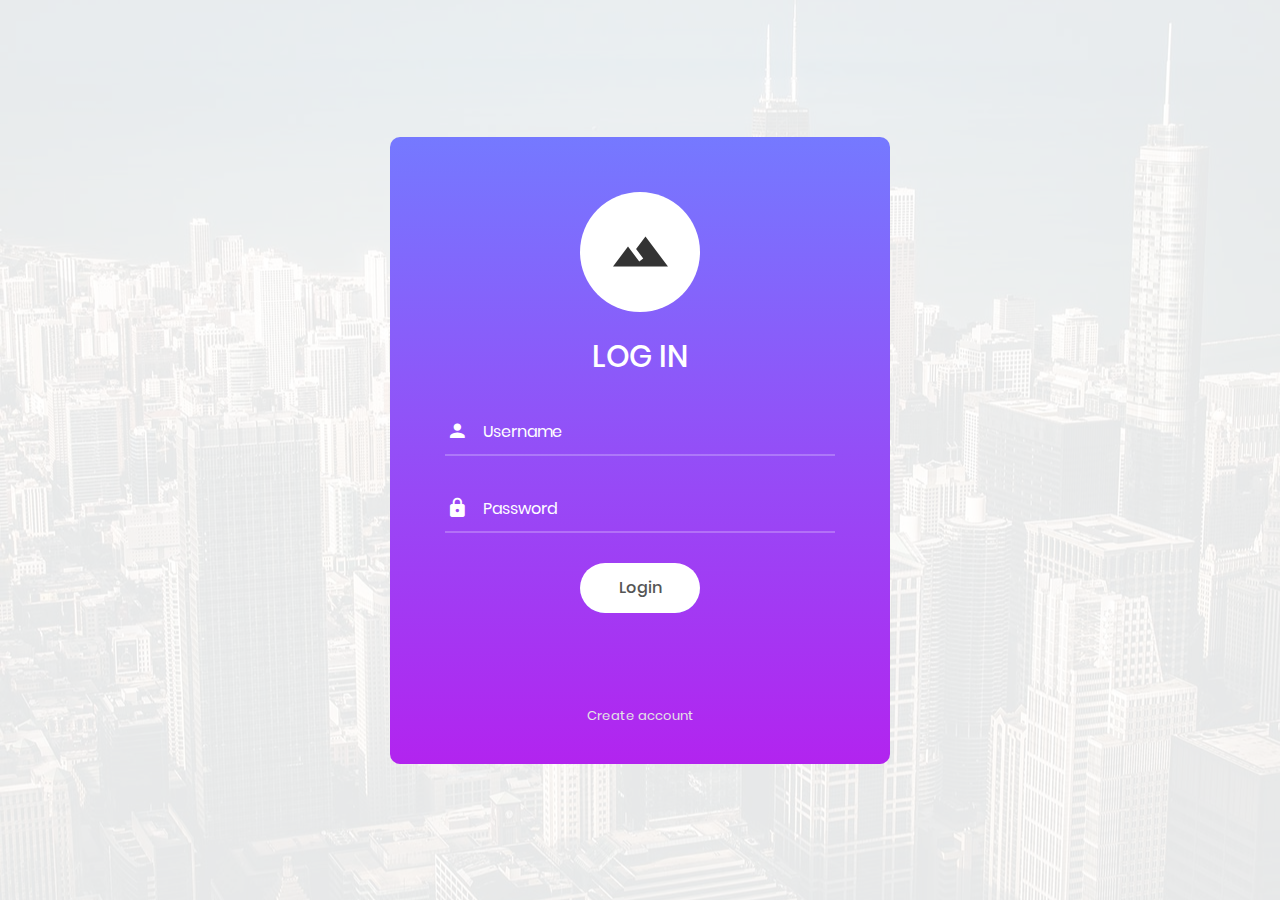
<file: index.html>
<!DOCTYPE html>
<html lang="en">

<head>
	<title>Stock World!</title>
	<meta charset="UTF-8">
	<meta name="viewport" content="width=device-width, initial-scale=1">
	<!--===============================================================================================-->
	<link rel="icon" type="image/png" href="images/icons/favicon.ico" />
	<!--===============================================================================================-->
	<link rel="stylesheet" type="text/css" href="vendor/bootstrap/css/bootstrap.min.css">
	<!--===============================================================================================-->
	<link rel="stylesheet" type="text/css" href="fonts/font-awesome-4.7.0/css/font-awesome.min.css">
	<!--===============================================================================================-->
	<link rel="stylesheet" type="text/css" href="fonts/iconic/css/material-design-iconic-font.min.css">
	<!--===============================================================================================-->
	<link rel="stylesheet" type="text/css" href="vendor/animate/animate.css">
	<!--===============================================================================================-->
	<link rel="stylesheet" type="text/css" href="vendor/css-hamburgers/hamburgers.min.css">
	<!--===============================================================================================-->
	<link rel="stylesheet" type="text/css" href="vendor/animsition/css/animsition.min.css">
	<!--===============================================================================================-->
	<link rel="stylesheet" type="text/css" href="vendor/select2/select2.min.css">
	<!--===============================================================================================-->
	<link rel="stylesheet" type="text/css" href="vendor/daterangepicker/daterangepicker.css">
	<!--===============================================================================================-->
	<link rel="stylesheet" type="text/css" href="css/util.css">
	<link rel="stylesheet" type="text/css" href="css/main.css">
	<!--===============================================================================================-->
</head>

<body>
	<div class="limiter">
		<div class="container-login100" style="background-image: url('images/bg-01.jpg');">
			<div class="wrap-login100">
				<form class="login100-form validate-form" name="keyValue" action="login.php" method="POST"
					onsubmit="return checkVal()">
					<span class="login100-form-logo">
						<i class="zmdi zmdi-landscape"></i>
					</span>

					<span class="login100-form-title p-b-34 p-t-27">
						Log in
					</span>

					<div class="wrap-input100 validate-input" data-validate="Enter username">
						<input class="input100" type="text" name="id" value="" placeholder="Username" maxlength="15"
							onkeyup="noSpace(this)">
						<span class="focus-input100" data-placeholder="&#xf207;"></span>
					</div>

					<div class="wrap-input100 validate-input" data-validate="Enter password">
						<input class="input100" type="password" name="pwd" placeholder="Password" value=""
							maxlength="15">
						<span class="focus-input100" data-placeholder="&#xf191;"></span>
					</div>

					<div class="container-login100-form-btn">
						<button class="login100-form-btn" type="submit" name="button" onclick="add()">
							Login
						</button>
					</div>

					<div class="text-center p-t-90">
						<a class="txt1" href="signup.html">
							Create account
						</a>
					</div>
				</form>
			</div>
		</div>
	</div>

	<div id="dropDownSelect1"></div>

	<!--===============================================================================================-->
	<script src="vendor/jquery/jquery-3.2.1.min.js"></script>
	<!--===============================================================================================-->
	<script src="vendor/animsition/js/animsition.min.js"></script>
	<!--===============================================================================================-->
	<script src="vendor/bootstrap/js/popper.js"></script>
	<script src="vendor/bootstrap/js/bootstrap.min.js"></script>
	<!--===============================================================================================-->
	<script src="vendor/select2/select2.min.js"></script>
	<!--===============================================================================================-->
	<script src="vendor/daterangepicker/moment.min.js"></script>
	<script src="vendor/daterangepicker/daterangepicker.js"></script>
	<!--===============================================================================================-->
	<script src="vendor/countdowntime/countdowntime.js"></script>
	<!--===============================================================================================-->
	<script src="js/main.js"></script>

</body>

</html>
</file>
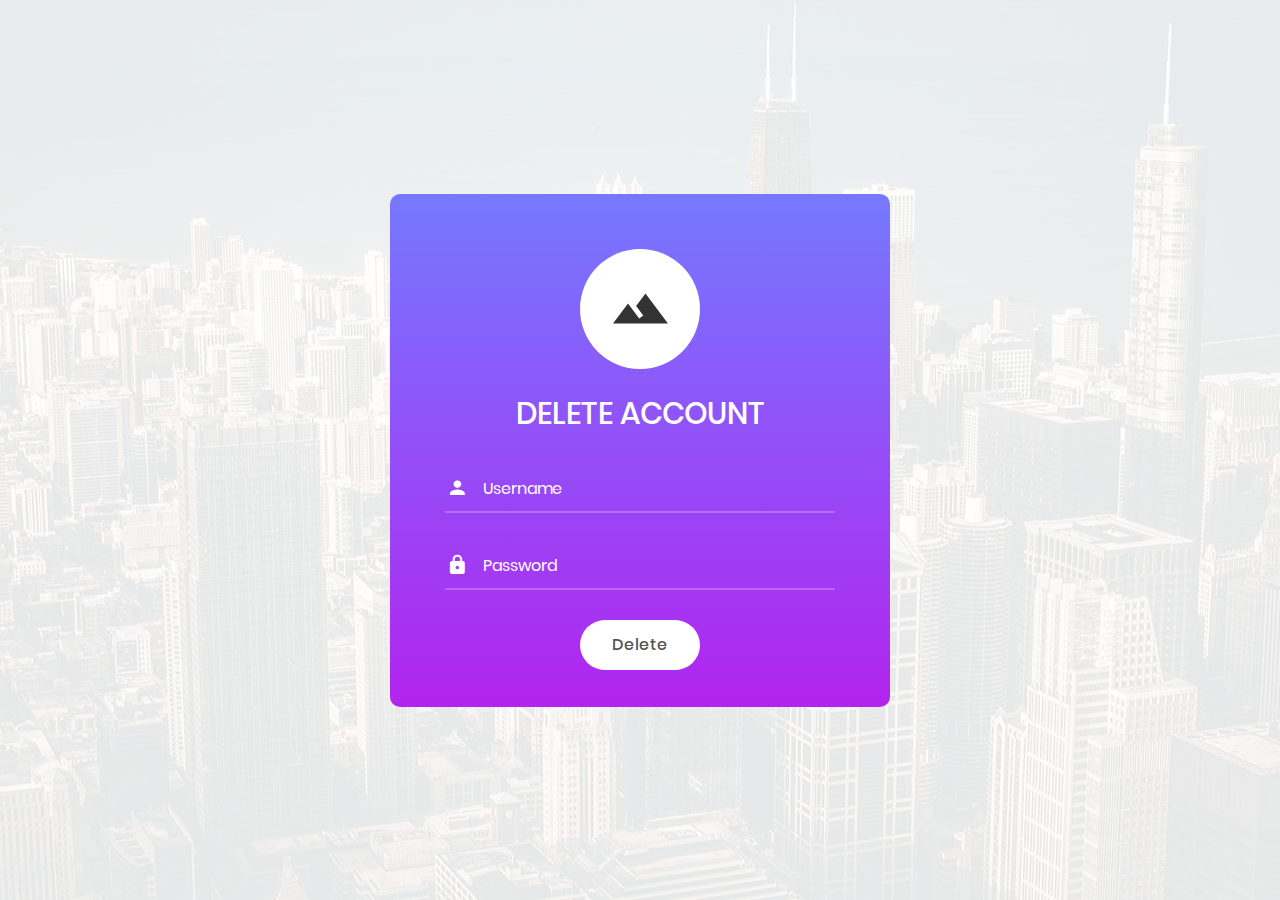
<file: drop.html>
<!DOCTYPE html>
<html lang="en">

<head>
	<title>Login V3</title>
	<meta charset="UTF-8">
	<meta name="viewport" content="width=device-width, initial-scale=1">
	<!--===============================================================================================-->
	<link rel="icon" type="image/png" href="images/icons/favicon.ico" />
	<!--===============================================================================================-->
	<link rel="stylesheet" type="text/css" href="vendor/bootstrap/css/bootstrap.min.css">
	<!--===============================================================================================-->
	<link rel="stylesheet" type="text/css" href="fonts/font-awesome-4.7.0/css/font-awesome.min.css">
	<!--===============================================================================================-->
	<link rel="stylesheet" type="text/css" href="fonts/iconic/css/material-design-iconic-font.min.css">
	<!--===============================================================================================-->
	<link rel="stylesheet" type="text/css" href="vendor/animate/animate.css">
	<!--===============================================================================================-->
	<link rel="stylesheet" type="text/css" href="vendor/css-hamburgers/hamburgers.min.css">
	<!--===============================================================================================-->
	<link rel="stylesheet" type="text/css" href="vendor/animsition/css/animsition.min.css">
	<!--===============================================================================================-->
	<link rel="stylesheet" type="text/css" href="vendor/select2/select2.min.css">
	<!--===============================================================================================-->
	<link rel="stylesheet" type="text/css" href="vendor/daterangepicker/daterangepicker.css">
	<!--===============================================================================================-->
	<link rel="stylesheet" type="text/css" href="css/util.css">
	<link rel="stylesheet" type="text/css" href="css/main.css">
	<!--===============================================================================================-->
</head>

<body>

	<div class="limiter">
		<div class="container-login100" style="background-image: url('images/bg-01.jpg');">
			<div class="wrap-login100">
				<form class="login100-form validate-form" name="keyValue" action="drop.php" method="POST"
					onsubmit="return checkVal()">
					<span class="login100-form-logo">
						<i class="zmdi zmdi-landscape"></i>
					</span>

					<span class="login100-form-title p-b-34 p-t-27">
						Delete Account
					</span>

					<div class="wrap-input100 validate-input" data-validate="Enter username">
						<input class="input100" type="text" name="id" value="" placeholder="Username" maxlength="15"
							onkeyup="noSpace(this)">
						<span class="focus-input100" data-placeholder="&#xf207;"></span>
					</div>

					<div class="wrap-input100 validate-input" data-validate="Enter password">
						<input class="input100" type="password" name="pwd" placeholder="Password" value=""
							maxlength="15">
						<span class="focus-input100" data-placeholder="&#xf191;"></span>
					</div>

					<div class="container-login100-form-btn">
						<button class="login100-form-btn" type="submit" name="button">
							Delete
						</button>
					</div>
				</form>
			</div>
		</div>
	</div>


	<div id="dropDownSelect1"></div>

	<!--===============================================================================================-->
	<script src="vendor/jquery/jquery-3.2.1.min.js"></script>
	<!--===============================================================================================-->
	<script src="vendor/animsition/js/animsition.min.js"></script>
	<!--===============================================================================================-->
	<script src="vendor/bootstrap/js/popper.js"></script>
	<script src="vendor/bootstrap/js/bootstrap.min.js"></script>
	<!--===============================================================================================-->
	<script src="vendor/select2/select2.min.js"></script>
	<!--===============================================================================================-->
	<script src="vendor/daterangepicker/moment.min.js"></script>
	<script src="vendor/daterangepicker/daterangepicker.js"></script>
	<!--===============================================================================================-->
	<script src="vendor/countdowntime/countdowntime.js"></script>
	<!--===============================================================================================-->
	<script src="js/main.js"></script>

</body>

</html>
</file>
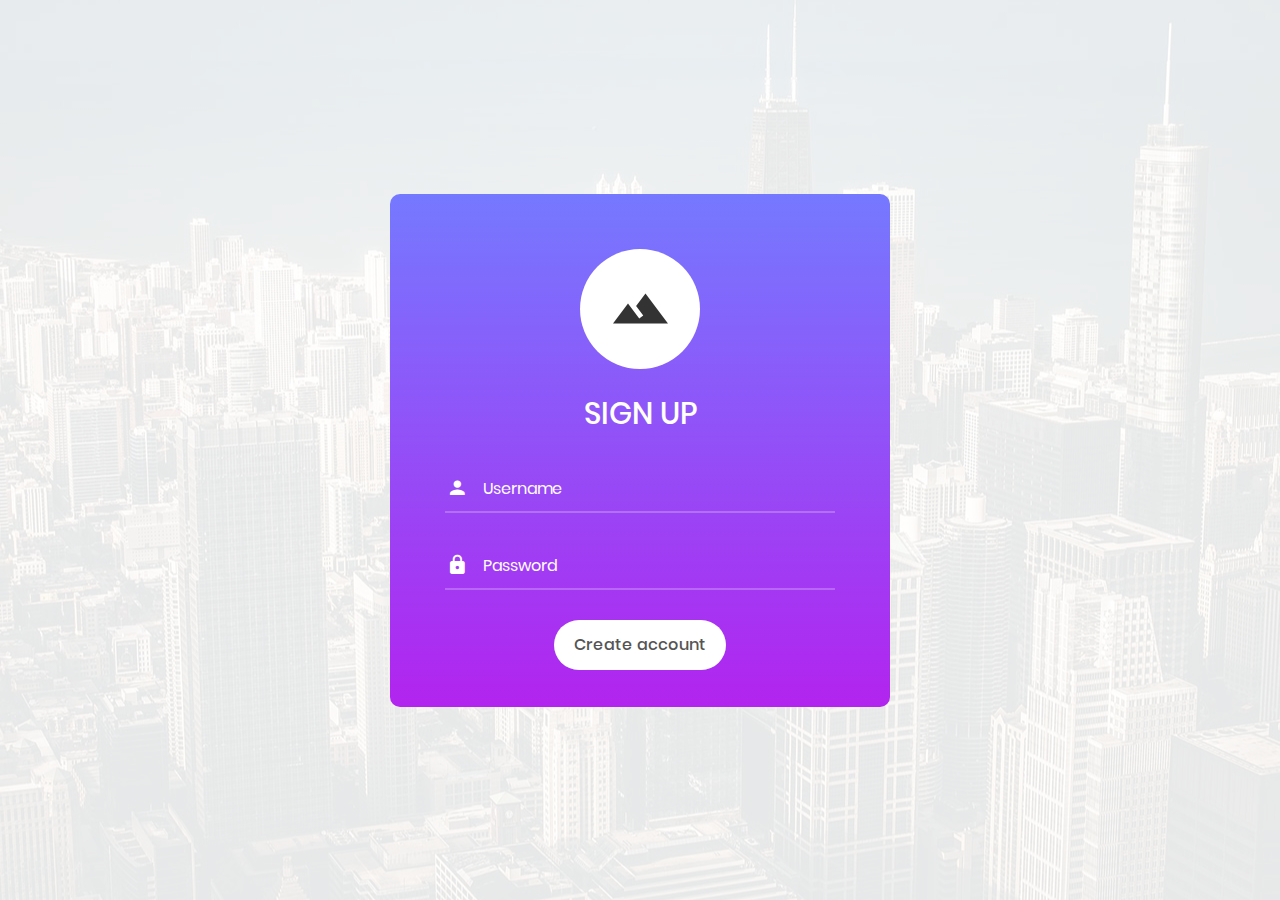
<file: signup.html>
<!DOCTYPE html>
<html lang="en">
<head>
	<title>Login V3</title>
	<meta charset="UTF-8">
	<meta name="viewport" content="width=device-width, initial-scale=1">
<!--===============================================================================================-->	
	<link rel="icon" type="image/png" href="images/icons/favicon.ico"/>
<!--===============================================================================================-->
	<link rel="stylesheet" type="text/css" href="vendor/bootstrap/css/bootstrap.min.css">
<!--===============================================================================================-->
	<link rel="stylesheet" type="text/css" href="fonts/font-awesome-4.7.0/css/font-awesome.min.css">
<!--===============================================================================================-->
	<link rel="stylesheet" type="text/css" href="fonts/iconic/css/material-design-iconic-font.min.css">
<!--===============================================================================================-->
	<link rel="stylesheet" type="text/css" href="vendor/animate/animate.css">
<!--===============================================================================================-->	
	<link rel="stylesheet" type="text/css" href="vendor/css-hamburgers/hamburgers.min.css">
<!--===============================================================================================-->
	<link rel="stylesheet" type="text/css" href="vendor/animsition/css/animsition.min.css">
<!--===============================================================================================-->
	<link rel="stylesheet" type="text/css" href="vendor/select2/select2.min.css">
<!--===============================================================================================-->	
	<link rel="stylesheet" type="text/css" href="vendor/daterangepicker/daterangepicker.css">
<!--===============================================================================================-->
	<link rel="stylesheet" type="text/css" href="css/util.css">
	<link rel="stylesheet" type="text/css" href="css/main.css">
<!--===============================================================================================-->
</head>
<body>
	
	<div class="limiter">
		<div class="container-login100" style="background-image: url('images/bg-01.jpg');">
			<div class="wrap-login100">
				<form class="login100-form validate-form" name="keyValue" action="signup.php" method="POST" onsubmit="return checkVal()">
					<span class="login100-form-logo">
						<i class="zmdi zmdi-landscape"></i>
					</span>

					<span class="login100-form-title p-b-34 p-t-27">
						Sign up
					</span>

					<div class="wrap-input100 validate-input" data-validate = "Enter username">
						<input class="input100" type="text" name="id" value="" placeholder="Username" maxlength="15" onkeyup="noSpace(this)">
						<span class="focus-input100" data-placeholder="&#xf207;"></span>
					</div>

					<div class="wrap-input100 validate-input" data-validate="Enter password">
						<input class="input100" type="password" name="pwd" placeholder="Password" value="" maxlength="15">
						<span class="focus-input100" data-placeholder="&#xf191;"></span>
					</div>

					<div class="container-login100-form-btn">
						<button class="login100-form-btn" type="submit" name="button">
							Create account
						</button>
					</div>
				</form>
			</div>
		</div>
	</div>
	

	<div id="dropDownSelect1"></div>
	
<!--===============================================================================================-->
	<script src="vendor/jquery/jquery-3.2.1.min.js"></script>
<!--===============================================================================================-->
	<script src="vendor/animsition/js/animsition.min.js"></script>
<!--===============================================================================================-->
	<script src="vendor/bootstrap/js/popper.js"></script>
	<script src="vendor/bootstrap/js/bootstrap.min.js"></script>
<!--===============================================================================================-->
	<script src="vendor/select2/select2.min.js"></script>
<!--===============================================================================================-->
	<script src="vendor/daterangepicker/moment.min.js"></script>
	<script src="vendor/daterangepicker/daterangepicker.js"></script>
<!--===============================================================================================-->
	<script src="vendor/countdowntime/countdowntime.js"></script>
<!--===============================================================================================-->
	<script src="js/main.js"></script>

</body>
</html>
</file>
<file: vendor/daterangepicker/daterangepicker.css>
.daterangepicker {
  position: absolute;
  color: inherit;
  background-color: #fff;
  border-radius: 4px;
  width: 278px;
  padding: 4px;
  margin-top: 1px;
  top: 100px;
  left: 20px;
  /* Calendars */ }
  .daterangepicker:before, .daterangepicker:after {
    position: absolute;
    display: inline-block;
    border-bottom-color: rgba(0, 0, 0, 0.2);
    content: ''; }
  .daterangepicker:before {
    top: -7px;
    border-right: 7px solid transparent;
    border-left: 7px solid transparent;
    border-bottom: 7px solid #ccc; }
  .daterangepicker:after {
    top: -6px;
    border-right: 6px solid transparent;
    border-bottom: 6px solid #fff;
    border-left: 6px solid transparent; }
  .daterangepicker.opensleft:before {
    right: 9px; }
  .daterangepicker.opensleft:after {
    right: 10px; }
  .daterangepicker.openscenter:before {
    left: 0;
    right: 0;
    width: 0;
    margin-left: auto;
    margin-right: auto; }
  .daterangepicker.openscenter:after {
    left: 0;
    right: 0;
    width: 0;
    margin-left: auto;
    margin-right: auto; }
  .daterangepicker.opensright:before {
    left: 9px; }
  .daterangepicker.opensright:after {
    left: 10px; }
  .daterangepicker.dropup {
    margin-top: -5px; }
    .daterangepicker.dropup:before {
      top: initial;
      bottom: -7px;
      border-bottom: initial;
      border-top: 7px solid #ccc; }
    .daterangepicker.dropup:after {
      top: initial;
      bottom: -6px;
      border-bottom: initial;
      border-top: 6px solid #fff; }
  .daterangepicker.dropdown-menu {
    max-width: none;
    z-index: 3001; }
  .daterangepicker.single .ranges, .daterangepicker.single .calendar {
    float: none; }
  .daterangepicker.show-calendar .calendar {
    display: block; }
  .daterangepicker .calendar {
    display: none;
    max-width: 270px;
    margin: 4px; }
    .daterangepicker .calendar.single .calendar-table {
      border: none; }
    .daterangepicker .calendar th, .daterangepicker .calendar td {
      white-space: nowrap;
      text-align: center;
      min-width: 32px; }
  .daterangepicker .calendar-table {
    border: 1px solid #fff;
    padding: 4px;
    border-radius: 4px;
    background-color: #fff; }
  .daterangepicker table {
    width: 100%;
    margin: 0; }
  .daterangepicker td, .daterangepicker th {
    text-align: center;
    width: 20px;
    height: 20px;
    border-radius: 4px;
    border: 1px solid transparent;
    white-space: nowrap;
    cursor: pointer; }
    .daterangepicker td.available:hover, .daterangepicker th.available:hover {
      background-color: #eee;
      border-color: transparent;
      color: inherit; }
    .daterangepicker td.week, .daterangepicker th.week {
      font-size: 80%;
      color: #ccc; }
  .daterangepicker td.off, .daterangepicker td.off.in-range, .daterangepicker td.off.start-date, .daterangepicker td.off.end-date {
    background-color: #fff;
    border-color: transparent;
    color: #999; }
  .daterangepicker td.in-range {
    background-color: #ebf4f8;
    border-color: transparent;
    color: #000;
    border-radius: 0; }
  .daterangepicker td.start-date {
    border-radius: 4px 0 0 4px; }
  .daterangepicker td.end-date {
    border-radius: 0 4px 4px 0; }
  .daterangepicker td.start-date.end-date {
    border-radius: 4px; }
  .daterangepicker td.active, .daterangepicker td.active:hover {
    background-color: #357ebd;
    border-color: transparent;
    color: #fff; }
  .daterangepicker th.month {
    width: auto; }
  .daterangepicker td.disabled, .daterangepicker option.disabled {
    color: #999;
    cursor: not-allowed;
    text-decoration: line-through; }
  .daterangepicker select.monthselect, .daterangepicker select.yearselect {
    font-size: 12px;
    padding: 1px;
    height: auto;
    margin: 0;
    cursor: default; }
  .daterangepicker select.monthselect {
    margin-right: 2%;
    width: 56%; }
  .daterangepicker select.yearselect {
    width: 40%; }
  .daterangepicker select.hourselect, .daterangepicker select.minuteselect, .daterangepicker select.secondselect, .daterangepicker select.ampmselect {
    width: 50px;
    margin-bottom: 0; }
  .daterangepicker .input-mini {
    border: 1px solid #ccc;
    border-radius: 4px;
    color: #555;
    height: 30px;
    line-height: 30px;
    display: block;
    vertical-align: middle;
    margin: 0 0 5px 0;
    padding: 0 6px 0 28px;
    width: 100%; }
    .daterangepicker .input-mini.active {
      border: 1px solid #08c;
      border-radius: 4px; }
  .daterangepicker .daterangepicker_input {
    position: relative; }
    .daterangepicker .daterangepicker_input i {
      position: absolute;
      left: 8px;
      top: 8px; }
  .daterangepicker.rtl .input-mini {
    padding-right: 28px;
    padding-left: 6px; }
  .daterangepicker.rtl .daterangepicker_input i {
    left: auto;
    right: 8px; }
  .daterangepicker .calendar-time {
    text-align: center;
    margin: 5px auto;
    line-height: 30px;
    position: relative;
    padding-left: 28px; }
    .daterangepicker .calendar-time select.disabled {
      color: #ccc;
      cursor: not-allowed; }

.ranges {
  font-size: 11px;
  float: none;
  margin: 4px;
  text-align: left; }
  .ranges ul {
    list-style: none;
    margin: 0 auto;
    padding: 0;
    width: 100%; }
  .ranges li {
    font-size: 13px;
    background-color: #f5f5f5;
    border: 1px solid #f5f5f5;
    border-radius: 4px;
    color: #08c;
    padding: 3px 12px;
    margin-bottom: 8px;
    cursor: pointer; }
    .ranges li:hover {
      background-color: #08c;
      border: 1px solid #08c;
      color: #fff; }
    .ranges li.active {
      background-color: #08c;
      border: 1px solid #08c;
      color: #fff; }

/*  Larger Screen Styling */
@media (min-width: 564px) {
  .daterangepicker {
    width: auto; }
    .daterangepicker .ranges ul {
      width: 160px; }
    .daterangepicker.single .ranges ul {
      width: 100%; }
    .daterangepicker.single .calendar.left {
      clear: none; }
    .daterangepicker.single.ltr .ranges, .daterangepicker.single.ltr .calendar {
      float: left; }
    .daterangepicker.single.rtl .ranges, .daterangepicker.single.rtl .calendar {
      float: right; }
    .daterangepicker.ltr {
      direction: ltr;
      text-align: left; }
      .daterangepicker.ltr .calendar.left {
        clear: left;
        margin-right: 0; }
        .daterangepicker.ltr .calendar.left .calendar-table {
          border-right: none;
          border-top-right-radius: 0;
          border-bottom-right-radius: 0; }
      .daterangepicker.ltr .calendar.right {
        margin-left: 0; }
        .daterangepicker.ltr .calendar.right .calendar-table {
          border-left: none;
          border-top-left-radius: 0;
          border-bottom-left-radius: 0; }
      .daterangepicker.ltr .left .daterangepicker_input {
        padding-right: 12px; }
      .daterangepicker.ltr .calendar.left .calendar-table {
        padding-right: 12px; }
      .daterangepicker.ltr .ranges, .daterangepicker.ltr .calendar {
        float: left; }
    .daterangepicker.rtl {
      direction: rtl;
      text-align: right; }
      .daterangepicker.rtl .calendar.left {
        clear: right;
        margin-left: 0; }
        .daterangepicker.rtl .calendar.left .calendar-table {
          border-left: none;
          border-top-left-radius: 0;
          border-bottom-left-radius: 0; }
      .daterangepicker.rtl .calendar.right {
        margin-right: 0; }
        .daterangepicker.rtl .calendar.right .calendar-table {
          border-right: none;
          border-top-right-radius: 0;
          border-bottom-right-radius: 0; }
      .daterangepicker.rtl .left .daterangepicker_input {
        padding-left: 12px; }
      .daterangepicker.rtl .calendar.left .calendar-table {
        padding-left: 12px; }
      .daterangepicker.rtl .ranges, .daterangepicker.rtl .calendar {
        text-align: right;
        float: right; } }
@media (min-width: 730px) {
  .daterangepicker .ranges {
    width: auto; }
  .daterangepicker.ltr .ranges {
    float: left; }
  .daterangepicker.rtl .ranges {
    float: right; }
  .daterangepicker .calendar.left {
    clear: none !important; } }
</file>
<file: css/util.css>
/*[ FONT SIZE ]
///////////////////////////////////////////////////////////
*/
.fs-1 {font-size: 1px;}
.fs-2 {font-size: 2px;}
.fs-3 {font-size: 3px;}
.fs-4 {font-size: 4px;}
.fs-5 {font-size: 5px;}
.fs-6 {font-size: 6px;}
.fs-7 {font-size: 7px;}
.fs-8 {font-size: 8px;}
.fs-9 {font-size: 9px;}
.fs-10 {font-size: 10px;}
.fs-11 {font-size: 11px;}
.fs-12 {font-size: 12px;}
.fs-13 {font-size: 13px;}
.fs-14 {font-size: 14px;}
.fs-15 {font-size: 15px;}
.fs-16 {font-size: 16px;}
.fs-17 {font-size: 17px;}
.fs-18 {font-size: 18px;}
.fs-19 {font-size: 19px;}
.fs-20 {font-size: 20px;}
.fs-21 {font-size: 21px;}
.fs-22 {font-size: 22px;}
.fs-23 {font-size: 23px;}
.fs-24 {font-size: 24px;}
.fs-25 {font-size: 25px;}
.fs-26 {font-size: 26px;}
.fs-27 {font-size: 27px;}
.fs-28 {font-size: 28px;}
.fs-29 {font-size: 29px;}
.fs-30 {font-size: 30px;}
.fs-31 {font-size: 31px;}
.fs-32 {font-size: 32px;}
.fs-33 {font-size: 33px;}
.fs-34 {font-size: 34px;}
.fs-35 {font-size: 35px;}
.fs-36 {font-size: 36px;}
.fs-37 {font-size: 37px;}
.fs-38 {font-size: 38px;}
.fs-39 {font-size: 39px;}
.fs-40 {font-size: 40px;}
.fs-41 {font-size: 41px;}
.fs-42 {font-size: 42px;}
.fs-43 {font-size: 43px;}
.fs-44 {font-size: 44px;}
.fs-45 {font-size: 45px;}
.fs-46 {font-size: 46px;}
.fs-47 {font-size: 47px;}
.fs-48 {font-size: 48px;}
.fs-49 {font-size: 49px;}
.fs-50 {font-size: 50px;}
.fs-51 {font-size: 51px;}
.fs-52 {font-size: 52px;}
.fs-53 {font-size: 53px;}
.fs-54 {font-size: 54px;}
.fs-55 {font-size: 55px;}
.fs-56 {font-size: 56px;}
.fs-57 {font-size: 57px;}
.fs-58 {font-size: 58px;}
.fs-59 {font-size: 59px;}
.fs-60 {font-size: 60px;}
.fs-61 {font-size: 61px;}
.fs-62 {font-size: 62px;}
.fs-63 {font-size: 63px;}
.fs-64 {font-size: 64px;}
.fs-65 {font-size: 65px;}
.fs-66 {font-size: 66px;}
.fs-67 {font-size: 67px;}
.fs-68 {font-size: 68px;}
.fs-69 {font-size: 69px;}
.fs-70 {font-size: 70px;}
.fs-71 {font-size: 71px;}
.fs-72 {font-size: 72px;}
.fs-73 {font-size: 73px;}
.fs-74 {font-size: 74px;}
.fs-75 {font-size: 75px;}
.fs-76 {font-size: 76px;}
.fs-77 {font-size: 77px;}
.fs-78 {font-size: 78px;}
.fs-79 {font-size: 79px;}
.fs-80 {font-size: 80px;}
.fs-81 {font-size: 81px;}
.fs-82 {font-size: 82px;}
.fs-83 {font-size: 83px;}
.fs-84 {font-size: 84px;}
.fs-85 {font-size: 85px;}
.fs-86 {font-size: 86px;}
.fs-87 {font-size: 87px;}
.fs-88 {font-size: 88px;}
.fs-89 {font-size: 89px;}
.fs-90 {font-size: 90px;}
.fs-91 {font-size: 91px;}
.fs-92 {font-size: 92px;}
.fs-93 {font-size: 93px;}
.fs-94 {font-size: 94px;}
.fs-95 {font-size: 95px;}
.fs-96 {font-size: 96px;}
.fs-97 {font-size: 97px;}
.fs-98 {font-size: 98px;}
.fs-99 {font-size: 99px;}
.fs-100 {font-size: 100px;}
.fs-101 {font-size: 101px;}
.fs-102 {font-size: 102px;}
.fs-103 {font-size: 103px;}
.fs-104 {font-size: 104px;}
.fs-105 {font-size: 105px;}
.fs-106 {font-size: 106px;}
.fs-107 {font-size: 107px;}
.fs-108 {font-size: 108px;}
.fs-109 {font-size: 109px;}
.fs-110 {font-size: 110px;}
.fs-111 {font-size: 111px;}
.fs-112 {font-size: 112px;}
.fs-113 {font-size: 113px;}
.fs-114 {font-size: 114px;}
.fs-115 {font-size: 115px;}
.fs-116 {font-size: 116px;}
.fs-117 {font-size: 117px;}
.fs-118 {font-size: 118px;}
.fs-119 {font-size: 119px;}
.fs-120 {font-size: 120px;}
.fs-121 {font-size: 121px;}
.fs-122 {font-size: 122px;}
.fs-123 {font-size: 123px;}
.fs-124 {font-size: 124px;}
.fs-125 {font-size: 125px;}
.fs-126 {font-size: 126px;}
.fs-127 {font-size: 127px;}
.fs-128 {font-size: 128px;}
.fs-129 {font-size: 129px;}
.fs-130 {font-size: 130px;}
.fs-131 {font-size: 131px;}
.fs-132 {font-size: 132px;}
.fs-133 {font-size: 133px;}
.fs-134 {font-size: 134px;}
.fs-135 {font-size: 135px;}
.fs-136 {font-size: 136px;}
.fs-137 {font-size: 137px;}
.fs-138 {font-size: 138px;}
.fs-139 {font-size: 139px;}
.fs-140 {font-size: 140px;}
.fs-141 {font-size: 141px;}
.fs-142 {font-size: 142px;}
.fs-143 {font-size: 143px;}
.fs-144 {font-size: 144px;}
.fs-145 {font-size: 145px;}
.fs-146 {font-size: 146px;}
.fs-147 {font-size: 147px;}
.fs-148 {font-size: 148px;}
.fs-149 {font-size: 149px;}
.fs-150 {font-size: 150px;}
.fs-151 {font-size: 151px;}
.fs-152 {font-size: 152px;}
.fs-153 {font-size: 153px;}
.fs-154 {font-size: 154px;}
.fs-155 {font-size: 155px;}
.fs-156 {font-size: 156px;}
.fs-157 {font-size: 157px;}
.fs-158 {font-size: 158px;}
.fs-159 {font-size: 159px;}
.fs-160 {font-size: 160px;}
.fs-161 {font-size: 161px;}
.fs-162 {font-size: 162px;}
.fs-163 {font-size: 163px;}
.fs-164 {font-size: 164px;}
.fs-165 {font-size: 165px;}
.fs-166 {font-size: 166px;}
.fs-167 {font-size: 167px;}
.fs-168 {font-size: 168px;}
.fs-169 {font-size: 169px;}
.fs-170 {font-size: 170px;}
.fs-171 {font-size: 171px;}
.fs-172 {font-size: 172px;}
.fs-173 {font-size: 173px;}
.fs-174 {font-size: 174px;}
.fs-175 {font-size: 175px;}
.fs-176 {font-size: 176px;}
.fs-177 {font-size: 177px;}
.fs-178 {font-size: 178px;}
.fs-179 {font-size: 179px;}
.fs-180 {font-size: 180px;}
.fs-181 {font-size: 181px;}
.fs-182 {font-size: 182px;}
.fs-183 {font-size: 183px;}
.fs-184 {font-size: 184px;}
.fs-185 {font-size: 185px;}
.fs-186 {font-size: 186px;}
.fs-187 {font-size: 187px;}
.fs-188 {font-size: 188px;}
.fs-189 {font-size: 189px;}
.fs-190 {font-size: 190px;}
.fs-191 {font-size: 191px;}
.fs-192 {font-size: 192px;}
.fs-193 {font-size: 193px;}
.fs-194 {font-size: 194px;}
.fs-195 {font-size: 195px;}
.fs-196 {font-size: 196px;}
.fs-197 {font-size: 197px;}
.fs-198 {font-size: 198px;}
.fs-199 {font-size: 199px;}
.fs-200 {font-size: 200px;}

/*[ PADDING ]
///////////////////////////////////////////////////////////
*/
.p-t-0 {padding-top: 0px;}
.p-t-1 {padding-top: 1px;}
.p-t-2 {padding-top: 2px;}
.p-t-3 {padding-top: 3px;}
.p-t-4 {padding-top: 4px;}
.p-t-5 {padding-top: 5px;}
.p-t-6 {padding-top: 6px;}
.p-t-7 {padding-top: 7px;}
.p-t-8 {padding-top: 8px;}
.p-t-9 {padding-top: 9px;}
.p-t-10 {padding-top: 10px;}
.p-t-11 {padding-top: 11px;}
.p-t-12 {padding-top: 12px;}
.p-t-13 {padding-top: 13px;}
.p-t-14 {padding-top: 14px;}
.p-t-15 {padding-top: 15px;}
.p-t-16 {padding-top: 16px;}
.p-t-17 {padding-top: 17px;}
.p-t-18 {padding-top: 18px;}
.p-t-19 {padding-top: 19px;}
.p-t-20 {padding-top: 20px;}
.p-t-21 {padding-top: 21px;}
.p-t-22 {padding-top: 22px;}
.p-t-23 {padding-top: 23px;}
.p-t-24 {padding-top: 24px;}
.p-t-25 {padding-top: 25px;}
.p-t-26 {padding-top: 26px;}
.p-t-27 {padding-top: 27px;}
.p-t-28 {padding-top: 28px;}
.p-t-29 {padding-top: 29px;}
.p-t-30 {padding-top: 30px;}
.p-t-31 {padding-top: 31px;}
.p-t-32 {padding-top: 32px;}
.p-t-33 {padding-top: 33px;}
.p-t-34 {padding-top: 34px;}
.p-t-35 {padding-top: 35px;}
.p-t-36 {padding-top: 36px;}
.p-t-37 {padding-top: 37px;}
.p-t-38 {padding-top: 38px;}
.p-t-39 {padding-top: 39px;}
.p-t-40 {padding-top: 40px;}
.p-t-41 {padding-top: 41px;}
.p-t-42 {padding-top: 42px;}
.p-t-43 {padding-top: 43px;}
.p-t-44 {padding-top: 44px;}
.p-t-45 {padding-top: 45px;}
.p-t-46 {padding-top: 46px;}
.p-t-47 {padding-top: 47px;}
.p-t-48 {padding-top: 48px;}
.p-t-49 {padding-top: 49px;}
.p-t-50 {padding-top: 50px;}
.p-t-51 {padding-top: 51px;}
.p-t-52 {padding-top: 52px;}
.p-t-53 {padding-top: 53px;}
.p-t-54 {padding-top: 54px;}
.p-t-55 {padding-top: 55px;}
.p-t-56 {padding-top: 56px;}
.p-t-57 {padding-top: 57px;}
.p-t-58 {padding-top: 58px;}
.p-t-59 {padding-top: 59px;}
.p-t-60 {padding-top: 60px;}
.p-t-61 {padding-top: 61px;}
.p-t-62 {padding-top: 62px;}
.p-t-63 {padding-top: 63px;}
.p-t-64 {padding-top: 64px;}
.p-t-65 {padding-top: 65px;}
.p-t-66 {padding-top: 66px;}
.p-t-67 {padding-top: 67px;}
.p-t-68 {padding-top: 68px;}
.p-t-69 {padding-top: 69px;}
.p-t-70 {padding-top: 70px;}
.p-t-71 {padding-top: 71px;}
.p-t-72 {padding-top: 72px;}
.p-t-73 {padding-top: 73px;}
.p-t-74 {padding-top: 74px;}
.p-t-75 {padding-top: 75px;}
.p-t-76 {padding-top: 76px;}
.p-t-77 {padding-top: 77px;}
.p-t-78 {padding-top: 78px;}
.p-t-79 {padding-top: 79px;}
.p-t-80 {padding-top: 80px;}
.p-t-81 {padding-top: 81px;}
.p-t-82 {padding-top: 82px;}
.p-t-83 {padding-top: 83px;}
.p-t-84 {padding-top: 84px;}
.p-t-85 {padding-top: 85px;}
.p-t-86 {padding-top: 86px;}
.p-t-87 {padding-top: 87px;}
.p-t-88 {padding-top: 88px;}
.p-t-89 {padding-top: 89px;}
.p-t-90 {padding-top: 90px;}
.p-t-91 {padding-top: 91px;}
.p-t-92 {padding-top: 92px;}
.p-t-93 {padding-top: 93px;}
.p-t-94 {padding-top: 94px;}
.p-t-95 {padding-top: 95px;}
.p-t-96 {padding-top: 96px;}
.p-t-97 {padding-top: 97px;}
.p-t-98 {padding-top: 98px;}
.p-t-99 {padding-top: 99px;}
.p-t-100 {padding-top: 100px;}
.p-t-101 {padding-top: 101px;}
.p-t-102 {padding-top: 102px;}
.p-t-103 {padding-top: 103px;}
.p-t-104 {padding-top: 104px;}
.p-t-105 {padding-top: 105px;}
.p-t-106 {padding-top: 106px;}
.p-t-107 {padding-top: 107px;}
.p-t-108 {padding-top: 108px;}
.p-t-109 {padding-top: 109px;}
.p-t-110 {padding-top: 110px;}
.p-t-111 {padding-top: 111px;}
.p-t-112 {padding-top: 112px;}
.p-t-113 {padding-top: 113px;}
.p-t-114 {padding-top: 114px;}
.p-t-115 {padding-top: 115px;}
.p-t-116 {padding-top: 116px;}
.p-t-117 {padding-top: 117px;}
.p-t-118 {padding-top: 118px;}
.p-t-119 {padding-top: 119px;}
.p-t-120 {padding-top: 120px;}
.p-t-121 {padding-top: 121px;}
.p-t-122 {padding-top: 122px;}
.p-t-123 {padding-top: 123px;}
.p-t-124 {padding-top: 124px;}
.p-t-125 {padding-top: 125px;}
.p-t-126 {padding-top: 126px;}
.p-t-127 {padding-top: 127px;}
.p-t-128 {padding-top: 128px;}
.p-t-129 {padding-top: 129px;}
.p-t-130 {padding-top: 130px;}
.p-t-131 {padding-top: 131px;}
.p-t-132 {padding-top: 132px;}
.p-t-133 {padding-top: 133px;}
.p-t-134 {padding-top: 134px;}
.p-t-135 {padding-top: 135px;}
.p-t-136 {padding-top: 136px;}
.p-t-137 {padding-top: 137px;}
.p-t-138 {padding-top: 138px;}
.p-t-139 {padding-top: 139px;}
.p-t-140 {padding-top: 140px;}
.p-t-141 {padding-top: 141px;}
.p-t-142 {padding-top: 142px;}
.p-t-143 {padding-top: 143px;}
.p-t-144 {padding-top: 144px;}
.p-t-145 {padding-top: 145px;}
.p-t-146 {padding-top: 146px;}
.p-t-147 {padding-top: 147px;}
.p-t-148 {padding-top: 148px;}
.p-t-149 {padding-top: 149px;}
.p-t-150 {padding-top: 150px;}
.p-t-151 {padding-top: 151px;}
.p-t-152 {padding-top: 152px;}
.p-t-153 {padding-top: 153px;}
.p-t-154 {padding-top: 154px;}
.p-t-155 {padding-top: 155px;}
.p-t-156 {padding-top: 156px;}
.p-t-157 {padding-top: 157px;}
.p-t-158 {padding-top: 158px;}
.p-t-159 {padding-top: 159px;}
.p-t-160 {padding-top: 160px;}
.p-t-161 {padding-top: 161px;}
.p-t-162 {padding-top: 162px;}
.p-t-163 {padding-top: 163px;}
.p-t-164 {padding-top: 164px;}
.p-t-165 {padding-top: 165px;}
.p-t-166 {padding-top: 166px;}
.p-t-167 {padding-top: 167px;}
.p-t-168 {padding-top: 168px;}
.p-t-169 {padding-top: 169px;}
.p-t-170 {padding-top: 170px;}
.p-t-171 {padding-top: 171px;}
.p-t-172 {padding-top: 172px;}
.p-t-173 {padding-top: 173px;}
.p-t-174 {padding-top: 174px;}
.p-t-175 {padding-top: 175px;}
.p-t-176 {padding-top: 176px;}
.p-t-177 {padding-top: 177px;}
.p-t-178 {padding-top: 178px;}
.p-t-179 {padding-top: 179px;}
.p-t-180 {padding-top: 180px;}
.p-t-181 {padding-top: 181px;}
.p-t-182 {padding-top: 182px;}
.p-t-183 {padding-top: 183px;}
.p-t-184 {padding-top: 184px;}
.p-t-185 {padding-top: 185px;}
.p-t-186 {padding-top: 186px;}
.p-t-187 {padding-top: 187px;}
.p-t-188 {padding-top: 188px;}
.p-t-189 {padding-top: 189px;}
.p-t-190 {padding-top: 190px;}
.p-t-191 {padding-top: 191px;}
.p-t-192 {padding-top: 192px;}
.p-t-193 {padding-top: 193px;}
.p-t-194 {padding-top: 194px;}
.p-t-195 {padding-top: 195px;}
.p-t-196 {padding-top: 196px;}
.p-t-197 {padding-top: 197px;}
.p-t-198 {padding-top: 198px;}
.p-t-199 {padding-top: 199px;}
.p-t-200 {padding-top: 200px;}
.p-t-201 {padding-top: 201px;}
.p-t-202 {padding-top: 202px;}
.p-t-203 {padding-top: 203px;}
.p-t-204 {padding-top: 204px;}
.p-t-205 {padding-top: 205px;}
.p-t-206 {padding-top: 206px;}
.p-t-207 {padding-top: 207px;}
.p-t-208 {padding-top: 208px;}
.p-t-209 {padding-top: 209px;}
.p-t-210 {padding-top: 210px;}
.p-t-211 {padding-top: 211px;}
.p-t-212 {padding-top: 212px;}
.p-t-213 {padding-top: 213px;}
.p-t-214 {padding-top: 214px;}
.p-t-215 {padding-top: 215px;}
.p-t-216 {padding-top: 216px;}
.p-t-217 {padding-top: 217px;}
.p-t-218 {padding-top: 218px;}
.p-t-219 {padding-top: 219px;}
.p-t-220 {padding-top: 220px;}
.p-t-221 {padding-top: 221px;}
.p-t-222 {padding-top: 222px;}
.p-t-223 {padding-top: 223px;}
.p-t-224 {padding-top: 224px;}
.p-t-225 {padding-top: 225px;}
.p-t-226 {padding-top: 226px;}
.p-t-227 {padding-top: 227px;}
.p-t-228 {padding-top: 228px;}
.p-t-229 {padding-top: 229px;}
.p-t-230 {padding-top: 230px;}
.p-t-231 {padding-top: 231px;}
.p-t-232 {padding-top: 232px;}
.p-t-233 {padding-top: 233px;}
.p-t-234 {padding-top: 234px;}
.p-t-235 {padding-top: 235px;}
.p-t-236 {padding-top: 236px;}
.p-t-237 {padding-top: 237px;}
.p-t-238 {padding-top: 238px;}
.p-t-239 {padding-top: 239px;}
.p-t-240 {padding-top: 240px;}
.p-t-241 {padding-top: 241px;}
.p-t-242 {padding-top: 242px;}
.p-t-243 {padding-top: 243px;}
.p-t-244 {padding-top: 244px;}
.p-t-245 {padding-top: 245px;}
.p-t-246 {padding-top: 246px;}
.p-t-247 {padding-top: 247px;}
.p-t-248 {padding-top: 248px;}
.p-t-249 {padding-top: 249px;}
.p-t-250 {padding-top: 250px;}
.p-b-0 {padding-bottom: 0px;}
.p-b-1 {padding-bottom: 1px;}
.p-b-2 {padding-bottom: 2px;}
.p-b-3 {padding-bottom: 3px;}
.p-b-4 {padding-bottom: 4px;}
.p-b-5 {padding-bottom: 5px;}
.p-b-6 {padding-bottom: 6px;}
.p-b-7 {padding-bottom: 7px;}
.p-b-8 {padding-bottom: 8px;}
.p-b-9 {padding-bottom: 9px;}
.p-b-10 {padding-bottom: 10px;}
.p-b-11 {padding-bottom: 11px;}
.p-b-12 {padding-bottom: 12px;}
.p-b-13 {padding-bottom: 13px;}
.p-b-14 {padding-bottom: 14px;}
.p-b-15 {padding-bottom: 15px;}
.p-b-16 {padding-bottom: 16px;}
.p-b-17 {padding-bottom: 17px;}
.p-b-18 {padding-bottom: 18px;}
.p-b-19 {padding-bottom: 19px;}
.p-b-20 {padding-bottom: 20px;}
.p-b-21 {padding-bottom: 21px;}
.p-b-22 {padding-bottom: 22px;}
.p-b-23 {padding-bottom: 23px;}
.p-b-24 {padding-bottom: 24px;}
.p-b-25 {padding-bottom: 25px;}
.p-b-26 {padding-bottom: 26px;}
.p-b-27 {padding-bottom: 27px;}
.p-b-28 {padding-bottom: 28px;}
.p-b-29 {padding-bottom: 29px;}
.p-b-30 {padding-bottom: 30px;}
.p-b-31 {padding-bottom: 31px;}
.p-b-32 {padding-bottom: 32px;}
.p-b-33 {padding-bottom: 33px;}
.p-b-34 {padding-bottom: 34px;}
.p-b-35 {padding-bottom: 35px;}
.p-b-36 {padding-bottom: 36px;}
.p-b-37 {padding-bottom: 37px;}
.p-b-38 {padding-bottom: 38px;}
.p-b-39 {padding-bottom: 39px;}
.p-b-40 {padding-bottom: 40px;}
.p-b-41 {padding-bottom: 41px;}
.p-b-42 {padding-bottom: 42px;}
.p-b-43 {padding-bottom: 43px;}
.p-b-44 {padding-bottom: 44px;}
.p-b-45 {padding-bottom: 45px;}
.p-b-46 {padding-bottom: 46px;}
.p-b-47 {padding-bottom: 47px;}
.p-b-48 {padding-bottom: 48px;}
.p-b-49 {padding-bottom: 49px;}
.p-b-50 {padding-bottom: 50px;}
.p-b-51 {padding-bottom: 51px;}
.p-b-52 {padding-bottom: 52px;}
.p-b-53 {padding-bottom: 53px;}
.p-b-54 {padding-bottom: 54px;}
.p-b-55 {padding-bottom: 55px;}
.p-b-56 {padding-bottom: 56px;}
.p-b-57 {padding-bottom: 57px;}
.p-b-58 {padding-bottom: 58px;}
.p-b-59 {padding-bottom: 59px;}
.p-b-60 {padding-bottom: 60px;}
.p-b-61 {padding-bottom: 61px;}
.p-b-62 {padding-bottom: 62px;}
.p-b-63 {padding-bottom: 63px;}
.p-b-64 {padding-bottom: 64px;}
.p-b-65 {padding-bottom: 65px;}
.p-b-66 {padding-bottom: 66px;}
.p-b-67 {padding-bottom: 67px;}
.p-b-68 {padding-bottom: 68px;}
.p-b-69 {padding-bottom: 69px;}
.p-b-70 {padding-bottom: 70px;}
.p-b-71 {padding-bottom: 71px;}
.p-b-72 {padding-bottom: 72px;}
.p-b-73 {padding-bottom: 73px;}
.p-b-74 {padding-bottom: 74px;}
.p-b-75 {padding-bottom: 75px;}
.p-b-76 {padding-bottom: 76px;}
.p-b-77 {padding-bottom: 77px;}
.p-b-78 {padding-bottom: 78px;}
.p-b-79 {padding-bottom: 79px;}
.p-b-80 {padding-bottom: 80px;}
.p-b-81 {padding-bottom: 81px;}
.p-b-82 {padding-bottom: 82px;}
.p-b-83 {padding-bottom: 83px;}
.p-b-84 {padding-bottom: 84px;}
.p-b-85 {padding-bottom: 85px;}
.p-b-86 {padding-bottom: 86px;}
.p-b-87 {padding-bottom: 87px;}
.p-b-88 {padding-bottom: 88px;}
.p-b-89 {padding-bottom: 89px;}
.p-b-90 {padding-bottom: 90px;}
.p-b-91 {padding-bottom: 91px;}
.p-b-92 {padding-bottom: 92px;}
.p-b-93 {padding-bottom: 93px;}
.p-b-94 {padding-bottom: 94px;}
.p-b-95 {padding-bottom: 95px;}
.p-b-96 {padding-bottom: 96px;}
.p-b-97 {padding-bottom: 97px;}
.p-b-98 {padding-bottom: 98px;}
.p-b-99 {padding-bottom: 99px;}
.p-b-100 {padding-bottom: 100px;}
.p-b-101 {padding-bottom: 101px;}
.p-b-102 {padding-bottom: 102px;}
.p-b-103 {padding-bottom: 103px;}
.p-b-104 {padding-bottom: 104px;}
.p-b-105 {padding-bottom: 105px;}
.p-b-106 {padding-bottom: 106px;}
.p-b-107 {padding-bottom: 107px;}
.p-b-108 {padding-bottom: 108px;}
.p-b-109 {padding-bottom: 109px;}
.p-b-110 {padding-bottom: 110px;}
.p-b-111 {padding-bottom: 111px;}
.p-b-112 {padding-bottom: 112px;}
.p-b-113 {padding-bottom: 113px;}
.p-b-114 {padding-bottom: 114px;}
.p-b-115 {padding-bottom: 115px;}
.p-b-116 {padding-bottom: 116px;}
.p-b-117 {padding-bottom: 117px;}
.p-b-118 {padding-bottom: 118px;}
.p-b-119 {padding-bottom: 119px;}
.p-b-120 {padding-bottom: 120px;}
.p-b-121 {padding-bottom: 121px;}
.p-b-122 {padding-bottom: 122px;}
.p-b-123 {padding-bottom: 123px;}
.p-b-124 {padding-bottom: 124px;}
.p-b-125 {padding-bottom: 125px;}
.p-b-126 {padding-bottom: 126px;}
.p-b-127 {padding-bottom: 127px;}
.p-b-128 {padding-bottom: 128px;}
.p-b-129 {padding-bottom: 129px;}
.p-b-130 {padding-bottom: 130px;}
.p-b-131 {padding-bottom: 131px;}
.p-b-132 {padding-bottom: 132px;}
.p-b-133 {padding-bottom: 133px;}
.p-b-134 {padding-bottom: 134px;}
.p-b-135 {padding-bottom: 135px;}
.p-b-136 {padding-bottom: 136px;}
.p-b-137 {padding-bottom: 137px;}
.p-b-138 {padding-bottom: 138px;}
.p-b-139 {padding-bottom: 139px;}
.p-b-140 {padding-bottom: 140px;}
.p-b-141 {padding-bottom: 141px;}
.p-b-142 {padding-bottom: 142px;}
.p-b-143 {padding-bottom: 143px;}
.p-b-144 {padding-bottom: 144px;}
.p-b-145 {padding-bottom: 145px;}
.p-b-146 {padding-bottom: 146px;}
.p-b-147 {padding-bottom: 147px;}
.p-b-148 {padding-bottom: 148px;}
.p-b-149 {padding-bottom: 149px;}
.p-b-150 {padding-bottom: 150px;}
.p-b-151 {padding-bottom: 151px;}
.p-b-152 {padding-bottom: 152px;}
.p-b-153 {padding-bottom: 153px;}
.p-b-154 {padding-bottom: 154px;}
.p-b-155 {padding-bottom: 155px;}
.p-b-156 {padding-bottom: 156px;}
.p-b-157 {padding-bottom: 157px;}
.p-b-158 {padding-bottom: 158px;}
.p-b-159 {padding-bottom: 159px;}
.p-b-160 {padding-bottom: 160px;}
.p-b-161 {padding-bottom: 161px;}
.p-b-162 {padding-bottom: 162px;}
.p-b-163 {padding-bottom: 163px;}
.p-b-164 {padding-bottom: 164px;}
.p-b-165 {padding-bottom: 165px;}
.p-b-166 {padding-bottom: 166px;}
.p-b-167 {padding-bottom: 167px;}
.p-b-168 {padding-bottom: 168px;}
.p-b-169 {padding-bottom: 169px;}
.p-b-170 {padding-bottom: 170px;}
.p-b-171 {padding-bottom: 171px;}
.p-b-172 {padding-bottom: 172px;}
.p-b-173 {padding-bottom: 173px;}
.p-b-174 {padding-bottom: 174px;}
.p-b-175 {padding-bottom: 175px;}
.p-b-176 {padding-bottom: 176px;}
.p-b-177 {padding-bottom: 177px;}
.p-b-178 {padding-bottom: 178px;}
.p-b-179 {padding-bottom: 179px;}
.p-b-180 {padding-bottom: 180px;}
.p-b-181 {padding-bottom: 181px;}
.p-b-182 {padding-bottom: 182px;}
.p-b-183 {padding-bottom: 183px;}
.p-b-184 {padding-bottom: 184px;}
.p-b-185 {padding-bottom: 185px;}
.p-b-186 {padding-bottom: 186px;}
.p-b-187 {padding-bottom: 187px;}
.p-b-188 {padding-bottom: 188px;}
.p-b-189 {padding-bottom: 189px;}
.p-b-190 {padding-bottom: 190px;}
.p-b-191 {padding-bottom: 191px;}
.p-b-192 {padding-bottom: 192px;}
.p-b-193 {padding-bottom: 193px;}
.p-b-194 {padding-bottom: 194px;}
.p-b-195 {padding-bottom: 195px;}
.p-b-196 {padding-bottom: 196px;}
.p-b-197 {padding-bottom: 197px;}
.p-b-198 {padding-bottom: 198px;}
.p-b-199 {padding-bottom: 199px;}
.p-b-200 {padding-bottom: 200px;}
.p-b-201 {padding-bottom: 201px;}
.p-b-202 {padding-bottom: 202px;}
.p-b-203 {padding-bottom: 203px;}
.p-b-204 {padding-bottom: 204px;}
.p-b-205 {padding-bottom: 205px;}
.p-b-206 {padding-bottom: 206px;}
.p-b-207 {padding-bottom: 207px;}
.p-b-208 {padding-bottom: 208px;}
.p-b-209 {padding-bottom: 209px;}
.p-b-210 {padding-bottom: 210px;}
.p-b-211 {padding-bottom: 211px;}
.p-b-212 {padding-bottom: 212px;}
.p-b-213 {padding-bottom: 213px;}
.p-b-214 {padding-bottom: 214px;}
.p-b-215 {padding-bottom: 215px;}
.p-b-216 {padding-bottom: 216px;}
.p-b-217 {padding-bottom: 217px;}
.p-b-218 {padding-bottom: 218px;}
.p-b-219 {padding-bottom: 219px;}
.p-b-220 {padding-bottom: 220px;}
.p-b-221 {padding-bottom: 221px;}
.p-b-222 {padding-bottom: 222px;}
.p-b-223 {padding-bottom: 223px;}
.p-b-224 {padding-bottom: 224px;}
.p-b-225 {padding-bottom: 225px;}
.p-b-226 {padding-bottom: 226px;}
.p-b-227 {padding-bottom: 227px;}
.p-b-228 {padding-bottom: 228px;}
.p-b-229 {padding-bottom: 229px;}
.p-b-230 {padding-bottom: 230px;}
.p-b-231 {padding-bottom: 231px;}
.p-b-232 {padding-bottom: 232px;}
.p-b-233 {padding-bottom: 233px;}
.p-b-234 {padding-bottom: 234px;}
.p-b-235 {padding-bottom: 235px;}
.p-b-236 {padding-bottom: 236px;}
.p-b-237 {padding-bottom: 237px;}
.p-b-238 {padding-bottom: 238px;}
.p-b-239 {padding-bottom: 239px;}
.p-b-240 {padding-bottom: 240px;}
.p-b-241 {padding-bottom: 241px;}
.p-b-242 {padding-bottom: 242px;}
.p-b-243 {padding-bottom: 243px;}
.p-b-244 {padding-bottom: 244px;}
.p-b-245 {padding-bottom: 245px;}
.p-b-246 {padding-bottom: 246px;}
.p-b-247 {padding-bottom: 247px;}
.p-b-248 {padding-bottom: 248px;}
.p-b-249 {padding-bottom: 249px;}
.p-b-250 {padding-bottom: 250px;}
.p-l-0 {padding-left: 0px;}
.p-l-1 {padding-left: 1px;}
.p-l-2 {padding-left: 2px;}
.p-l-3 {padding-left: 3px;}
.p-l-4 {padding-left: 4px;}
.p-l-5 {padding-left: 5px;}
.p-l-6 {padding-left: 6px;}
.p-l-7 {padding-left: 7px;}
.p-l-8 {padding-left: 8px;}
.p-l-9 {padding-left: 9px;}
.p-l-10 {padding-left: 10px;}
.p-l-11 {padding-left: 11px;}
.p-l-12 {padding-left: 12px;}
.p-l-13 {padding-left: 13px;}
.p-l-14 {padding-left: 14px;}
.p-l-15 {padding-left: 15px;}
.p-l-16 {padding-left: 16px;}
.p-l-17 {padding-left: 17px;}
.p-l-18 {padding-left: 18px;}
.p-l-19 {padding-left: 19px;}
.p-l-20 {padding-left: 20px;}
.p-l-21 {padding-left: 21px;}
.p-l-22 {padding-left: 22px;}
.p-l-23 {padding-left: 23px;}
.p-l-24 {padding-left: 24px;}
.p-l-25 {padding-left: 25px;}
.p-l-26 {padding-left: 26px;}
.p-l-27 {padding-left: 27px;}
.p-l-28 {padding-left: 28px;}
.p-l-29 {padding-left: 29px;}
.p-l-30 {padding-left: 30px;}
.p-l-31 {padding-left: 31px;}
.p-l-32 {padding-left: 32px;}
.p-l-33 {padding-left: 33px;}
.p-l-34 {padding-left: 34px;}
.p-l-35 {padding-left: 35px;}
.p-l-36 {padding-left: 36px;}
.p-l-37 {padding-left: 37px;}
.p-l-38 {padding-left: 38px;}
.p-l-39 {padding-left: 39px;}
.p-l-40 {padding-left: 40px;}
.p-l-41 {padding-left: 41px;}
.p-l-42 {padding-left: 42px;}
.p-l-43 {padding-left: 43px;}
.p-l-44 {padding-left: 44px;}
.p-l-45 {padding-left: 45px;}
.p-l-46 {padding-left: 46px;}
.p-l-47 {padding-left: 47px;}
.p-l-48 {padding-left: 48px;}
.p-l-49 {padding-left: 49px;}
.p-l-50 {padding-left: 50px;}
.p-l-51 {padding-left: 51px;}
.p-l-52 {padding-left: 52px;}
.p-l-53 {padding-left: 53px;}
.p-l-54 {padding-left: 54px;}
.p-l-55 {padding-left: 55px;}
.p-l-56 {padding-left: 56px;}
.p-l-57 {padding-left: 57px;}
.p-l-58 {padding-left: 58px;}
.p-l-59 {padding-left: 59px;}
.p-l-60 {padding-left: 60px;}
.p-l-61 {padding-left: 61px;}
.p-l-62 {padding-left: 62px;}
.p-l-63 {padding-left: 63px;}
.p-l-64 {padding-left: 64px;}
.p-l-65 {padding-left: 65px;}
.p-l-66 {padding-left: 66px;}
.p-l-67 {padding-left: 67px;}
.p-l-68 {padding-left: 68px;}
.p-l-69 {padding-left: 69px;}
.p-l-70 {padding-left: 70px;}
.p-l-71 {padding-left: 71px;}
.p-l-72 {padding-left: 72px;}
.p-l-73 {padding-left: 73px;}
.p-l-74 {padding-left: 74px;}
.p-l-75 {padding-left: 75px;}
.p-l-76 {padding-left: 76px;}
.p-l-77 {padding-left: 77px;}
.p-l-78 {padding-left: 78px;}
.p-l-79 {padding-left: 79px;}
.p-l-80 {padding-left: 80px;}
.p-l-81 {padding-left: 81px;}
.p-l-82 {padding-left: 82px;}
.p-l-83 {padding-left: 83px;}
.p-l-84 {padding-left: 84px;}
.p-l-85 {padding-left: 85px;}
.p-l-86 {padding-left: 86px;}
.p-l-87 {padding-left: 87px;}
.p-l-88 {padding-left: 88px;}
.p-l-89 {padding-left: 89px;}
.p-l-90 {padding-left: 90px;}
.p-l-91 {padding-left: 91px;}
.p-l-92 {padding-left: 92px;}
.p-l-93 {padding-left: 93px;}
.p-l-94 {padding-left: 94px;}
.p-l-95 {padding-left: 95px;}
.p-l-96 {padding-left: 96px;}
.p-l-97 {padding-left: 97px;}
.p-l-98 {padding-left: 98px;}
.p-l-99 {padding-left: 99px;}
.p-l-100 {padding-left: 100px;}
.p-l-101 {padding-left: 101px;}
.p-l-102 {padding-left: 102px;}
.p-l-103 {padding-left: 103px;}
.p-l-104 {padding-left: 104px;}
.p-l-105 {padding-left: 105px;}
.p-l-106 {padding-left: 106px;}
.p-l-107 {padding-left: 107px;}
.p-l-108 {padding-left: 108px;}
.p-l-109 {padding-left: 109px;}
.p-l-110 {padding-left: 110px;}
.p-l-111 {padding-left: 111px;}
.p-l-112 {padding-left: 112px;}
.p-l-113 {padding-left: 113px;}
.p-l-114 {padding-left: 114px;}
.p-l-115 {padding-left: 115px;}
.p-l-116 {padding-left: 116px;}
.p-l-117 {padding-left: 117px;}
.p-l-118 {padding-left: 118px;}
.p-l-119 {padding-left: 119px;}
.p-l-120 {padding-left: 120px;}
.p-l-121 {padding-left: 121px;}
.p-l-122 {padding-left: 122px;}
.p-l-123 {padding-left: 123px;}
.p-l-124 {padding-left: 124px;}
.p-l-125 {padding-left: 125px;}
.p-l-126 {padding-left: 126px;}
.p-l-127 {padding-left: 127px;}
.p-l-128 {padding-left: 128px;}
.p-l-129 {padding-left: 129px;}
.p-l-130 {padding-left: 130px;}
.p-l-131 {padding-left: 131px;}
.p-l-132 {padding-left: 132px;}
.p-l-133 {padding-left: 133px;}
.p-l-134 {padding-left: 134px;}
.p-l-135 {padding-left: 135px;}
.p-l-136 {padding-left: 136px;}
.p-l-137 {padding-left: 137px;}
.p-l-138 {padding-left: 138px;}
.p-l-139 {padding-left: 139px;}
.p-l-140 {padding-left: 140px;}
.p-l-141 {padding-left: 141px;}
.p-l-142 {padding-left: 142px;}
.p-l-143 {padding-left: 143px;}
.p-l-144 {padding-left: 144px;}
.p-l-145 {padding-left: 145px;}
.p-l-146 {padding-left: 146px;}
.p-l-147 {padding-left: 147px;}
.p-l-148 {padding-left: 148px;}
.p-l-149 {padding-left: 149px;}
.p-l-150 {padding-left: 150px;}
.p-l-151 {padding-left: 151px;}
.p-l-152 {padding-left: 152px;}
.p-l-153 {padding-left: 153px;}
.p-l-154 {padding-left: 154px;}
.p-l-155 {padding-left: 155px;}
.p-l-156 {padding-left: 156px;}
.p-l-157 {padding-left: 157px;}
.p-l-158 {padding-left: 158px;}
.p-l-159 {padding-left: 159px;}
.p-l-160 {padding-left: 160px;}
.p-l-161 {padding-left: 161px;}
.p-l-162 {padding-left: 162px;}
.p-l-163 {padding-left: 163px;}
.p-l-164 {padding-left: 164px;}
.p-l-165 {padding-left: 165px;}
.p-l-166 {padding-left: 166px;}
.p-l-167 {padding-left: 167px;}
.p-l-168 {padding-left: 168px;}
.p-l-169 {padding-left: 169px;}
.p-l-170 {padding-left: 170px;}
.p-l-171 {padding-left: 171px;}
.p-l-172 {padding-left: 172px;}
.p-l-173 {padding-left: 173px;}
.p-l-174 {padding-left: 174px;}
.p-l-175 {padding-left: 175px;}
.p-l-176 {padding-left: 176px;}
.p-l-177 {padding-left: 177px;}
.p-l-178 {padding-left: 178px;}
.p-l-179 {padding-left: 179px;}
.p-l-180 {padding-left: 180px;}
.p-l-181 {padding-left: 181px;}
.p-l-182 {padding-left: 182px;}
.p-l-183 {padding-left: 183px;}
.p-l-184 {padding-left: 184px;}
.p-l-185 {padding-left: 185px;}
.p-l-186 {padding-left: 186px;}
.p-l-187 {padding-left: 187px;}
.p-l-188 {padding-left: 188px;}
.p-l-189 {padding-left: 189px;}
.p-l-190 {padding-left: 190px;}
.p-l-191 {padding-left: 191px;}
.p-l-192 {padding-left: 192px;}
.p-l-193 {padding-left: 193px;}
.p-l-194 {padding-left: 194px;}
.p-l-195 {padding-left: 195px;}
.p-l-196 {padding-left: 196px;}
.p-l-197 {padding-left: 197px;}
.p-l-198 {padding-left: 198px;}
.p-l-199 {padding-left: 199px;}
.p-l-200 {padding-left: 200px;}
.p-l-201 {padding-left: 201px;}
.p-l-202 {padding-left: 202px;}
.p-l-203 {padding-left: 203px;}
.p-l-204 {padding-left: 204px;}
.p-l-205 {padding-left: 205px;}
.p-l-206 {padding-left: 206px;}
.p-l-207 {padding-left: 207px;}
.p-l-208 {padding-left: 208px;}
.p-l-209 {padding-left: 209px;}
.p-l-210 {padding-left: 210px;}
.p-l-211 {padding-left: 211px;}
.p-l-212 {padding-left: 212px;}
.p-l-213 {padding-left: 213px;}
.p-l-214 {padding-left: 214px;}
.p-l-215 {padding-left: 215px;}
.p-l-216 {padding-left: 216px;}
.p-l-217 {padding-left: 217px;}
.p-l-218 {padding-left: 218px;}
.p-l-219 {padding-left: 219px;}
.p-l-220 {padding-left: 220px;}
.p-l-221 {padding-left: 221px;}
.p-l-222 {padding-left: 222px;}
.p-l-223 {padding-left: 223px;}
.p-l-224 {padding-left: 224px;}
.p-l-225 {padding-left: 225px;}
.p-l-226 {padding-left: 226px;}
.p-l-227 {padding-left: 227px;}
.p-l-228 {padding-left: 228px;}
.p-l-229 {padding-left: 229px;}
.p-l-230 {padding-left: 230px;}
.p-l-231 {padding-left: 231px;}
.p-l-232 {padding-left: 232px;}
.p-l-233 {padding-left: 233px;}
.p-l-234 {padding-left: 234px;}
.p-l-235 {padding-left: 235px;}
.p-l-236 {padding-left: 236px;}
.p-l-237 {padding-left: 237px;}
.p-l-238 {padding-left: 238px;}
.p-l-239 {padding-left: 239px;}
.p-l-240 {padding-left: 240px;}
.p-l-241 {padding-left: 241px;}
.p-l-242 {padding-left: 242px;}
.p-l-243 {padding-left: 243px;}
.p-l-244 {padding-left: 244px;}
.p-l-245 {padding-left: 245px;}
.p-l-246 {padding-left: 246px;}
.p-l-247 {padding-left: 247px;}
.p-l-248 {padding-left: 248px;}
.p-l-249 {padding-left: 249px;}
.p-l-250 {padding-left: 250px;}
.p-r-0 {padding-right: 0px;}
.p-r-1 {padding-right: 1px;}
.p-r-2 {padding-right: 2px;}
.p-r-3 {padding-right: 3px;}
.p-r-4 {padding-right: 4px;}
.p-r-5 {padding-right: 5px;}
.p-r-6 {padding-right: 6px;}
.p-r-7 {padding-right: 7px;}
.p-r-8 {padding-right: 8px;}
.p-r-9 {padding-right: 9px;}
.p-r-10 {padding-right: 10px;}
.p-r-11 {padding-right: 11px;}
.p-r-12 {padding-right: 12px;}
.p-r-13 {padding-right: 13px;}
.p-r-14 {padding-right: 14px;}
.p-r-15 {padding-right: 15px;}
.p-r-16 {padding-right: 16px;}
.p-r-17 {padding-right: 17px;}
.p-r-18 {padding-right: 18px;}
.p-r-19 {padding-right: 19px;}
.p-r-20 {padding-right: 20px;}
.p-r-21 {padding-right: 21px;}
.p-r-22 {padding-right: 22px;}
.p-r-23 {padding-right: 23px;}
.p-r-24 {padding-right: 24px;}
.p-r-25 {padding-right: 25px;}
.p-r-26 {padding-right: 26px;}
.p-r-27 {padding-right: 27px;}
.p-r-28 {padding-right: 28px;}
.p-r-29 {padding-right: 29px;}
.p-r-30 {padding-right: 30px;}
.p-r-31 {padding-right: 31px;}
.p-r-32 {padding-right: 32px;}
.p-r-33 {padding-right: 33px;}
.p-r-34 {padding-right: 34px;}
.p-r-35 {padding-right: 35px;}
.p-r-36 {padding-right: 36px;}
.p-r-37 {padding-right: 37px;}
.p-r-38 {padding-right: 38px;}
.p-r-39 {padding-right: 39px;}
.p-r-40 {padding-right: 40px;}
.p-r-41 {padding-right: 41px;}
.p-r-42 {padding-right: 42px;}
.p-r-43 {padding-right: 43px;}
.p-r-44 {padding-right: 44px;}
.p-r-45 {padding-right: 45px;}
.p-r-46 {padding-right: 46px;}
.p-r-47 {padding-right: 47px;}
.p-r-48 {padding-right: 48px;}
.p-r-49 {padding-right: 49px;}
.p-r-50 {padding-right: 50px;}
.p-r-51 {padding-right: 51px;}
.p-r-52 {padding-right: 52px;}
.p-r-53 {padding-right: 53px;}
.p-r-54 {padding-right: 54px;}
.p-r-55 {padding-right: 55px;}
.p-r-56 {padding-right: 56px;}
.p-r-57 {padding-right: 57px;}
.p-r-58 {padding-right: 58px;}
.p-r-59 {padding-right: 59px;}
.p-r-60 {padding-right: 60px;}
.p-r-61 {padding-right: 61px;}
.p-r-62 {padding-right: 62px;}
.p-r-63 {padding-right: 63px;}
.p-r-64 {padding-right: 64px;}
.p-r-65 {padding-right: 65px;}
.p-r-66 {padding-right: 66px;}
.p-r-67 {padding-right: 67px;}
.p-r-68 {padding-right: 68px;}
.p-r-69 {padding-right: 69px;}
.p-r-70 {padding-right: 70px;}
.p-r-71 {padding-right: 71px;}
.p-r-72 {padding-right: 72px;}
.p-r-73 {padding-right: 73px;}
.p-r-74 {padding-right: 74px;}
.p-r-75 {padding-right: 75px;}
.p-r-76 {padding-right: 76px;}
.p-r-77 {padding-right: 77px;}
.p-r-78 {padding-right: 78px;}
.p-r-79 {padding-right: 79px;}
.p-r-80 {padding-right: 80px;}
.p-r-81 {padding-right: 81px;}
.p-r-82 {padding-right: 82px;}
.p-r-83 {padding-right: 83px;}
.p-r-84 {padding-right: 84px;}
.p-r-85 {padding-right: 85px;}
.p-r-86 {padding-right: 86px;}
.p-r-87 {padding-right: 87px;}
.p-r-88 {padding-right: 88px;}
.p-r-89 {padding-right: 89px;}
.p-r-90 {padding-right: 90px;}
.p-r-91 {padding-right: 91px;}
.p-r-92 {padding-right: 92px;}
.p-r-93 {padding-right: 93px;}
.p-r-94 {padding-right: 94px;}
.p-r-95 {padding-right: 95px;}
.p-r-96 {padding-right: 96px;}
.p-r-97 {padding-right: 97px;}
.p-r-98 {padding-right: 98px;}
.p-r-99 {padding-right: 99px;}
.p-r-100 {padding-right: 100px;}
.p-r-101 {padding-right: 101px;}
.p-r-102 {padding-right: 102px;}
.p-r-103 {padding-right: 103px;}
.p-r-104 {padding-right: 104px;}
.p-r-105 {padding-right: 105px;}
.p-r-106 {padding-right: 106px;}
.p-r-107 {padding-right: 107px;}
.p-r-108 {padding-right: 108px;}
.p-r-109 {padding-right: 109px;}
.p-r-110 {padding-right: 110px;}
.p-r-111 {padding-right: 111px;}
.p-r-112 {padding-right: 112px;}
.p-r-113 {padding-right: 113px;}
.p-r-114 {padding-right: 114px;}
.p-r-115 {padding-right: 115px;}
.p-r-116 {padding-right: 116px;}
.p-r-117 {padding-right: 117px;}
.p-r-118 {padding-right: 118px;}
.p-r-119 {padding-right: 119px;}
.p-r-120 {padding-right: 120px;}
.p-r-121 {padding-right: 121px;}
.p-r-122 {padding-right: 122px;}
.p-r-123 {padding-right: 123px;}
.p-r-124 {padding-right: 124px;}
.p-r-125 {padding-right: 125px;}
.p-r-126 {padding-right: 126px;}
.p-r-127 {padding-right: 127px;}
.p-r-128 {padding-right: 128px;}
.p-r-129 {padding-right: 129px;}
.p-r-130 {padding-right: 130px;}
.p-r-131 {padding-right: 131px;}
.p-r-132 {padding-right: 132px;}
.p-r-133 {padding-right: 133px;}
.p-r-134 {padding-right: 134px;}
.p-r-135 {padding-right: 135px;}
.p-r-136 {padding-right: 136px;}
.p-r-137 {padding-right: 137px;}
.p-r-138 {padding-right: 138px;}
.p-r-139 {padding-right: 139px;}
.p-r-140 {padding-right: 140px;}
.p-r-141 {padding-right: 141px;}
.p-r-142 {padding-right: 142px;}
.p-r-143 {padding-right: 143px;}
.p-r-144 {padding-right: 144px;}
.p-r-145 {padding-right: 145px;}
.p-r-146 {padding-right: 146px;}
.p-r-147 {padding-right: 147px;}
.p-r-148 {padding-right: 148px;}
.p-r-149 {padding-right: 149px;}
.p-r-150 {padding-right: 150px;}
.p-r-151 {padding-right: 151px;}
.p-r-152 {padding-right: 152px;}
.p-r-153 {padding-right: 153px;}
.p-r-154 {padding-right: 154px;}
.p-r-155 {padding-right: 155px;}
.p-r-156 {padding-right: 156px;}
.p-r-157 {padding-right: 157px;}
.p-r-158 {padding-right: 158px;}
.p-r-159 {padding-right: 159px;}
.p-r-160 {padding-right: 160px;}
.p-r-161 {padding-right: 161px;}
.p-r-162 {padding-right: 162px;}
.p-r-163 {padding-right: 163px;}
.p-r-164 {padding-right: 164px;}
.p-r-165 {padding-right: 165px;}
.p-r-166 {padding-right: 166px;}
.p-r-167 {padding-right: 167px;}
.p-r-168 {padding-right: 168px;}
.p-r-169 {padding-right: 169px;}
.p-r-170 {padding-right: 170px;}
.p-r-171 {padding-right: 171px;}
.p-r-172 {padding-right: 172px;}
.p-r-173 {padding-right: 173px;}
.p-r-174 {padding-right: 174px;}
.p-r-175 {padding-right: 175px;}
.p-r-176 {padding-right: 176px;}
.p-r-177 {padding-right: 177px;}
.p-r-178 {padding-right: 178px;}
.p-r-179 {padding-right: 179px;}
.p-r-180 {padding-right: 180px;}
.p-r-181 {padding-right: 181px;}
.p-r-182 {padding-right: 182px;}
.p-r-183 {padding-right: 183px;}
.p-r-184 {padding-right: 184px;}
.p-r-185 {padding-right: 185px;}
.p-r-186 {padding-right: 186px;}
.p-r-187 {padding-right: 187px;}
.p-r-188 {padding-right: 188px;}
.p-r-189 {padding-right: 189px;}
.p-r-190 {padding-right: 190px;}
.p-r-191 {padding-right: 191px;}
.p-r-192 {padding-right: 192px;}
.p-r-193 {padding-right: 193px;}
.p-r-194 {padding-right: 194px;}
.p-r-195 {padding-right: 195px;}
.p-r-196 {padding-right: 196px;}
.p-r-197 {padding-right: 197px;}
.p-r-198 {padding-right: 198px;}
.p-r-199 {padding-right: 199px;}
.p-r-200 {padding-right: 200px;}
.p-r-201 {padding-right: 201px;}
.p-r-202 {padding-right: 202px;}
.p-r-203 {padding-right: 203px;}
.p-r-204 {padding-right: 204px;}
.p-r-205 {padding-right: 205px;}
.p-r-206 {padding-right: 206px;}
.p-r-207 {padding-right: 207px;}
.p-r-208 {padding-right: 208px;}
.p-r-209 {padding-right: 209px;}
.p-r-210 {padding-right: 210px;}
.p-r-211 {padding-right: 211px;}
.p-r-212 {padding-right: 212px;}
.p-r-213 {padding-right: 213px;}
.p-r-214 {padding-right: 214px;}
.p-r-215 {padding-right: 215px;}
.p-r-216 {padding-right: 216px;}
.p-r-217 {padding-right: 217px;}
.p-r-218 {padding-right: 218px;}
.p-r-219 {padding-right: 219px;}
.p-r-220 {padding-right: 220px;}
.p-r-221 {padding-right: 221px;}
.p-r-222 {padding-right: 222px;}
.p-r-223 {padding-right: 223px;}
.p-r-224 {padding-right: 224px;}
.p-r-225 {padding-right: 225px;}
.p-r-226 {padding-right: 226px;}
.p-r-227 {padding-right: 227px;}
.p-r-228 {padding-right: 228px;}
.p-r-229 {padding-right: 229px;}
.p-r-230 {padding-right: 230px;}
.p-r-231 {padding-right: 231px;}
.p-r-232 {padding-right: 232px;}
.p-r-233 {padding-right: 233px;}
.p-r-234 {padding-right: 234px;}
.p-r-235 {padding-right: 235px;}
.p-r-236 {padding-right: 236px;}
.p-r-237 {padding-right: 237px;}
.p-r-238 {padding-right: 238px;}
.p-r-239 {padding-right: 239px;}
.p-r-240 {padding-right: 240px;}
.p-r-241 {padding-right: 241px;}
.p-r-242 {padding-right: 242px;}
.p-r-243 {padding-right: 243px;}
.p-r-244 {padding-right: 244px;}
.p-r-245 {padding-right: 245px;}
.p-r-246 {padding-right: 246px;}
.p-r-247 {padding-right: 247px;}
.p-r-248 {padding-right: 248px;}
.p-r-249 {padding-right: 249px;}
.p-r-250 {padding-right: 250px;}

/*[ MARGIN ]
///////////////////////////////////////////////////////////
*/
.m-t-0 {margin-top: 0px;}
.m-t-1 {margin-top: 1px;}
.m-t-2 {margin-top: 2px;}
.m-t-3 {margin-top: 3px;}
.m-t-4 {margin-top: 4px;}
.m-t-5 {margin-top: 5px;}
.m-t-6 {margin-top: 6px;}
.m-t-7 {margin-top: 7px;}
.m-t-8 {margin-top: 8px;}
.m-t-9 {margin-top: 9px;}
.m-t-10 {margin-top: 10px;}
.m-t-11 {margin-top: 11px;}
.m-t-12 {margin-top: 12px;}
.m-t-13 {margin-top: 13px;}
.m-t-14 {margin-top: 14px;}
.m-t-15 {margin-top: 15px;}
.m-t-16 {margin-top: 16px;}
.m-t-17 {margin-top: 17px;}
.m-t-18 {margin-top: 18px;}
.m-t-19 {margin-top: 19px;}
.m-t-20 {margin-top: 20px;}
.m-t-21 {margin-top: 21px;}
.m-t-22 {margin-top: 22px;}
.m-t-23 {margin-top: 23px;}
.m-t-24 {margin-top: 24px;}
.m-t-25 {margin-top: 25px;}
.m-t-26 {margin-top: 26px;}
.m-t-27 {margin-top: 27px;}
.m-t-28 {margin-top: 28px;}
.m-t-29 {margin-top: 29px;}
.m-t-30 {margin-top: 30px;}
.m-t-31 {margin-top: 31px;}
.m-t-32 {margin-top: 32px;}
.m-t-33 {margin-top: 33px;}
.m-t-34 {margin-top: 34px;}
.m-t-35 {margin-top: 35px;}
.m-t-36 {margin-top: 36px;}
.m-t-37 {margin-top: 37px;}
.m-t-38 {margin-top: 38px;}
.m-t-39 {margin-top: 39px;}
.m-t-40 {margin-top: 40px;}
.m-t-41 {margin-top: 41px;}
.m-t-42 {margin-top: 42px;}
.m-t-43 {margin-top: 43px;}
.m-t-44 {margin-top: 44px;}
.m-t-45 {margin-top: 45px;}
.m-t-46 {margin-top: 46px;}
.m-t-47 {margin-top: 47px;}
.m-t-48 {margin-top: 48px;}
.m-t-49 {margin-top: 49px;}
.m-t-50 {margin-top: 50px;}
.m-t-51 {margin-top: 51px;}
.m-t-52 {margin-top: 52px;}
.m-t-53 {margin-top: 53px;}
.m-t-54 {margin-top: 54px;}
.m-t-55 {margin-top: 55px;}
.m-t-56 {margin-top: 56px;}
.m-t-57 {margin-top: 57px;}
.m-t-58 {margin-top: 58px;}
.m-t-59 {margin-top: 59px;}
.m-t-60 {margin-top: 60px;}
.m-t-61 {margin-top: 61px;}
.m-t-62 {margin-top: 62px;}
.m-t-63 {margin-top: 63px;}
.m-t-64 {margin-top: 64px;}
.m-t-65 {margin-top: 65px;}
.m-t-66 {margin-top: 66px;}
.m-t-67 {margin-top: 67px;}
.m-t-68 {margin-top: 68px;}
.m-t-69 {margin-top: 69px;}
.m-t-70 {margin-top: 70px;}
.m-t-71 {margin-top: 71px;}
.m-t-72 {margin-top: 72px;}
.m-t-73 {margin-top: 73px;}
.m-t-74 {margin-top: 74px;}
.m-t-75 {margin-top: 75px;}
.m-t-76 {margin-top: 76px;}
.m-t-77 {margin-top: 77px;}
.m-t-78 {margin-top: 78px;}
.m-t-79 {margin-top: 79px;}
.m-t-80 {margin-top: 80px;}
.m-t-81 {margin-top: 81px;}
.m-t-82 {margin-top: 82px;}
.m-t-83 {margin-top: 83px;}
.m-t-84 {margin-top: 84px;}
.m-t-85 {margin-top: 85px;}
.m-t-86 {margin-top: 86px;}
.m-t-87 {margin-top: 87px;}
.m-t-88 {margin-top: 88px;}
.m-t-89 {margin-top: 89px;}
.m-t-90 {margin-top: 90px;}
.m-t-91 {margin-top: 91px;}
.m-t-92 {margin-top: 92px;}
.m-t-93 {margin-top: 93px;}
.m-t-94 {margin-top: 94px;}
.m-t-95 {margin-top: 95px;}
.m-t-96 {margin-top: 96px;}
.m-t-97 {margin-top: 97px;}
.m-t-98 {margin-top: 98px;}
.m-t-99 {margin-top: 99px;}
.m-t-100 {margin-top: 100px;}
.m-t-101 {margin-top: 101px;}
.m-t-102 {margin-top: 102px;}
.m-t-103 {margin-top: 103px;}
.m-t-104 {margin-top: 104px;}
.m-t-105 {margin-top: 105px;}
.m-t-106 {margin-top: 106px;}
.m-t-107 {margin-top: 107px;}
.m-t-108 {margin-top: 108px;}
.m-t-109 {margin-top: 109px;}
.m-t-110 {margin-top: 110px;}
.m-t-111 {margin-top: 111px;}
.m-t-112 {margin-top: 112px;}
.m-t-113 {margin-top: 113px;}
.m-t-114 {margin-top: 114px;}
.m-t-115 {margin-top: 115px;}
.m-t-116 {margin-top: 116px;}
.m-t-117 {margin-top: 117px;}
.m-t-118 {margin-top: 118px;}
.m-t-119 {margin-top: 119px;}
.m-t-120 {margin-top: 120px;}
.m-t-121 {margin-top: 121px;}
.m-t-122 {margin-top: 122px;}
.m-t-123 {margin-top: 123px;}
.m-t-124 {margin-top: 124px;}
.m-t-125 {margin-top: 125px;}
.m-t-126 {margin-top: 126px;}
.m-t-127 {margin-top: 127px;}
.m-t-128 {margin-top: 128px;}
.m-t-129 {margin-top: 129px;}
.m-t-130 {margin-top: 130px;}
.m-t-131 {margin-top: 131px;}
.m-t-132 {margin-top: 132px;}
.m-t-133 {margin-top: 133px;}
.m-t-134 {margin-top: 134px;}
.m-t-135 {margin-top: 135px;}
.m-t-136 {margin-top: 136px;}
.m-t-137 {margin-top: 137px;}
.m-t-138 {margin-top: 138px;}
.m-t-139 {margin-top: 139px;}
.m-t-140 {margin-top: 140px;}
.m-t-141 {margin-top: 141px;}
.m-t-142 {margin-top: 142px;}
.m-t-143 {margin-top: 143px;}
.m-t-144 {margin-top: 144px;}
.m-t-145 {margin-top: 145px;}
.m-t-146 {margin-top: 146px;}
.m-t-147 {margin-top: 147px;}
.m-t-148 {margin-top: 148px;}
.m-t-149 {margin-top: 149px;}
.m-t-150 {margin-top: 150px;}
.m-t-151 {margin-top: 151px;}
.m-t-152 {margin-top: 152px;}
.m-t-153 {margin-top: 153px;}
.m-t-154 {margin-top: 154px;}
.m-t-155 {margin-top: 155px;}
.m-t-156 {margin-top: 156px;}
.m-t-157 {margin-top: 157px;}
.m-t-158 {margin-top: 158px;}
.m-t-159 {margin-top: 159px;}
.m-t-160 {margin-top: 160px;}
.m-t-161 {margin-top: 161px;}
.m-t-162 {margin-top: 162px;}
.m-t-163 {margin-top: 163px;}
.m-t-164 {margin-top: 164px;}
.m-t-165 {margin-top: 165px;}
.m-t-166 {margin-top: 166px;}
.m-t-167 {margin-top: 167px;}
.m-t-168 {margin-top: 168px;}
.m-t-169 {margin-top: 169px;}
.m-t-170 {margin-top: 170px;}
.m-t-171 {margin-top: 171px;}
.m-t-172 {margin-top: 172px;}
.m-t-173 {margin-top: 173px;}
.m-t-174 {margin-top: 174px;}
.m-t-175 {margin-top: 175px;}
.m-t-176 {margin-top: 176px;}
.m-t-177 {margin-top: 177px;}
.m-t-178 {margin-top: 178px;}
.m-t-179 {margin-top: 179px;}
.m-t-180 {margin-top: 180px;}
.m-t-181 {margin-top: 181px;}
.m-t-182 {margin-top: 182px;}
.m-t-183 {margin-top: 183px;}
.m-t-184 {margin-top: 184px;}
.m-t-185 {margin-top: 185px;}
.m-t-186 {margin-top: 186px;}
.m-t-187 {margin-top: 187px;}
.m-t-188 {margin-top: 188px;}
.m-t-189 {margin-top: 189px;}
.m-t-190 {margin-top: 190px;}
.m-t-191 {margin-top: 191px;}
.m-t-192 {margin-top: 192px;}
.m-t-193 {margin-top: 193px;}
.m-t-194 {margin-top: 194px;}
.m-t-195 {margin-top: 195px;}
.m-t-196 {margin-top: 196px;}
.m-t-197 {margin-top: 197px;}
.m-t-198 {margin-top: 198px;}
.m-t-199 {margin-top: 199px;}
.m-t-200 {margin-top: 200px;}
.m-t-201 {margin-top: 201px;}
.m-t-202 {margin-top: 202px;}
.m-t-203 {margin-top: 203px;}
.m-t-204 {margin-top: 204px;}
.m-t-205 {margin-top: 205px;}
.m-t-206 {margin-top: 206px;}
.m-t-207 {margin-top: 207px;}
.m-t-208 {margin-top: 208px;}
.m-t-209 {margin-top: 209px;}
.m-t-210 {margin-top: 210px;}
.m-t-211 {margin-top: 211px;}
.m-t-212 {margin-top: 212px;}
.m-t-213 {margin-top: 213px;}
.m-t-214 {margin-top: 214px;}
.m-t-215 {margin-top: 215px;}
.m-t-216 {margin-top: 216px;}
.m-t-217 {margin-top: 217px;}
.m-t-218 {margin-top: 218px;}
.m-t-219 {margin-top: 219px;}
.m-t-220 {margin-top: 220px;}
.m-t-221 {margin-top: 221px;}
.m-t-222 {margin-top: 222px;}
.m-t-223 {margin-top: 223px;}
.m-t-224 {margin-top: 224px;}
.m-t-225 {margin-top: 225px;}
.m-t-226 {margin-top: 226px;}
.m-t-227 {margin-top: 227px;}
.m-t-228 {margin-top: 228px;}
.m-t-229 {margin-top: 229px;}
.m-t-230 {margin-top: 230px;}
.m-t-231 {margin-top: 231px;}
.m-t-232 {margin-top: 232px;}
.m-t-233 {margin-top: 233px;}
.m-t-234 {margin-top: 234px;}
.m-t-235 {margin-top: 235px;}
.m-t-236 {margin-top: 236px;}
.m-t-237 {margin-top: 237px;}
.m-t-238 {margin-top: 238px;}
.m-t-239 {margin-top: 239px;}
.m-t-240 {margin-top: 240px;}
.m-t-241 {margin-top: 241px;}
.m-t-242 {margin-top: 242px;}
.m-t-243 {margin-top: 243px;}
.m-t-244 {margin-top: 244px;}
.m-t-245 {margin-top: 245px;}
.m-t-246 {margin-top: 246px;}
.m-t-247 {margin-top: 247px;}
.m-t-248 {margin-top: 248px;}
.m-t-249 {margin-top: 249px;}
.m-t-250 {margin-top: 250px;}
.m-b-0 {margin-bottom: 0px;}
.m-b-1 {margin-bottom: 1px;}
.m-b-2 {margin-bottom: 2px;}
.m-b-3 {margin-bottom: 3px;}
.m-b-4 {margin-bottom: 4px;}
.m-b-5 {margin-bottom: 5px;}
.m-b-6 {margin-bottom: 6px;}
.m-b-7 {margin-bottom: 7px;}
.m-b-8 {margin-bottom: 8px;}
.m-b-9 {margin-bottom: 9px;}
.m-b-10 {margin-bottom: 10px;}
.m-b-11 {margin-bottom: 11px;}
.m-b-12 {margin-bottom: 12px;}
.m-b-13 {margin-bottom: 13px;}
.m-b-14 {margin-bottom: 14px;}
.m-b-15 {margin-bottom: 15px;}
.m-b-16 {margin-bottom: 16px;}
.m-b-17 {margin-bottom: 17px;}
.m-b-18 {margin-bottom: 18px;}
.m-b-19 {margin-bottom: 19px;}
.m-b-20 {margin-bottom: 20px;}
.m-b-21 {margin-bottom: 21px;}
.m-b-22 {margin-bottom: 22px;}
.m-b-23 {margin-bottom: 23px;}
.m-b-24 {margin-bottom: 24px;}
.m-b-25 {margin-bottom: 25px;}
.m-b-26 {margin-bottom: 26px;}
.m-b-27 {margin-bottom: 27px;}
.m-b-28 {margin-bottom: 28px;}
.m-b-29 {margin-bottom: 29px;}
.m-b-30 {margin-bottom: 30px;}
.m-b-31 {margin-bottom: 31px;}
.m-b-32 {margin-bottom: 32px;}
.m-b-33 {margin-bottom: 33px;}
.m-b-34 {margin-bottom: 34px;}
.m-b-35 {margin-bottom: 35px;}
.m-b-36 {margin-bottom: 36px;}
.m-b-37 {margin-bottom: 37px;}
.m-b-38 {margin-bottom: 38px;}
.m-b-39 {margin-bottom: 39px;}
.m-b-40 {margin-bottom: 40px;}
.m-b-41 {margin-bottom: 41px;}
.m-b-42 {margin-bottom: 42px;}
.m-b-43 {margin-bottom: 43px;}
.m-b-44 {margin-bottom: 44px;}
.m-b-45 {margin-bottom: 45px;}
.m-b-46 {margin-bottom: 46px;}
.m-b-47 {margin-bottom: 47px;}
.m-b-48 {margin-bottom: 48px;}
.m-b-49 {margin-bottom: 49px;}
.m-b-50 {margin-bottom: 50px;}
.m-b-51 {margin-bottom: 51px;}
.m-b-52 {margin-bottom: 52px;}
.m-b-53 {margin-bottom: 53px;}
.m-b-54 {margin-bottom: 54px;}
.m-b-55 {margin-bottom: 55px;}
.m-b-56 {margin-bottom: 56px;}
.m-b-57 {margin-bottom: 57px;}
.m-b-58 {margin-bottom: 58px;}
.m-b-59 {margin-bottom: 59px;}
.m-b-60 {margin-bottom: 60px;}
.m-b-61 {margin-bottom: 61px;}
.m-b-62 {margin-bottom: 62px;}
.m-b-63 {margin-bottom: 63px;}
.m-b-64 {margin-bottom: 64px;}
.m-b-65 {margin-bottom: 65px;}
.m-b-66 {margin-bottom: 66px;}
.m-b-67 {margin-bottom: 67px;}
.m-b-68 {margin-bottom: 68px;}
.m-b-69 {margin-bottom: 69px;}
.m-b-70 {margin-bottom: 70px;}
.m-b-71 {margin-bottom: 71px;}
.m-b-72 {margin-bottom: 72px;}
.m-b-73 {margin-bottom: 73px;}
.m-b-74 {margin-bottom: 74px;}
.m-b-75 {margin-bottom: 75px;}
.m-b-76 {margin-bottom: 76px;}
.m-b-77 {margin-bottom: 77px;}
.m-b-78 {margin-bottom: 78px;}
.m-b-79 {margin-bottom: 79px;}
.m-b-80 {margin-bottom: 80px;}
.m-b-81 {margin-bottom: 81px;}
.m-b-82 {margin-bottom: 82px;}
.m-b-83 {margin-bottom: 83px;}
.m-b-84 {margin-bottom: 84px;}
.m-b-85 {margin-bottom: 85px;}
.m-b-86 {margin-bottom: 86px;}
.m-b-87 {margin-bottom: 87px;}
.m-b-88 {margin-bottom: 88px;}
.m-b-89 {margin-bottom: 89px;}
.m-b-90 {margin-bottom: 90px;}
.m-b-91 {margin-bottom: 91px;}
.m-b-92 {margin-bottom: 92px;}
.m-b-93 {margin-bottom: 93px;}
.m-b-94 {margin-bottom: 94px;}
.m-b-95 {margin-bottom: 95px;}
.m-b-96 {margin-bottom: 96px;}
.m-b-97 {margin-bottom: 97px;}
.m-b-98 {margin-bottom: 98px;}
.m-b-99 {margin-bottom: 99px;}
.m-b-100 {margin-bottom: 100px;}
.m-b-101 {margin-bottom: 101px;}
.m-b-102 {margin-bottom: 102px;}
.m-b-103 {margin-bottom: 103px;}
.m-b-104 {margin-bottom: 104px;}
.m-b-105 {margin-bottom: 105px;}
.m-b-106 {margin-bottom: 106px;}
.m-b-107 {margin-bottom: 107px;}
.m-b-108 {margin-bottom: 108px;}
.m-b-109 {margin-bottom: 109px;}
.m-b-110 {margin-bottom: 110px;}
.m-b-111 {margin-bottom: 111px;}
.m-b-112 {margin-bottom: 112px;}
.m-b-113 {margin-bottom: 113px;}
.m-b-114 {margin-bottom: 114px;}
.m-b-115 {margin-bottom: 115px;}
.m-b-116 {margin-bottom: 116px;}
.m-b-117 {margin-bottom: 117px;}
.m-b-118 {margin-bottom: 118px;}
.m-b-119 {margin-bottom: 119px;}
.m-b-120 {margin-bottom: 120px;}
.m-b-121 {margin-bottom: 121px;}
.m-b-122 {margin-bottom: 122px;}
.m-b-123 {margin-bottom: 123px;}
.m-b-124 {margin-bottom: 124px;}
.m-b-125 {margin-bottom: 125px;}
.m-b-126 {margin-bottom: 126px;}
.m-b-127 {margin-bottom: 127px;}
.m-b-128 {margin-bottom: 128px;}
.m-b-129 {margin-bottom: 129px;}
.m-b-130 {margin-bottom: 130px;}
.m-b-131 {margin-bottom: 131px;}
.m-b-132 {margin-bottom: 132px;}
.m-b-133 {margin-bottom: 133px;}
.m-b-134 {margin-bottom: 134px;}
.m-b-135 {margin-bottom: 135px;}
.m-b-136 {margin-bottom: 136px;}
.m-b-137 {margin-bottom: 137px;}
.m-b-138 {margin-bottom: 138px;}
.m-b-139 {margin-bottom: 139px;}
.m-b-140 {margin-bottom: 140px;}
.m-b-141 {margin-bottom: 141px;}
.m-b-142 {margin-bottom: 142px;}
.m-b-143 {margin-bottom: 143px;}
.m-b-144 {margin-bottom: 144px;}
.m-b-145 {margin-bottom: 145px;}
.m-b-146 {margin-bottom: 146px;}
.m-b-147 {margin-bottom: 147px;}
.m-b-148 {margin-bottom: 148px;}
.m-b-149 {margin-bottom: 149px;}
.m-b-150 {margin-bottom: 150px;}
.m-b-151 {margin-bottom: 151px;}
.m-b-152 {margin-bottom: 152px;}
.m-b-153 {margin-bottom: 153px;}
.m-b-154 {margin-bottom: 154px;}
.m-b-155 {margin-bottom: 155px;}
.m-b-156 {margin-bottom: 156px;}
.m-b-157 {margin-bottom: 157px;}
.m-b-158 {margin-bottom: 158px;}
.m-b-159 {margin-bottom: 159px;}
.m-b-160 {margin-bottom: 160px;}
.m-b-161 {margin-bottom: 161px;}
.m-b-162 {margin-bottom: 162px;}
.m-b-163 {margin-bottom: 163px;}
.m-b-164 {margin-bottom: 164px;}
.m-b-165 {margin-bottom: 165px;}
.m-b-166 {margin-bottom: 166px;}
.m-b-167 {margin-bottom: 167px;}
.m-b-168 {margin-bottom: 168px;}
.m-b-169 {margin-bottom: 169px;}
.m-b-170 {margin-bottom: 170px;}
.m-b-171 {margin-bottom: 171px;}
.m-b-172 {margin-bottom: 172px;}
.m-b-173 {margin-bottom: 173px;}
.m-b-174 {margin-bottom: 174px;}
.m-b-175 {margin-bottom: 175px;}
.m-b-176 {margin-bottom: 176px;}
.m-b-177 {margin-bottom: 177px;}
.m-b-178 {margin-bottom: 178px;}
.m-b-179 {margin-bottom: 179px;}
.m-b-180 {margin-bottom: 180px;}
.m-b-181 {margin-bottom: 181px;}
.m-b-182 {margin-bottom: 182px;}
.m-b-183 {margin-bottom: 183px;}
.m-b-184 {margin-bottom: 184px;}
.m-b-185 {margin-bottom: 185px;}
.m-b-186 {margin-bottom: 186px;}
.m-b-187 {margin-bottom: 187px;}
.m-b-188 {margin-bottom: 188px;}
.m-b-189 {margin-bottom: 189px;}
.m-b-190 {margin-bottom: 190px;}
.m-b-191 {margin-bottom: 191px;}
.m-b-192 {margin-bottom: 192px;}
.m-b-193 {margin-bottom: 193px;}
.m-b-194 {margin-bottom: 194px;}
.m-b-195 {margin-bottom: 195px;}
.m-b-196 {margin-bottom: 196px;}
.m-b-197 {margin-bottom: 197px;}
.m-b-198 {margin-bottom: 198px;}
.m-b-199 {margin-bottom: 199px;}
.m-b-200 {margin-bottom: 200px;}
.m-b-201 {margin-bottom: 201px;}
.m-b-202 {margin-bottom: 202px;}
.m-b-203 {margin-bottom: 203px;}
.m-b-204 {margin-bottom: 204px;}
.m-b-205 {margin-bottom: 205px;}
.m-b-206 {margin-bottom: 206px;}
.m-b-207 {margin-bottom: 207px;}
.m-b-208 {margin-bottom: 208px;}
.m-b-209 {margin-bottom: 209px;}
.m-b-210 {margin-bottom: 210px;}
.m-b-211 {margin-bottom: 211px;}
.m-b-212 {margin-bottom: 212px;}
.m-b-213 {margin-bottom: 213px;}
.m-b-214 {margin-bottom: 214px;}
.m-b-215 {margin-bottom: 215px;}
.m-b-216 {margin-bottom: 216px;}
.m-b-217 {margin-bottom: 217px;}
.m-b-218 {margin-bottom: 218px;}
.m-b-219 {margin-bottom: 219px;}
.m-b-220 {margin-bottom: 220px;}
.m-b-221 {margin-bottom: 221px;}
.m-b-222 {margin-bottom: 222px;}
.m-b-223 {margin-bottom: 223px;}
.m-b-224 {margin-bottom: 224px;}
.m-b-225 {margin-bottom: 225px;}
.m-b-226 {margin-bottom: 226px;}
.m-b-227 {margin-bottom: 227px;}
.m-b-228 {margin-bottom: 228px;}
.m-b-229 {margin-bottom: 229px;}
.m-b-230 {margin-bottom: 230px;}
.m-b-231 {margin-bottom: 231px;}
.m-b-232 {margin-bottom: 232px;}
.m-b-233 {margin-bottom: 233px;}
.m-b-234 {margin-bottom: 234px;}
.m-b-235 {margin-bottom: 235px;}
.m-b-236 {margin-bottom: 236px;}
.m-b-237 {margin-bottom: 237px;}
.m-b-238 {margin-bottom: 238px;}
.m-b-239 {margin-bottom: 239px;}
.m-b-240 {margin-bottom: 240px;}
.m-b-241 {margin-bottom: 241px;}
.m-b-242 {margin-bottom: 242px;}
.m-b-243 {margin-bottom: 243px;}
.m-b-244 {margin-bottom: 244px;}
.m-b-245 {margin-bottom: 245px;}
.m-b-246 {margin-bottom: 246px;}
.m-b-247 {margin-bottom: 247px;}
.m-b-248 {margin-bottom: 248px;}
.m-b-249 {margin-bottom: 249px;}
.m-b-250 {margin-bottom: 250px;}
.m-l-0 {margin-left: 0px;}
.m-l-1 {margin-left: 1px;}
.m-l-2 {margin-left: 2px;}
.m-l-3 {margin-left: 3px;}
.m-l-4 {margin-left: 4px;}
.m-l-5 {margin-left: 5px;}
.m-l-6 {margin-left: 6px;}
.m-l-7 {margin-left: 7px;}
.m-l-8 {margin-left: 8px;}
.m-l-9 {margin-left: 9px;}
.m-l-10 {margin-left: 10px;}
.m-l-11 {margin-left: 11px;}
.m-l-12 {margin-left: 12px;}
.m-l-13 {margin-left: 13px;}
.m-l-14 {margin-left: 14px;}
.m-l-15 {margin-left: 15px;}
.m-l-16 {margin-left: 16px;}
.m-l-17 {margin-left: 17px;}
.m-l-18 {margin-left: 18px;}
.m-l-19 {margin-left: 19px;}
.m-l-20 {margin-left: 20px;}
.m-l-21 {margin-left: 21px;}
.m-l-22 {margin-left: 22px;}
.m-l-23 {margin-left: 23px;}
.m-l-24 {margin-left: 24px;}
.m-l-25 {margin-left: 25px;}
.m-l-26 {margin-left: 26px;}
.m-l-27 {margin-left: 27px;}
.m-l-28 {margin-left: 28px;}
.m-l-29 {margin-left: 29px;}
.m-l-30 {margin-left: 30px;}
.m-l-31 {margin-left: 31px;}
.m-l-32 {margin-left: 32px;}
.m-l-33 {margin-left: 33px;}
.m-l-34 {margin-left: 34px;}
.m-l-35 {margin-left: 35px;}
.m-l-36 {margin-left: 36px;}
.m-l-37 {margin-left: 37px;}
.m-l-38 {margin-left: 38px;}
.m-l-39 {margin-left: 39px;}
.m-l-40 {margin-left: 40px;}
.m-l-41 {margin-left: 41px;}
.m-l-42 {margin-left: 42px;}
.m-l-43 {margin-left: 43px;}
.m-l-44 {margin-left: 44px;}
.m-l-45 {margin-left: 45px;}
.m-l-46 {margin-left: 46px;}
.m-l-47 {margin-left: 47px;}
.m-l-48 {margin-left: 48px;}
.m-l-49 {margin-left: 49px;}
.m-l-50 {margin-left: 50px;}
.m-l-51 {margin-left: 51px;}
.m-l-52 {margin-left: 52px;}
.m-l-53 {margin-left: 53px;}
.m-l-54 {margin-left: 54px;}
.m-l-55 {margin-left: 55px;}
.m-l-56 {margin-left: 56px;}
.m-l-57 {margin-left: 57px;}
.m-l-58 {margin-left: 58px;}
.m-l-59 {margin-left: 59px;}
.m-l-60 {margin-left: 60px;}
.m-l-61 {margin-left: 61px;}
.m-l-62 {margin-left: 62px;}
.m-l-63 {margin-left: 63px;}
.m-l-64 {margin-left: 64px;}
.m-l-65 {margin-left: 65px;}
.m-l-66 {margin-left: 66px;}
.m-l-67 {margin-left: 67px;}
.m-l-68 {margin-left: 68px;}
.m-l-69 {margin-left: 69px;}
.m-l-70 {margin-left: 70px;}
.m-l-71 {margin-left: 71px;}
.m-l-72 {margin-left: 72px;}
.m-l-73 {margin-left: 73px;}
.m-l-74 {margin-left: 74px;}
.m-l-75 {margin-left: 75px;}
.m-l-76 {margin-left: 76px;}
.m-l-77 {margin-left: 77px;}
.m-l-78 {margin-left: 78px;}
.m-l-79 {margin-left: 79px;}
.m-l-80 {margin-left: 80px;}
.m-l-81 {margin-left: 81px;}
.m-l-82 {margin-left: 82px;}
.m-l-83 {margin-left: 83px;}
.m-l-84 {margin-left: 84px;}
.m-l-85 {margin-left: 85px;}
.m-l-86 {margin-left: 86px;}
.m-l-87 {margin-left: 87px;}
.m-l-88 {margin-left: 88px;}
.m-l-89 {margin-left: 89px;}
.m-l-90 {margin-left: 90px;}
.m-l-91 {margin-left: 91px;}
.m-l-92 {margin-left: 92px;}
.m-l-93 {margin-left: 93px;}
.m-l-94 {margin-left: 94px;}
.m-l-95 {margin-left: 95px;}
.m-l-96 {margin-left: 96px;}
.m-l-97 {margin-left: 97px;}
.m-l-98 {margin-left: 98px;}
.m-l-99 {margin-left: 99px;}
.m-l-100 {margin-left: 100px;}
.m-l-101 {margin-left: 101px;}
.m-l-102 {margin-left: 102px;}
.m-l-103 {margin-left: 103px;}
.m-l-104 {margin-left: 104px;}
.m-l-105 {margin-left: 105px;}
.m-l-106 {margin-left: 106px;}
.m-l-107 {margin-left: 107px;}
.m-l-108 {margin-left: 108px;}
.m-l-109 {margin-left: 109px;}
.m-l-110 {margin-left: 110px;}
.m-l-111 {margin-left: 111px;}
.m-l-112 {margin-left: 112px;}
.m-l-113 {margin-left: 113px;}
.m-l-114 {margin-left: 114px;}
.m-l-115 {margin-left: 115px;}
.m-l-116 {margin-left: 116px;}
.m-l-117 {margin-left: 117px;}
.m-l-118 {margin-left: 118px;}
.m-l-119 {margin-left: 119px;}
.m-l-120 {margin-left: 120px;}
.m-l-121 {margin-left: 121px;}
.m-l-122 {margin-left: 122px;}
.m-l-123 {margin-left: 123px;}
.m-l-124 {margin-left: 124px;}
.m-l-125 {margin-left: 125px;}
.m-l-126 {margin-left: 126px;}
.m-l-127 {margin-left: 127px;}
.m-l-128 {margin-left: 128px;}
.m-l-129 {margin-left: 129px;}
.m-l-130 {margin-left: 130px;}
.m-l-131 {margin-left: 131px;}
.m-l-132 {margin-left: 132px;}
.m-l-133 {margin-left: 133px;}
.m-l-134 {margin-left: 134px;}
.m-l-135 {margin-left: 135px;}
.m-l-136 {margin-left: 136px;}
.m-l-137 {margin-left: 137px;}
.m-l-138 {margin-left: 138px;}
.m-l-139 {margin-left: 139px;}
.m-l-140 {margin-left: 140px;}
.m-l-141 {margin-left: 141px;}
.m-l-142 {margin-left: 142px;}
.m-l-143 {margin-left: 143px;}
.m-l-144 {margin-left: 144px;}
.m-l-145 {margin-left: 145px;}
.m-l-146 {margin-left: 146px;}
.m-l-147 {margin-left: 147px;}
.m-l-148 {margin-left: 148px;}
.m-l-149 {margin-left: 149px;}
.m-l-150 {margin-left: 150px;}
.m-l-151 {margin-left: 151px;}
.m-l-152 {margin-left: 152px;}
.m-l-153 {margin-left: 153px;}
.m-l-154 {margin-left: 154px;}
.m-l-155 {margin-left: 155px;}
.m-l-156 {margin-left: 156px;}
.m-l-157 {margin-left: 157px;}
.m-l-158 {margin-left: 158px;}
.m-l-159 {margin-left: 159px;}
.m-l-160 {margin-left: 160px;}
.m-l-161 {margin-left: 161px;}
.m-l-162 {margin-left: 162px;}
.m-l-163 {margin-left: 163px;}
.m-l-164 {margin-left: 164px;}
.m-l-165 {margin-left: 165px;}
.m-l-166 {margin-left: 166px;}
.m-l-167 {margin-left: 167px;}
.m-l-168 {margin-left: 168px;}
.m-l-169 {margin-left: 169px;}
.m-l-170 {margin-left: 170px;}
.m-l-171 {margin-left: 171px;}
.m-l-172 {margin-left: 172px;}
.m-l-173 {margin-left: 173px;}
.m-l-174 {margin-left: 174px;}
.m-l-175 {margin-left: 175px;}
.m-l-176 {margin-left: 176px;}
.m-l-177 {margin-left: 177px;}
.m-l-178 {margin-left: 178px;}
.m-l-179 {margin-left: 179px;}
.m-l-180 {margin-left: 180px;}
.m-l-181 {margin-left: 181px;}
.m-l-182 {margin-left: 182px;}
.m-l-183 {margin-left: 183px;}
.m-l-184 {margin-left: 184px;}
.m-l-185 {margin-left: 185px;}
.m-l-186 {margin-left: 186px;}
.m-l-187 {margin-left: 187px;}
.m-l-188 {margin-left: 188px;}
.m-l-189 {margin-left: 189px;}
.m-l-190 {margin-left: 190px;}
.m-l-191 {margin-left: 191px;}
.m-l-192 {margin-left: 192px;}
.m-l-193 {margin-left: 193px;}
.m-l-194 {margin-left: 194px;}
.m-l-195 {margin-left: 195px;}
.m-l-196 {margin-left: 196px;}
.m-l-197 {margin-left: 197px;}
.m-l-198 {margin-left: 198px;}
.m-l-199 {margin-left: 199px;}
.m-l-200 {margin-left: 200px;}
.m-l-201 {margin-left: 201px;}
.m-l-202 {margin-left: 202px;}
.m-l-203 {margin-left: 203px;}
.m-l-204 {margin-left: 204px;}
.m-l-205 {margin-left: 205px;}
.m-l-206 {margin-left: 206px;}
.m-l-207 {margin-left: 207px;}
.m-l-208 {margin-left: 208px;}
.m-l-209 {margin-left: 209px;}
.m-l-210 {margin-left: 210px;}
.m-l-211 {margin-left: 211px;}
.m-l-212 {margin-left: 212px;}
.m-l-213 {margin-left: 213px;}
.m-l-214 {margin-left: 214px;}
.m-l-215 {margin-left: 215px;}
.m-l-216 {margin-left: 216px;}
.m-l-217 {margin-left: 217px;}
.m-l-218 {margin-left: 218px;}
.m-l-219 {margin-left: 219px;}
.m-l-220 {margin-left: 220px;}
.m-l-221 {margin-left: 221px;}
.m-l-222 {margin-left: 222px;}
.m-l-223 {margin-left: 223px;}
.m-l-224 {margin-left: 224px;}
.m-l-225 {margin-left: 225px;}
.m-l-226 {margin-left: 226px;}
.m-l-227 {margin-left: 227px;}
.m-l-228 {margin-left: 228px;}
.m-l-229 {margin-left: 229px;}
.m-l-230 {margin-left: 230px;}
.m-l-231 {margin-left: 231px;}
.m-l-232 {margin-left: 232px;}
.m-l-233 {margin-left: 233px;}
.m-l-234 {margin-left: 234px;}
.m-l-235 {margin-left: 235px;}
.m-l-236 {margin-left: 236px;}
.m-l-237 {margin-left: 237px;}
.m-l-238 {margin-left: 238px;}
.m-l-239 {margin-left: 239px;}
.m-l-240 {margin-left: 240px;}
.m-l-241 {margin-left: 241px;}
.m-l-242 {margin-left: 242px;}
.m-l-243 {margin-left: 243px;}
.m-l-244 {margin-left: 244px;}
.m-l-245 {margin-left: 245px;}
.m-l-246 {margin-left: 246px;}
.m-l-247 {margin-left: 247px;}
.m-l-248 {margin-left: 248px;}
.m-l-249 {margin-left: 249px;}
.m-l-250 {margin-left: 250px;}
.m-r-0 {margin-right: 0px;}
.m-r-1 {margin-right: 1px;}
.m-r-2 {margin-right: 2px;}
.m-r-3 {margin-right: 3px;}
.m-r-4 {margin-right: 4px;}
.m-r-5 {margin-right: 5px;}
.m-r-6 {margin-right: 6px;}
.m-r-7 {margin-right: 7px;}
.m-r-8 {margin-right: 8px;}
.m-r-9 {margin-right: 9px;}
.m-r-10 {margin-right: 10px;}
.m-r-11 {margin-right: 11px;}
.m-r-12 {margin-right: 12px;}
.m-r-13 {margin-right: 13px;}
.m-r-14 {margin-right: 14px;}
.m-r-15 {margin-right: 15px;}
.m-r-16 {margin-right: 16px;}
.m-r-17 {margin-right: 17px;}
.m-r-18 {margin-right: 18px;}
.m-r-19 {margin-right: 19px;}
.m-r-20 {margin-right: 20px;}
.m-r-21 {margin-right: 21px;}
.m-r-22 {margin-right: 22px;}
.m-r-23 {margin-right: 23px;}
.m-r-24 {margin-right: 24px;}
.m-r-25 {margin-right: 25px;}
.m-r-26 {margin-right: 26px;}
.m-r-27 {margin-right: 27px;}
.m-r-28 {margin-right: 28px;}
.m-r-29 {margin-right: 29px;}
.m-r-30 {margin-right: 30px;}
.m-r-31 {margin-right: 31px;}
.m-r-32 {margin-right: 32px;}
.m-r-33 {margin-right: 33px;}
.m-r-34 {margin-right: 34px;}
.m-r-35 {margin-right: 35px;}
.m-r-36 {margin-right: 36px;}
.m-r-37 {margin-right: 37px;}
.m-r-38 {margin-right: 38px;}
.m-r-39 {margin-right: 39px;}
.m-r-40 {margin-right: 40px;}
.m-r-41 {margin-right: 41px;}
.m-r-42 {margin-right: 42px;}
.m-r-43 {margin-right: 43px;}
.m-r-44 {margin-right: 44px;}
.m-r-45 {margin-right: 45px;}
.m-r-46 {margin-right: 46px;}
.m-r-47 {margin-right: 47px;}
.m-r-48 {margin-right: 48px;}
.m-r-49 {margin-right: 49px;}
.m-r-50 {margin-right: 50px;}
.m-r-51 {margin-right: 51px;}
.m-r-52 {margin-right: 52px;}
.m-r-53 {margin-right: 53px;}
.m-r-54 {margin-right: 54px;}
.m-r-55 {margin-right: 55px;}
.m-r-56 {margin-right: 56px;}
.m-r-57 {margin-right: 57px;}
.m-r-58 {margin-right: 58px;}
.m-r-59 {margin-right: 59px;}
.m-r-60 {margin-right: 60px;}
.m-r-61 {margin-right: 61px;}
.m-r-62 {margin-right: 62px;}
.m-r-63 {margin-right: 63px;}
.m-r-64 {margin-right: 64px;}
.m-r-65 {margin-right: 65px;}
.m-r-66 {margin-right: 66px;}
.m-r-67 {margin-right: 67px;}
.m-r-68 {margin-right: 68px;}
.m-r-69 {margin-right: 69px;}
.m-r-70 {margin-right: 70px;}
.m-r-71 {margin-right: 71px;}
.m-r-72 {margin-right: 72px;}
.m-r-73 {margin-right: 73px;}
.m-r-74 {margin-right: 74px;}
.m-r-75 {margin-right: 75px;}
.m-r-76 {margin-right: 76px;}
.m-r-77 {margin-right: 77px;}
.m-r-78 {margin-right: 78px;}
.m-r-79 {margin-right: 79px;}
.m-r-80 {margin-right: 80px;}
.m-r-81 {margin-right: 81px;}
.m-r-82 {margin-right: 82px;}
.m-r-83 {margin-right: 83px;}
.m-r-84 {margin-right: 84px;}
.m-r-85 {margin-right: 85px;}
.m-r-86 {margin-right: 86px;}
.m-r-87 {margin-right: 87px;}
.m-r-88 {margin-right: 88px;}
.m-r-89 {margin-right: 89px;}
.m-r-90 {margin-right: 90px;}
.m-r-91 {margin-right: 91px;}
.m-r-92 {margin-right: 92px;}
.m-r-93 {margin-right: 93px;}
.m-r-94 {margin-right: 94px;}
.m-r-95 {margin-right: 95px;}
.m-r-96 {margin-right: 96px;}
.m-r-97 {margin-right: 97px;}
.m-r-98 {margin-right: 98px;}
.m-r-99 {margin-right: 99px;}
.m-r-100 {margin-right: 100px;}
.m-r-101 {margin-right: 101px;}
.m-r-102 {margin-right: 102px;}
.m-r-103 {margin-right: 103px;}
.m-r-104 {margin-right: 104px;}
.m-r-105 {margin-right: 105px;}
.m-r-106 {margin-right: 106px;}
.m-r-107 {margin-right: 107px;}
.m-r-108 {margin-right: 108px;}
.m-r-109 {margin-right: 109px;}
.m-r-110 {margin-right: 110px;}
.m-r-111 {margin-right: 111px;}
.m-r-112 {margin-right: 112px;}
.m-r-113 {margin-right: 113px;}
.m-r-114 {margin-right: 114px;}
.m-r-115 {margin-right: 115px;}
.m-r-116 {margin-right: 116px;}
.m-r-117 {margin-right: 117px;}
.m-r-118 {margin-right: 118px;}
.m-r-119 {margin-right: 119px;}
.m-r-120 {margin-right: 120px;}
.m-r-121 {margin-right: 121px;}
.m-r-122 {margin-right: 122px;}
.m-r-123 {margin-right: 123px;}
.m-r-124 {margin-right: 124px;}
.m-r-125 {margin-right: 125px;}
.m-r-126 {margin-right: 126px;}
.m-r-127 {margin-right: 127px;}
.m-r-128 {margin-right: 128px;}
.m-r-129 {margin-right: 129px;}
.m-r-130 {margin-right: 130px;}
.m-r-131 {margin-right: 131px;}
.m-r-132 {margin-right: 132px;}
.m-r-133 {margin-right: 133px;}
.m-r-134 {margin-right: 134px;}
.m-r-135 {margin-right: 135px;}
.m-r-136 {margin-right: 136px;}
.m-r-137 {margin-right: 137px;}
.m-r-138 {margin-right: 138px;}
.m-r-139 {margin-right: 139px;}
.m-r-140 {margin-right: 140px;}
.m-r-141 {margin-right: 141px;}
.m-r-142 {margin-right: 142px;}
.m-r-143 {margin-right: 143px;}
.m-r-144 {margin-right: 144px;}
.m-r-145 {margin-right: 145px;}
.m-r-146 {margin-right: 146px;}
.m-r-147 {margin-right: 147px;}
.m-r-148 {margin-right: 148px;}
.m-r-149 {margin-right: 149px;}
.m-r-150 {margin-right: 150px;}
.m-r-151 {margin-right: 151px;}
.m-r-152 {margin-right: 152px;}
.m-r-153 {margin-right: 153px;}
.m-r-154 {margin-right: 154px;}
.m-r-155 {margin-right: 155px;}
.m-r-156 {margin-right: 156px;}
.m-r-157 {margin-right: 157px;}
.m-r-158 {margin-right: 158px;}
.m-r-159 {margin-right: 159px;}
.m-r-160 {margin-right: 160px;}
.m-r-161 {margin-right: 161px;}
.m-r-162 {margin-right: 162px;}
.m-r-163 {margin-right: 163px;}
.m-r-164 {margin-right: 164px;}
.m-r-165 {margin-right: 165px;}
.m-r-166 {margin-right: 166px;}
.m-r-167 {margin-right: 167px;}
.m-r-168 {margin-right: 168px;}
.m-r-169 {margin-right: 169px;}
.m-r-170 {margin-right: 170px;}
.m-r-171 {margin-right: 171px;}
.m-r-172 {margin-right: 172px;}
.m-r-173 {margin-right: 173px;}
.m-r-174 {margin-right: 174px;}
.m-r-175 {margin-right: 175px;}
.m-r-176 {margin-right: 176px;}
.m-r-177 {margin-right: 177px;}
.m-r-178 {margin-right: 178px;}
.m-r-179 {margin-right: 179px;}
.m-r-180 {margin-right: 180px;}
.m-r-181 {margin-right: 181px;}
.m-r-182 {margin-right: 182px;}
.m-r-183 {margin-right: 183px;}
.m-r-184 {margin-right: 184px;}
.m-r-185 {margin-right: 185px;}
.m-r-186 {margin-right: 186px;}
.m-r-187 {margin-right: 187px;}
.m-r-188 {margin-right: 188px;}
.m-r-189 {margin-right: 189px;}
.m-r-190 {margin-right: 190px;}
.m-r-191 {margin-right: 191px;}
.m-r-192 {margin-right: 192px;}
.m-r-193 {margin-right: 193px;}
.m-r-194 {margin-right: 194px;}
.m-r-195 {margin-right: 195px;}
.m-r-196 {margin-right: 196px;}
.m-r-197 {margin-right: 197px;}
.m-r-198 {margin-right: 198px;}
.m-r-199 {margin-right: 199px;}
.m-r-200 {margin-right: 200px;}
.m-r-201 {margin-right: 201px;}
.m-r-202 {margin-right: 202px;}
.m-r-203 {margin-right: 203px;}
.m-r-204 {margin-right: 204px;}
.m-r-205 {margin-right: 205px;}
.m-r-206 {margin-right: 206px;}
.m-r-207 {margin-right: 207px;}
.m-r-208 {margin-right: 208px;}
.m-r-209 {margin-right: 209px;}
.m-r-210 {margin-right: 210px;}
.m-r-211 {margin-right: 211px;}
.m-r-212 {margin-right: 212px;}
.m-r-213 {margin-right: 213px;}
.m-r-214 {margin-right: 214px;}
.m-r-215 {margin-right: 215px;}
.m-r-216 {margin-right: 216px;}
.m-r-217 {margin-right: 217px;}
.m-r-218 {margin-right: 218px;}
.m-r-219 {margin-right: 219px;}
.m-r-220 {margin-right: 220px;}
.m-r-221 {margin-right: 221px;}
.m-r-222 {margin-right: 222px;}
.m-r-223 {margin-right: 223px;}
.m-r-224 {margin-right: 224px;}
.m-r-225 {margin-right: 225px;}
.m-r-226 {margin-right: 226px;}
.m-r-227 {margin-right: 227px;}
.m-r-228 {margin-right: 228px;}
.m-r-229 {margin-right: 229px;}
.m-r-230 {margin-right: 230px;}
.m-r-231 {margin-right: 231px;}
.m-r-232 {margin-right: 232px;}
.m-r-233 {margin-right: 233px;}
.m-r-234 {margin-right: 234px;}
.m-r-235 {margin-right: 235px;}
.m-r-236 {margin-right: 236px;}
.m-r-237 {margin-right: 237px;}
.m-r-238 {margin-right: 238px;}
.m-r-239 {margin-right: 239px;}
.m-r-240 {margin-right: 240px;}
.m-r-241 {margin-right: 241px;}
.m-r-242 {margin-right: 242px;}
.m-r-243 {margin-right: 243px;}
.m-r-244 {margin-right: 244px;}
.m-r-245 {margin-right: 245px;}
.m-r-246 {margin-right: 246px;}
.m-r-247 {margin-right: 247px;}
.m-r-248 {margin-right: 248px;}
.m-r-249 {margin-right: 249px;}
.m-r-250 {margin-right: 250px;}
.m-l-r-auto {margin-left: auto;	margin-right: auto;}
.m-l-auto {margin-left: auto;}
.m-r-auto {margin-right: auto;}



/*[ TEXT ]
///////////////////////////////////////////////////////////
*/
/* ------------------------------------ */
.text-white {color: white;}
.text-black {color: black;}

.text-hov-white:hover {color: white;}

/* ------------------------------------ */
.text-up {text-transform: uppercase;}

/* ------------------------------------ */
.text-center {text-align: center;}
.text-left {text-align: left;}
.text-right {text-align: right;}
.text-middle {vertical-align: middle;}

/* ------------------------------------ */
.lh-1-0 {line-height: 1.0;}
.lh-1-1 {line-height: 1.1;}
.lh-1-2 {line-height: 1.2;}
.lh-1-3 {line-height: 1.3;}
.lh-1-4 {line-height: 1.4;}
.lh-1-5 {line-height: 1.5;}
.lh-1-6 {line-height: 1.6;}
.lh-1-7 {line-height: 1.7;}
.lh-1-8 {line-height: 1.8;}
.lh-1-9 {line-height: 1.9;}
.lh-2-0 {line-height: 2.0;}
.lh-2-1 {line-height: 2.1;}
.lh-2-2 {line-height: 2.2;}
.lh-2-3 {line-height: 2.3;}
.lh-2-4 {line-height: 2.4;}
.lh-2-5 {line-height: 2.5;}
.lh-2-6 {line-height: 2.6;}
.lh-2-7 {line-height: 2.7;}
.lh-2-8 {line-height: 2.8;}
.lh-2-9 {line-height: 2.9;}





/*[ SHAPE ]
///////////////////////////////////////////////////////////
*/

/*[ Display ]
-----------------------------------------------------------
*/
.dis-none {display: none;}
.dis-block {display: block;}
.dis-inline {display: inline;}
.dis-inline-block {display: inline-block;}
.dis-flex {
	display: -webkit-box;
	display: -webkit-flex;
	display: -moz-box;
	display: -ms-flexbox;
	display: flex;
}

/*[ Position ]
-----------------------------------------------------------
*/
.pos-relative {position: relative;}
.pos-absolute {position: absolute;}
.pos-fixed {position: fixed;}

/*[ float ]
-----------------------------------------------------------
*/
.float-l {float: left;}
.float-r {float: right;}


/*[ Width & Height ]
-----------------------------------------------------------
*/
.sizefull {
	width: 100%;
	height: 100%;
}
.w-full {width: 100%;}
.h-full {height: 100%;}
.max-w-full {max-width: 100%;}
.max-h-full {max-height: 100%;}
.min-w-full {min-width: 100%;}
.min-h-full {min-height: 100%;}

/*[ Top Bottom Left Right ]
-----------------------------------------------------------
*/
.top-0 {top: 0;}
.bottom-0 {bottom: 0;}
.left-0 {left: 0;}
.right-0 {right: 0;}

.top-auto {top: auto;}
.bottom-auto {bottom: auto;}
.left-auto {left: auto;}
.right-auto {right: auto;}


/*[ Opacity ]
-----------------------------------------------------------
*/
.op-0-0 {opacity: 0;}
.op-0-1 {opacity: 0.1;}
.op-0-2 {opacity: 0.2;}
.op-0-3 {opacity: 0.3;}
.op-0-4 {opacity: 0.4;}
.op-0-5 {opacity: 0.5;}
.op-0-6 {opacity: 0.6;}
.op-0-7 {opacity: 0.7;}
.op-0-8 {opacity: 0.8;}
.op-0-9 {opacity: 0.9;}
.op-1-0 {opacity: 1;}

/*[ Background ]
-----------------------------------------------------------
*/
.bgwhite {background-color: white;}
.bgblack {background-color: black;}



/*[ Wrap Picture ]
-----------------------------------------------------------
*/
.wrap-pic-w img {width: 100%;}
.wrap-pic-max-w img {max-width: 100%;}

/* ------------------------------------ */
.wrap-pic-h img {height: 100%;}
.wrap-pic-max-h img {max-height: 100%;}

/* ------------------------------------ */
.wrap-pic-cir {
	border-radius: 50%;
	overflow: hidden;
}
.wrap-pic-cir img {
	width: 100%;
}



/*[ Hover ]
-----------------------------------------------------------
*/
.hov-pointer:hover {cursor: pointer;}

/* ------------------------------------ */
.hov-img-zoom {
	display: block;
	overflow: hidden;
}
.hov-img-zoom img{
	width: 100%;
	-webkit-transition: all 0.6s;
    -o-transition: all 0.6s;
    -moz-transition: all 0.6s;
    transition: all 0.6s;
}
.hov-img-zoom:hover img {
	-webkit-transform: scale(1.1);
  	-moz-transform: scale(1.1);
  	-ms-transform: scale(1.1);
  	-o-transform: scale(1.1);
	transform: scale(1.1);
}



/*[  ]
-----------------------------------------------------------
*/
.bo-cir {border-radius: 50%;}

.of-hidden {overflow: hidden;}

.visible-false {visibility: hidden;}
.visible-true {visibility: visible;}




/*[ Transition ]
-----------------------------------------------------------
*/
.trans-0-1 {
	-webkit-transition: all 0.1s;
    -o-transition: all 0.1s;
    -moz-transition: all 0.1s;
    transition: all 0.1s;
}
.trans-0-2 {
	-webkit-transition: all 0.2s;
    -o-transition: all 0.2s;
    -moz-transition: all 0.2s;
    transition: all 0.2s;
}
.trans-0-3 {
	-webkit-transition: all 0.3s;
    -o-transition: all 0.3s;
    -moz-transition: all 0.3s;
    transition: all 0.3s;
}
.trans-0-4 {
	-webkit-transition: all 0.4s;
    -o-transition: all 0.4s;
    -moz-transition: all 0.4s;
    transition: all 0.4s;
}
.trans-0-5 {
	-webkit-transition: all 0.5s;
    -o-transition: all 0.5s;
    -moz-transition: all 0.5s;
    transition: all 0.5s;
}
.trans-0-6 {
	-webkit-transition: all 0.6s;
    -o-transition: all 0.6s;
    -moz-transition: all 0.6s;
    transition: all 0.6s;
}
.trans-0-9 {
	-webkit-transition: all 0.9s;
    -o-transition: all 0.9s;
    -moz-transition: all 0.9s;
    transition: all 0.9s;
}
.trans-1-0 {
	-webkit-transition: all 1s;
    -o-transition: all 1s;
    -moz-transition: all 1s;
    transition: all 1s;
}



/*[ Layout ]
///////////////////////////////////////////////////////////
*/

/*[ Flex ]
-----------------------------------------------------------
*/
/* ------------------------------------ */
.flex-w {
	display: -webkit-box;
	display: -webkit-flex;
	display: -moz-box;
	display: -ms-flexbox;
	display: flex;
	-webkit-flex-wrap: wrap;
	-moz-flex-wrap: wrap;
	-ms-flex-wrap: wrap;
	-o-flex-wrap: wrap;
	flex-wrap: wrap;
}

/* ------------------------------------ */
.flex-l {
	display: -webkit-box;
	display: -webkit-flex;
	display: -moz-box;
	display: -ms-flexbox;
	display: flex;
	justify-content: flex-start;
}

.flex-r {
	display: -webkit-box;
	display: -webkit-flex;
	display: -moz-box;
	display: -ms-flexbox;
	display: flex;
	justify-content: flex-end;
}

.flex-c {
	display: -webkit-box;
	display: -webkit-flex;
	display: -moz-box;
	display: -ms-flexbox;
	display: flex;
	justify-content: center;
}

.flex-sa {
	display: -webkit-box;
	display: -webkit-flex;
	display: -moz-box;
	display: -ms-flexbox;
	display: flex;
	justify-content: space-around;
}

.flex-sb {
	display: -webkit-box;
	display: -webkit-flex;
	display: -moz-box;
	display: -ms-flexbox;
	display: flex;
	justify-content: space-between;
}

/* ------------------------------------ */
.flex-t {
	display: -webkit-box;
	display: -webkit-flex;
	display: -moz-box;
	display: -ms-flexbox;
	display: flex;
	-ms-align-items: flex-start;
	align-items: flex-start;
}

.flex-b {
	display: -webkit-box;
	display: -webkit-flex;
	display: -moz-box;
	display: -ms-flexbox;
	display: flex;
	-ms-align-items: flex-end;
	align-items: flex-end;
}

.flex-m {
	display: -webkit-box;
	display: -webkit-flex;
	display: -moz-box;
	display: -ms-flexbox;
	display: flex;
	-ms-align-items: center;
	align-items: center;
}

.flex-str {
	display: -webkit-box;
	display: -webkit-flex;
	display: -moz-box;
	display: -ms-flexbox;
	display: flex;
	-ms-align-items: stretch;
	align-items: stretch;
}

/* ------------------------------------ */
.flex-row {
	display: -webkit-box;
	display: -webkit-flex;
	display: -moz-box;
	display: -ms-flexbox;
	display: flex;
	-webkit-flex-direction: row;
	-moz-flex-direction: row;
	-ms-flex-direction: row;
	-o-flex-direction: row;
	flex-direction: row;
}

.flex-row-rev {
	display: -webkit-box;
	display: -webkit-flex;
	display: -moz-box;
	display: -ms-flexbox;
	display: flex;
	-webkit-flex-direction: row-reverse;
	-moz-flex-direction: row-reverse;
	-ms-flex-direction: row-reverse;
	-o-flex-direction: row-reverse;
	flex-direction: row-reverse;
}

.flex-col {
	display: -webkit-box;
	display: -webkit-flex;
	display: -moz-box;
	display: -ms-flexbox;
	display: flex;
	-webkit-flex-direction: column;
	-moz-flex-direction: column;
	-ms-flex-direction: column;
	-o-flex-direction: column;
	flex-direction: column;
}

.flex-col-rev {
	display: -webkit-box;
	display: -webkit-flex;
	display: -moz-box;
	display: -ms-flexbox;
	display: flex;
	-webkit-flex-direction: column-reverse;
	-moz-flex-direction: column-reverse;
	-ms-flex-direction: column-reverse;
	-o-flex-direction: column-reverse;
	flex-direction: column-reverse;
}

/* ------------------------------------ */
.flex-c-m {
	display: -webkit-box;
	display: -webkit-flex;
	display: -moz-box;
	display: -ms-flexbox;
	display: flex;
	justify-content: center;
	-ms-align-items: center;
	align-items: center;
}

.flex-c-t {
	display: -webkit-box;
	display: -webkit-flex;
	display: -moz-box;
	display: -ms-flexbox;
	display: flex;
	justify-content: center;
	-ms-align-items: flex-start;
	align-items: flex-start;
}

.flex-c-b {
	display: -webkit-box;
	display: -webkit-flex;
	display: -moz-box;
	display: -ms-flexbox;
	display: flex;
	justify-content: center;
	-ms-align-items: flex-end;
	align-items: flex-end;
}

.flex-c-str {
	display: -webkit-box;
	display: -webkit-flex;
	display: -moz-box;
	display: -ms-flexbox;
	display: flex;
	justify-content: center;
	-ms-align-items: stretch;
	align-items: stretch;
}

.flex-l-m {
	display: -webkit-box;
	display: -webkit-flex;
	display: -moz-box;
	display: -ms-flexbox;
	display: flex;
	justify-content: flex-start;
	-ms-align-items: center;
	align-items: center;
}

.flex-r-m {
	display: -webkit-box;
	display: -webkit-flex;
	display: -moz-box;
	display: -ms-flexbox;
	display: flex;
	justify-content: flex-end;
	-ms-align-items: center;
	align-items: center;
}

.flex-sa-m {
	display: -webkit-box;
	display: -webkit-flex;
	display: -moz-box;
	display: -ms-flexbox;
	display: flex;
	justify-content: space-around;
	-ms-align-items: center;
	align-items: center;
}

.flex-sb-m {
	display: -webkit-box;
	display: -webkit-flex;
	display: -moz-box;
	display: -ms-flexbox;
	display: flex;
	justify-content: space-between;
	-ms-align-items: center;
	align-items: center;
}

/* ------------------------------------ */
.flex-col-l {
	display: -webkit-box;
	display: -webkit-flex;
	display: -moz-box;
	display: -ms-flexbox;
	display: flex;
	-webkit-flex-direction: column;
	-moz-flex-direction: column;
	-ms-flex-direction: column;
	-o-flex-direction: column;
	flex-direction: column;
	-ms-align-items: flex-start;
	align-items: flex-start;
}

.flex-col-r {
	display: -webkit-box;
	display: -webkit-flex;
	display: -moz-box;
	display: -ms-flexbox;
	display: flex;
	-webkit-flex-direction: column;
	-moz-flex-direction: column;
	-ms-flex-direction: column;
	-o-flex-direction: column;
	flex-direction: column;
	-ms-align-items: flex-end;
	align-items: flex-end;
}

.flex-col-c {
	display: -webkit-box;
	display: -webkit-flex;
	display: -moz-box;
	display: -ms-flexbox;
	display: flex;
	-webkit-flex-direction: column;
	-moz-flex-direction: column;
	-ms-flex-direction: column;
	-o-flex-direction: column;
	flex-direction: column;
	-ms-align-items: center;
	align-items: center;
}

.flex-col-l-m {
	display: -webkit-box;
	display: -webkit-flex;
	display: -moz-box;
	display: -ms-flexbox;
	display: flex;
	-webkit-flex-direction: column;
	-moz-flex-direction: column;
	-ms-flex-direction: column;
	-o-flex-direction: column;
	flex-direction: column;
	-ms-align-items: flex-start;
	align-items: flex-start;
	justify-content: center;
}

.flex-col-r-m {
	display: -webkit-box;
	display: -webkit-flex;
	display: -moz-box;
	display: -ms-flexbox;
	display: flex;
	-webkit-flex-direction: column;
	-moz-flex-direction: column;
	-ms-flex-direction: column;
	-o-flex-direction: column;
	flex-direction: column;
	-ms-align-items: flex-end;
	align-items: flex-end;
	justify-content: center;
}

.flex-col-c-m {
	display: -webkit-box;
	display: -webkit-flex;
	display: -moz-box;
	display: -ms-flexbox;
	display: flex;
	-webkit-flex-direction: column;
	-moz-flex-direction: column;
	-ms-flex-direction: column;
	-o-flex-direction: column;
	flex-direction: column;
	-ms-align-items: center;
	align-items: center;
	justify-content: center;
}

.flex-col-str {
	display: -webkit-box;
	display: -webkit-flex;
	display: -moz-box;
	display: -ms-flexbox;
	display: flex;
	-webkit-flex-direction: column;
	-moz-flex-direction: column;
	-ms-flex-direction: column;
	-o-flex-direction: column;
	flex-direction: column;
	-ms-align-items: stretch;
	align-items: stretch;
}

.flex-col-sb {
	display: -webkit-box;
	display: -webkit-flex;
	display: -moz-box;
	display: -ms-flexbox;
	display: flex;
	-webkit-flex-direction: column;
	-moz-flex-direction: column;
	-ms-flex-direction: column;
	-o-flex-direction: column;
	flex-direction: column;
	justify-content: space-between;
}

/* ------------------------------------ */
.flex-col-rev-l {
	display: -webkit-box;
	display: -webkit-flex;
	display: -moz-box;
	display: -ms-flexbox;
	display: flex;
	-webkit-flex-direction: column-reverse;
	-moz-flex-direction: column-reverse;
	-ms-flex-direction: column-reverse;
	-o-flex-direction: column-reverse;
	flex-direction: column-reverse;
	-ms-align-items: flex-start;
	align-items: flex-start;
}

.flex-col-rev-r {
	display: -webkit-box;
	display: -webkit-flex;
	display: -moz-box;
	display: -ms-flexbox;
	display: flex;
	-webkit-flex-direction: column-reverse;
	-moz-flex-direction: column-reverse;
	-ms-flex-direction: column-reverse;
	-o-flex-direction: column-reverse;
	flex-direction: column-reverse;
	-ms-align-items: flex-end;
	align-items: flex-end;
}

.flex-col-rev-c {
	display: -webkit-box;
	display: -webkit-flex;
	display: -moz-box;
	display: -ms-flexbox;
	display: flex;
	-webkit-flex-direction: column-reverse;
	-moz-flex-direction: column-reverse;
	-ms-flex-direction: column-reverse;
	-o-flex-direction: column-reverse;
	flex-direction: column-reverse;
	-ms-align-items: center;
	align-items: center;
}

.flex-col-rev-str {
	display: -webkit-box;
	display: -webkit-flex;
	display: -moz-box;
	display: -ms-flexbox;
	display: flex;
	-webkit-flex-direction: column-reverse;
	-moz-flex-direction: column-reverse;
	-ms-flex-direction: column-reverse;
	-o-flex-direction: column-reverse;
	flex-direction: column-reverse;
	-ms-align-items: stretch;
	align-items: stretch;
}


/*[ Absolute ]
-----------------------------------------------------------
*/
.ab-c-m {
	position: absolute;
	top: 50%;
	left: 50%;
	-webkit-transform: translate(-50%, -50%);
  	-moz-transform: translate(-50%, -50%);
  	-ms-transform: translate(-50%, -50%);
  	-o-transform: translate(-50%, -50%);
	transform: translate(-50%, -50%);
}

.ab-c-t {
	position: absolute;
	top: 0px;
	left: 50%;
	-webkit-transform: translateX(-50%);
  	-moz-transform: translateX(-50%);
  	-ms-transform: translateX(-50%);
  	-o-transform: translateX(-50%);
	transform: translateX(-50%);
}

.ab-c-b {
	position: absolute;
	bottom: 0px;
	left: 50%;
	-webkit-transform: translateX(-50%);
  	-moz-transform: translateX(-50%);
  	-ms-transform: translateX(-50%);
  	-o-transform: translateX(-50%);
	transform: translateX(-50%);
}

.ab-l-m {
	position: absolute;
	left: 0px;
	top: 50%;
	-webkit-transform: translateY(-50%);
  	-moz-transform: translateY(-50%);
  	-ms-transform: translateY(-50%);
  	-o-transform: translateY(-50%);
	transform: translateY(-50%);
}

.ab-r-m {
	position: absolute;
	right: 0px;
	top: 50%;
	-webkit-transform: translateY(-50%);
  	-moz-transform: translateY(-50%);
  	-ms-transform: translateY(-50%);
  	-o-transform: translateY(-50%);
	transform: translateY(-50%);
}

.ab-t-l {
	position: absolute;
	left: 0px;
	top: 0px;
}

.ab-t-r {
	position: absolute;
	right: 0px;
	top: 0px;
}

.ab-b-l {
	position: absolute;
	left: 0px;
	bottom: 0px;
}

.ab-b-r {
	position: absolute;
	right: 0px;
	bottom: 0px;
}
</file>
<file: css/main.css>
/*//////////////////////////////////////////////////////////////////
[ FONT ]*/

@font-face {
  font-family: Poppins-Regular;
  src: url('../fonts/poppins/Poppins-Regular.ttf'); 
}

@font-face {
  font-family: Poppins-Medium;
  src: url('../fonts/poppins/Poppins-Medium.ttf'); 
}

@font-face {
  font-family: Poppins-Bold;
  src: url('../fonts/poppins/Poppins-Bold.ttf'); 
}

@font-face {
  font-family: Poppins-SemiBold;
  src: url('../fonts/poppins/Poppins-SemiBold.ttf'); 
}




/*//////////////////////////////////////////////////////////////////
[ RESTYLE TAG ]*/

* {
	margin: 0px; 
	padding: 0px; 
	box-sizing: border-box;
}

body, html {
	height: 100%;
	font-family: Poppins-Regular, sans-serif;
}

/*---------------------------------------------*/
a {
	font-family: Poppins-Regular;
	font-size: 14px;
	line-height: 1.7;
	color: #666666;
	margin: 0px;
	transition: all 0.4s;
	-webkit-transition: all 0.4s;
  -o-transition: all 0.4s;
  -moz-transition: all 0.4s;
}

a:focus {
	outline: none !important;
}

a:hover {
	text-decoration: none;
  color: #fff;
}

/*---------------------------------------------*/
h1,h2,h3,h4,h5,h6 {
	margin: 0px;
}

p {
	font-family: Poppins-Regular;
	font-size: 14px;
	line-height: 1.7;
	color: #666666;
	margin: 0px;
}

ul, li {
	margin: 0px;
	list-style-type: none;
}


/*---------------------------------------------*/
input {
	outline: none;
	border: none;
}

textarea {
  outline: none;
  border: none;
}

textarea:focus, input:focus {
  border-color: transparent !important;
}

input:focus::-webkit-input-placeholder { color:transparent; }
input:focus:-moz-placeholder { color:transparent; }
input:focus::-moz-placeholder { color:transparent; }
input:focus:-ms-input-placeholder { color:transparent; }

textarea:focus::-webkit-input-placeholder { color:transparent; }
textarea:focus:-moz-placeholder { color:transparent; }
textarea:focus::-moz-placeholder { color:transparent; }
textarea:focus:-ms-input-placeholder { color:transparent; }

input::-webkit-input-placeholder { color: #fff;}
input:-moz-placeholder { color: #fff;}
input::-moz-placeholder { color: #fff;}
input:-ms-input-placeholder { color: #fff;}

textarea::-webkit-input-placeholder { color: #fff;}
textarea:-moz-placeholder { color: #fff;}
textarea::-moz-placeholder { color: #fff;}
textarea:-ms-input-placeholder { color: #fff;}

label {
  margin: 0;
  display: block;
}

/*---------------------------------------------*/
button {
	outline: none !important;
	border: none;
	background: transparent;
}

button:hover {
	cursor: pointer;
}

iframe {
	border: none !important;
}


/*//////////////////////////////////////////////////////////////////
[ Utility ]*/
.txt1 {
  font-family: Poppins-Regular;
  font-size: 13px;
  color: #e5e5e5;
  line-height: 1.5;
}


/*//////////////////////////////////////////////////////////////////
[ login ]*/

.limiter {
  width: 100%;
  margin: 0 auto;
}

.container-login100 {
  width: 100%;  
  min-height: 100vh;
  display: -webkit-box;
  display: -webkit-flex;
  display: -moz-box;
  display: -ms-flexbox;
  display: flex;
  flex-wrap: wrap;
  justify-content: center;
  align-items: center;
  padding: 15px;

  background-repeat: no-repeat;
  background-position: center;
  background-size: cover;
  position: relative;
  z-index: 1;  
}

.container-login100::before {
  content: "";
  display: block;
  position: absolute;
  z-index: -1;
  width: 100%;
  height: 100%;
  top: 0;
  left: 0;
  background-color: rgba(255,255,255,0.9);
}

.wrap-login100 {
  width: 500px;
  border-radius: 10px;
  overflow: hidden;
  padding: 55px 55px 37px 55px;

  background: #9152f8;
  background: -webkit-linear-gradient(top, #7579ff, #b224ef);
  background: -o-linear-gradient(top, #7579ff, #b224ef);
  background: -moz-linear-gradient(top, #7579ff, #b224ef);
  background: linear-gradient(top, #7579ff, #b224ef);
}


/*------------------------------------------------------------------
[ Form ]*/

.login100-form {
  width: 100%;
}

.login100-form-logo {
  font-size: 60px; 
  color: #333333;

  display: -webkit-box;
  display: -webkit-flex;
  display: -moz-box;
  display: -ms-flexbox;
  display: flex;
  justify-content: center;
  align-items: center;
  width: 120px;
  height: 120px;
  border-radius: 50%;
  background-color: #fff;
  margin: 0 auto;
}

.login100-form-title {
  font-family: Poppins-Medium;
  font-size: 30px;
  color: #fff;
  line-height: 1.2;
  text-align: center;
  text-transform: uppercase;

  display: block;
}


/*------------------------------------------------------------------
[ Input ]*/

.wrap-input100 {
  width: 100%;
  position: relative;
  border-bottom: 2px solid rgba(255,255,255,0.24);
  margin-bottom: 30px;
}

.input100 {
  font-family: Poppins-Regular;
  font-size: 16px;
  color: #fff;
  line-height: 1.2;

  display: block;
  width: 100%;
  height: 45px;
  background: transparent;
  padding: 0 5px 0 38px;
}

/*---------------------------------------------*/ 
.focus-input100 {
  position: absolute;
  display: block;
  width: 100%;
  height: 100%;
  top: 0;
  left: 0;
  pointer-events: none;
}

.focus-input100::before {
  content: "";
  display: block;
  position: absolute;
  bottom: -2px;
  left: 0;
  width: 0;
  height: 2px;

  -webkit-transition: all 0.4s;
  -o-transition: all 0.4s;
  -moz-transition: all 0.4s;
  transition: all 0.4s;

  background: #fff;
}

.focus-input100::after {
  font-family: Material-Design-Iconic-Font;
  font-size: 22px;
  color: #fff;

  content: attr(data-placeholder);
  display: block;
  width: 100%;
  position: absolute;
  top: 6px;
  left: 0px;
  padding-left: 5px;

  -webkit-transition: all 0.4s;
  -o-transition: all 0.4s;
  -moz-transition: all 0.4s;
  transition: all 0.4s;
}

.input100:focus {
  padding-left: 5px;
}

.input100:focus + .focus-input100::after {
  top: -22px;
  font-size: 18px;
}

.input100:focus + .focus-input100::before {
  width: 100%;
}

.has-val.input100 + .focus-input100::after {
  top: -22px;
  font-size: 18px;
}

.has-val.input100 + .focus-input100::before {
  width: 100%;
}

.has-val.input100 {
  padding-left: 5px;
}


/*==================================================================
[ Restyle Checkbox ]*/

.contact100-form-checkbox {
  padding-left: 5px;
  padding-top: 5px;
  padding-bottom: 35px;
}

.input-checkbox100 {
  display: none;
}

.label-checkbox100 {
  font-family: Poppins-Regular;
  font-size: 13px;
  color: #fff;
  line-height: 1.2;

  display: block;
  position: relative;
  padding-left: 26px;
  cursor: pointer;
}

.label-checkbox100::before {
  content: "\f26b";
  font-family: Material-Design-Iconic-Font;
  font-size: 13px;
  color: transparent;

  display: -webkit-box;
  display: -webkit-flex;
  display: -moz-box;
  display: -ms-flexbox;
  display: flex;
  justify-content: center;
  align-items: center;
  position: absolute;
  width: 16px;
  height: 16px;
  border-radius: 2px;
  background: #fff;
  left: 0;
  top: 50%;
  -webkit-transform: translateY(-50%);
  -moz-transform: translateY(-50%);
  -ms-transform: translateY(-50%);
  -o-transform: translateY(-50%);
  transform: translateY(-50%);
}

.input-checkbox100:checked + .label-checkbox100::before {
  color: #555555;
}


/*------------------------------------------------------------------
[ Button ]*/
.container-login100-form-btn {
  width: 100%;
  display: -webkit-box;
  display: -webkit-flex;
  display: -moz-box;
  display: -ms-flexbox;
  display: flex;
  flex-wrap: wrap;
  justify-content: center;
}

.login100-form-btn {
  font-family: Poppins-Medium;
  font-size: 16px;
  color: #555555;
  line-height: 1.2;

  display: -webkit-box;
  display: -webkit-flex;
  display: -moz-box;
  display: -ms-flexbox;
  display: flex;
  justify-content: center;
  align-items: center;
  padding: 0 20px;
  min-width: 120px;
  height: 50px;
  border-radius: 25px;

  background: #9152f8;
  background: -webkit-linear-gradient(bottom, #7579ff, #b224ef);
  background: -o-linear-gradient(bottom, #7579ff, #b224ef);
  background: -moz-linear-gradient(bottom, #7579ff, #b224ef);
  background: linear-gradient(bottom, #7579ff, #b224ef);
  position: relative;
  z-index: 1;

  -webkit-transition: all 0.4s;
  -o-transition: all 0.4s;
  -moz-transition: all 0.4s;
  transition: all 0.4s;
}

.login100-form-btn::before {
  content: "";
  display: block;
  position: absolute;
  z-index: -1;
  width: 100%;
  height: 100%;
  border-radius: 25px;
  background-color: #fff;
  top: 0;
  left: 0;
  opacity: 1;

  -webkit-transition: all 0.4s;
  -o-transition: all 0.4s;
  -moz-transition: all 0.4s;
  transition: all 0.4s;
}

.login100-form-btn:hover {
  color: #fff;
}

.login100-form-btn:hover:before {
  opacity: 0;
}


/*------------------------------------------------------------------
[ Responsive ]*/

@media (max-width: 576px) {
  .wrap-login100 {
    padding: 55px 15px 37px 15px;
  }
}



/*------------------------------------------------------------------
[ Alert validate ]*/

.validate-input {
  position: relative;
}

.alert-validate::before {
  content: attr(data-validate);
  position: absolute;
  max-width: 70%;
  background-color: #fff;
  border: 1px solid #c80000;
  border-radius: 2px;
  padding: 4px 25px 4px 10px;
  top: 50%;
  -webkit-transform: translateY(-50%);
  -moz-transform: translateY(-50%);
  -ms-transform: translateY(-50%);
  -o-transform: translateY(-50%);
  transform: translateY(-50%);
  right: 0px;
  pointer-events: none;

  font-family: Poppins-Regular;
  color: #c80000;
  font-size: 13px;
  line-height: 1.4;
  text-align: left;

  visibility: hidden;
  opacity: 0;

  -webkit-transition: opacity 0.4s;
  -o-transition: opacity 0.4s;
  -moz-transition: opacity 0.4s;
  transition: opacity 0.4s;
}

.alert-validate::after {
  content: "\f12a";
  font-family: FontAwesome;
  font-size: 16px;
  color: #c80000;

  display: block;
  position: absolute;
  top: 50%;
  -webkit-transform: translateY(-50%);
  -moz-transform: translateY(-50%);
  -ms-transform: translateY(-50%);
  -o-transform: translateY(-50%);
  transform: translateY(-50%);
  right: 5px;
}

.alert-validate:hover:before {
  visibility: visible;
  opacity: 1;
}

@media (max-width: 992px) {
  .alert-validate::before {
    visibility: visible;
    opacity: 1;
  }
}
</file>
<file: fonts/iconic/css/material-design-iconic-font.min.css>
@font-face{font-family:Material-Design-Iconic-Font;src:url(../fonts/Material-Design-Iconic-Font.woff2?v=2.2.0) format('woff2'),url(../fonts/Material-Design-Iconic-Font.woff?v=2.2.0) format('woff'),url(../fonts/Material-Design-Iconic-Font.ttf?v=2.2.0) format('truetype')}.zmdi{display:inline-block;font:normal normal normal 14px/1 'Material-Design-Iconic-Font';font-size:inherit;text-rendering:auto;-webkit-font-smoothing:antialiased;-moz-osx-font-smoothing:grayscale}.zmdi-hc-lg{font-size:1.33333333em;line-height:.75em;vertical-align:-15%}.zmdi-hc-2x{font-size:2em}.zmdi-hc-3x{font-size:3em}.zmdi-hc-4x{font-size:4em}.zmdi-hc-5x{font-size:5em}.zmdi-hc-fw{width:1.28571429em;text-align:center}.zmdi-hc-ul{padding-left:0;margin-left:2.14285714em;list-style-type:none}.zmdi-hc-ul>li{position:relative}.zmdi-hc-li{position:absolute;left:-2.14285714em;width:2.14285714em;top:.14285714em;text-align:center}.zmdi-hc-li.zmdi-hc-lg{left:-1.85714286em}.zmdi-hc-border{padding:.1em .25em;border:solid .1em #9e9e9e;border-radius:2px}.zmdi-hc-border-circle{padding:.1em .25em;border:solid .1em #9e9e9e;border-radius:50%}.zmdi.pull-left{float:left;margin-right:.15em}.zmdi.pull-right{float:right;margin-left:.15em}.zmdi-hc-spin{-webkit-animation:zmdi-spin 1.5s infinite linear;animation:zmdi-spin 1.5s infinite linear}.zmdi-hc-spin-reverse{-webkit-animation:zmdi-spin-reverse 1.5s infinite linear;animation:zmdi-spin-reverse 1.5s infinite linear}@-webkit-keyframes zmdi-spin{0%{-webkit-transform:rotate(0deg);transform:rotate(0deg)}100%{-webkit-transform:rotate(359deg);transform:rotate(359deg)}}@keyframes zmdi-spin{0%{-webkit-transform:rotate(0deg);transform:rotate(0deg)}100%{-webkit-transform:rotate(359deg);transform:rotate(359deg)}}@-webkit-keyframes zmdi-spin-reverse{0%{-webkit-transform:rotate(0deg);transform:rotate(0deg)}100%{-webkit-transform:rotate(-359deg);transform:rotate(-359deg)}}@keyframes zmdi-spin-reverse{0%{-webkit-transform:rotate(0deg);transform:rotate(0deg)}100%{-webkit-transform:rotate(-359deg);transform:rotate(-359deg)}}.zmdi-hc-rotate-90{-webkit-transform:rotate(90deg);-ms-transform:rotate(90deg);transform:rotate(90deg)}.zmdi-hc-rotate-180{-webkit-transform:rotate(180deg);-ms-transform:rotate(180deg);transform:rotate(180deg)}.zmdi-hc-rotate-270{-webkit-transform:rotate(270deg);-ms-transform:rotate(270deg);transform:rotate(270deg)}.zmdi-hc-flip-horizontal{-webkit-transform:scale(-1,1);-ms-transform:scale(-1,1);transform:scale(-1,1)}.zmdi-hc-flip-vertical{-webkit-transform:scale(1,-1);-ms-transform:scale(1,-1);transform:scale(1,-1)}.zmdi-hc-stack{position:relative;display:inline-block;width:2em;height:2em;line-height:2em;vertical-align:middle}.zmdi-hc-stack-1x,.zmdi-hc-stack-2x{position:absolute;left:0;width:100%;text-align:center}.zmdi-hc-stack-1x{line-height:inherit}.zmdi-hc-stack-2x{font-size:2em}.zmdi-hc-inverse{color:#fff}.zmdi-3d-rotation:before{content:'\f101'}.zmdi-airplane-off:before{content:'\f102'}.zmdi-airplane:before{content:'\f103'}.zmdi-album:before{content:'\f104'}.zmdi-archive:before{content:'\f105'}.zmdi-assignment-account:before{content:'\f106'}.zmdi-assignment-alert:before{content:'\f107'}.zmdi-assignment-check:before{content:'\f108'}.zmdi-assignment-o:before{content:'\f109'}.zmdi-assignment-return:before{content:'\f10a'}.zmdi-assignment-returned:before{content:'\f10b'}.zmdi-assignment:before{content:'\f10c'}.zmdi-attachment-alt:before{content:'\f10d'}.zmdi-attachment:before{content:'\f10e'}.zmdi-audio:before{content:'\f10f'}.zmdi-badge-check:before{content:'\f110'}.zmdi-balance-wallet:before{content:'\f111'}.zmdi-balance:before{content:'\f112'}.zmdi-battery-alert:before{content:'\f113'}.zmdi-battery-flash:before{content:'\f114'}.zmdi-battery-unknown:before{content:'\f115'}.zmdi-battery:before{content:'\f116'}.zmdi-bike:before{content:'\f117'}.zmdi-block-alt:before{content:'\f118'}.zmdi-block:before{content:'\f119'}.zmdi-boat:before{content:'\f11a'}.zmdi-book-image:before{content:'\f11b'}.zmdi-book:before{content:'\f11c'}.zmdi-bookmark-outline:before{content:'\f11d'}.zmdi-bookmark:before{content:'\f11e'}.zmdi-brush:before{content:'\f11f'}.zmdi-bug:before{content:'\f120'}.zmdi-bus:before{content:'\f121'}.zmdi-cake:before{content:'\f122'}.zmdi-car-taxi:before{content:'\f123'}.zmdi-car-wash:before{content:'\f124'}.zmdi-car:before{content:'\f125'}.zmdi-card-giftcard:before{content:'\f126'}.zmdi-card-membership:before{content:'\f127'}.zmdi-card-travel:before{content:'\f128'}.zmdi-card:before{content:'\f129'}.zmdi-case-check:before{content:'\f12a'}.zmdi-case-download:before{content:'\f12b'}.zmdi-case-play:before{content:'\f12c'}.zmdi-case:before{content:'\f12d'}.zmdi-cast-connected:before{content:'\f12e'}.zmdi-cast:before{content:'\f12f'}.zmdi-chart-donut:before{content:'\f130'}.zmdi-chart:before{content:'\f131'}.zmdi-city-alt:before{content:'\f132'}.zmdi-city:before{content:'\f133'}.zmdi-close-circle-o:before{content:'\f134'}.zmdi-close-circle:before{content:'\f135'}.zmdi-close:before{content:'\f136'}.zmdi-cocktail:before{content:'\f137'}.zmdi-code-setting:before{content:'\f138'}.zmdi-code-smartphone:before{content:'\f139'}.zmdi-code:before{content:'\f13a'}.zmdi-coffee:before{content:'\f13b'}.zmdi-collection-bookmark:before{content:'\f13c'}.zmdi-collection-case-play:before{content:'\f13d'}.zmdi-collection-folder-image:before{content:'\f13e'}.zmdi-collection-image-o:before{content:'\f13f'}.zmdi-collection-image:before{content:'\f140'}.zmdi-collection-item-1:before{content:'\f141'}.zmdi-collection-item-2:before{content:'\f142'}.zmdi-collection-item-3:before{content:'\f143'}.zmdi-collection-item-4:before{content:'\f144'}.zmdi-collection-item-5:before{content:'\f145'}.zmdi-collection-item-6:before{content:'\f146'}.zmdi-collection-item-7:before{content:'\f147'}.zmdi-collection-item-8:before{content:'\f148'}.zmdi-collection-item-9-plus:before{content:'\f149'}.zmdi-collection-item-9:before{content:'\f14a'}.zmdi-collection-item:before{content:'\f14b'}.zmdi-collection-music:before{content:'\f14c'}.zmdi-collection-pdf:before{content:'\f14d'}.zmdi-collection-plus:before{content:'\f14e'}.zmdi-collection-speaker:before{content:'\f14f'}.zmdi-collection-text:before{content:'\f150'}.zmdi-collection-video:before{content:'\f151'}.zmdi-compass:before{content:'\f152'}.zmdi-cutlery:before{content:'\f153'}.zmdi-delete:before{content:'\f154'}.zmdi-dialpad:before{content:'\f155'}.zmdi-dns:before{content:'\f156'}.zmdi-drink:before{content:'\f157'}.zmdi-edit:before{content:'\f158'}.zmdi-email-open:before{content:'\f159'}.zmdi-email:before{content:'\f15a'}.zmdi-eye-off:before{content:'\f15b'}.zmdi-eye:before{content:'\f15c'}.zmdi-eyedropper:before{content:'\f15d'}.zmdi-favorite-outline:before{content:'\f15e'}.zmdi-favorite:before{content:'\f15f'}.zmdi-filter-list:before{content:'\f160'}.zmdi-fire:before{content:'\f161'}.zmdi-flag:before{content:'\f162'}.zmdi-flare:before{content:'\f163'}.zmdi-flash-auto:before{content:'\f164'}.zmdi-flash-off:before{content:'\f165'}.zmdi-flash:before{content:'\f166'}.zmdi-flip:before{content:'\f167'}.zmdi-flower-alt:before{content:'\f168'}.zmdi-flower:before{content:'\f169'}.zmdi-font:before{content:'\f16a'}.zmdi-fullscreen-alt:before{content:'\f16b'}.zmdi-fullscreen-exit:before{content:'\f16c'}.zmdi-fullscreen:before{content:'\f16d'}.zmdi-functions:before{content:'\f16e'}.zmdi-gas-station:before{content:'\f16f'}.zmdi-gesture:before{content:'\f170'}.zmdi-globe-alt:before{content:'\f171'}.zmdi-globe-lock:before{content:'\f172'}.zmdi-globe:before{content:'\f173'}.zmdi-graduation-cap:before{content:'\f174'}.zmdi-home:before{content:'\f175'}.zmdi-hospital-alt:before{content:'\f176'}.zmdi-hospital:before{content:'\f177'}.zmdi-hotel:before{content:'\f178'}.zmdi-hourglass-alt:before{content:'\f179'}.zmdi-hourglass-outline:before{content:'\f17a'}.zmdi-hourglass:before{content:'\f17b'}.zmdi-http:before{content:'\f17c'}.zmdi-image-alt:before{content:'\f17d'}.zmdi-image-o:before{content:'\f17e'}.zmdi-image:before{content:'\f17f'}.zmdi-inbox:before{content:'\f180'}.zmdi-invert-colors-off:before{content:'\f181'}.zmdi-invert-colors:before{content:'\f182'}.zmdi-key:before{content:'\f183'}.zmdi-label-alt-outline:before{content:'\f184'}.zmdi-label-alt:before{content:'\f185'}.zmdi-label-heart:before{content:'\f186'}.zmdi-label:before{content:'\f187'}.zmdi-labels:before{content:'\f188'}.zmdi-lamp:before{content:'\f189'}.zmdi-landscape:before{content:'\f18a'}.zmdi-layers-off:before{content:'\f18b'}.zmdi-layers:before{content:'\f18c'}.zmdi-library:before{content:'\f18d'}.zmdi-link:before{content:'\f18e'}.zmdi-lock-open:before{content:'\f18f'}.zmdi-lock-outline:before{content:'\f190'}.zmdi-lock:before{content:'\f191'}.zmdi-mail-reply-all:before{content:'\f192'}.zmdi-mail-reply:before{content:'\f193'}.zmdi-mail-send:before{content:'\f194'}.zmdi-mall:before{content:'\f195'}.zmdi-map:before{content:'\f196'}.zmdi-menu:before{content:'\f197'}.zmdi-money-box:before{content:'\f198'}.zmdi-money-off:before{content:'\f199'}.zmdi-money:before{content:'\f19a'}.zmdi-more-vert:before{content:'\f19b'}.zmdi-more:before{content:'\f19c'}.zmdi-movie-alt:before{content:'\f19d'}.zmdi-movie:before{content:'\f19e'}.zmdi-nature-people:before{content:'\f19f'}.zmdi-nature:before{content:'\f1a0'}.zmdi-navigation:before{content:'\f1a1'}.zmdi-open-in-browser:before{content:'\f1a2'}.zmdi-open-in-new:before{content:'\f1a3'}.zmdi-palette:before{content:'\f1a4'}.zmdi-parking:before{content:'\f1a5'}.zmdi-pin-account:before{content:'\f1a6'}.zmdi-pin-assistant:before{content:'\f1a7'}.zmdi-pin-drop:before{content:'\f1a8'}.zmdi-pin-help:before{content:'\f1a9'}.zmdi-pin-off:before{content:'\f1aa'}.zmdi-pin:before{content:'\f1ab'}.zmdi-pizza:before{content:'\f1ac'}.zmdi-plaster:before{content:'\f1ad'}.zmdi-power-setting:before{content:'\f1ae'}.zmdi-power:before{content:'\f1af'}.zmdi-print:before{content:'\f1b0'}.zmdi-puzzle-piece:before{content:'\f1b1'}.zmdi-quote:before{content:'\f1b2'}.zmdi-railway:before{content:'\f1b3'}.zmdi-receipt:before{content:'\f1b4'}.zmdi-refresh-alt:before{content:'\f1b5'}.zmdi-refresh-sync-alert:before{content:'\f1b6'}.zmdi-refresh-sync-off:before{content:'\f1b7'}.zmdi-refresh-sync:before{content:'\f1b8'}.zmdi-refresh:before{content:'\f1b9'}.zmdi-roller:before{content:'\f1ba'}.zmdi-ruler:before{content:'\f1bb'}.zmdi-scissors:before{content:'\f1bc'}.zmdi-screen-rotation-lock:before{content:'\f1bd'}.zmdi-screen-rotation:before{content:'\f1be'}.zmdi-search-for:before{content:'\f1bf'}.zmdi-search-in-file:before{content:'\f1c0'}.zmdi-search-in-page:before{content:'\f1c1'}.zmdi-search-replace:before{content:'\f1c2'}.zmdi-search:before{content:'\f1c3'}.zmdi-seat:before{content:'\f1c4'}.zmdi-settings-square:before{content:'\f1c5'}.zmdi-settings:before{content:'\f1c6'}.zmdi-shield-check:before{content:'\f1c7'}.zmdi-shield-security:before{content:'\f1c8'}.zmdi-shopping-basket:before{content:'\f1c9'}.zmdi-shopping-cart-plus:before{content:'\f1ca'}.zmdi-shopping-cart:before{content:'\f1cb'}.zmdi-sign-in:before{content:'\f1cc'}.zmdi-sort-amount-asc:before{content:'\f1cd'}.zmdi-sort-amount-desc:before{content:'\f1ce'}.zmdi-sort-asc:before{content:'\f1cf'}.zmdi-sort-desc:before{content:'\f1d0'}.zmdi-spellcheck:before{content:'\f1d1'}.zmdi-storage:before{content:'\f1d2'}.zmdi-store-24:before{content:'\f1d3'}.zmdi-store:before{content:'\f1d4'}.zmdi-subway:before{content:'\f1d5'}.zmdi-sun:before{content:'\f1d6'}.zmdi-tab-unselected:before{content:'\f1d7'}.zmdi-tab:before{content:'\f1d8'}.zmdi-tag-close:before{content:'\f1d9'}.zmdi-tag-more:before{content:'\f1da'}.zmdi-tag:before{content:'\f1db'}.zmdi-thumb-down:before{content:'\f1dc'}.zmdi-thumb-up-down:before{content:'\f1dd'}.zmdi-thumb-up:before{content:'\f1de'}.zmdi-ticket-star:before{content:'\f1df'}.zmdi-toll:before{content:'\f1e0'}.zmdi-toys:before{content:'\f1e1'}.zmdi-traffic:before{content:'\f1e2'}.zmdi-translate:before{content:'\f1e3'}.zmdi-triangle-down:before{content:'\f1e4'}.zmdi-triangle-up:before{content:'\f1e5'}.zmdi-truck:before{content:'\f1e6'}.zmdi-turning-sign:before{content:'\f1e7'}.zmdi-wallpaper:before{content:'\f1e8'}.zmdi-washing-machine:before{content:'\f1e9'}.zmdi-window-maximize:before{content:'\f1ea'}.zmdi-window-minimize:before{content:'\f1eb'}.zmdi-window-restore:before{content:'\f1ec'}.zmdi-wrench:before{content:'\f1ed'}.zmdi-zoom-in:before{content:'\f1ee'}.zmdi-zoom-out:before{content:'\f1ef'}.zmdi-alert-circle-o:before{content:'\f1f0'}.zmdi-alert-circle:before{content:'\f1f1'}.zmdi-alert-octagon:before{content:'\f1f2'}.zmdi-alert-polygon:before{content:'\f1f3'}.zmdi-alert-triangle:before{content:'\f1f4'}.zmdi-help-outline:before{content:'\f1f5'}.zmdi-help:before{content:'\f1f6'}.zmdi-info-outline:before{content:'\f1f7'}.zmdi-info:before{content:'\f1f8'}.zmdi-notifications-active:before{content:'\f1f9'}.zmdi-notifications-add:before{content:'\f1fa'}.zmdi-notifications-none:before{content:'\f1fb'}.zmdi-notifications-off:before{content:'\f1fc'}.zmdi-notifications-paused:before{content:'\f1fd'}.zmdi-notifications:before{content:'\f1fe'}.zmdi-account-add:before{content:'\f1ff'}.zmdi-account-box-mail:before{content:'\f200'}.zmdi-account-box-o:before{content:'\f201'}.zmdi-account-box-phone:before{content:'\f202'}.zmdi-account-box:before{content:'\f203'}.zmdi-account-calendar:before{content:'\f204'}.zmdi-account-circle:before{content:'\f205'}.zmdi-account-o:before{content:'\f206'}.zmdi-account:before{content:'\f207'}.zmdi-accounts-add:before{content:'\f208'}.zmdi-accounts-alt:before{content:'\f209'}.zmdi-accounts-list-alt:before{content:'\f20a'}.zmdi-accounts-list:before{content:'\f20b'}.zmdi-accounts-outline:before{content:'\f20c'}.zmdi-accounts:before{content:'\f20d'}.zmdi-face:before{content:'\f20e'}.zmdi-female:before{content:'\f20f'}.zmdi-male-alt:before{content:'\f210'}.zmdi-male-female:before{content:'\f211'}.zmdi-male:before{content:'\f212'}.zmdi-mood-bad:before{content:'\f213'}.zmdi-mood:before{content:'\f214'}.zmdi-run:before{content:'\f215'}.zmdi-walk:before{content:'\f216'}.zmdi-cloud-box:before{content:'\f217'}.zmdi-cloud-circle:before{content:'\f218'}.zmdi-cloud-done:before{content:'\f219'}.zmdi-cloud-download:before{content:'\f21a'}.zmdi-cloud-off:before{content:'\f21b'}.zmdi-cloud-outline-alt:before{content:'\f21c'}.zmdi-cloud-outline:before{content:'\f21d'}.zmdi-cloud-upload:before{content:'\f21e'}.zmdi-cloud:before{content:'\f21f'}.zmdi-download:before{content:'\f220'}.zmdi-file-plus:before{content:'\f221'}.zmdi-file-text:before{content:'\f222'}.zmdi-file:before{content:'\f223'}.zmdi-folder-outline:before{content:'\f224'}.zmdi-folder-person:before{content:'\f225'}.zmdi-folder-star-alt:before{content:'\f226'}.zmdi-folder-star:before{content:'\f227'}.zmdi-folder:before{content:'\f228'}.zmdi-gif:before{content:'\f229'}.zmdi-upload:before{content:'\f22a'}.zmdi-border-all:before{content:'\f22b'}.zmdi-border-bottom:before{content:'\f22c'}.zmdi-border-clear:before{content:'\f22d'}.zmdi-border-color:before{content:'\f22e'}.zmdi-border-horizontal:before{content:'\f22f'}.zmdi-border-inner:before{content:'\f230'}.zmdi-border-left:before{content:'\f231'}.zmdi-border-outer:before{content:'\f232'}.zmdi-border-right:before{content:'\f233'}.zmdi-border-style:before{content:'\f234'}.zmdi-border-top:before{content:'\f235'}.zmdi-border-vertical:before{content:'\f236'}.zmdi-copy:before{content:'\f237'}.zmdi-crop:before{content:'\f238'}.zmdi-format-align-center:before{content:'\f239'}.zmdi-format-align-justify:before{content:'\f23a'}.zmdi-format-align-left:before{content:'\f23b'}.zmdi-format-align-right:before{content:'\f23c'}.zmdi-format-bold:before{content:'\f23d'}.zmdi-format-clear-all:before{content:'\f23e'}.zmdi-format-clear:before{content:'\f23f'}.zmdi-format-color-fill:before{content:'\f240'}.zmdi-format-color-reset:before{content:'\f241'}.zmdi-format-color-text:before{content:'\f242'}.zmdi-format-indent-decrease:before{content:'\f243'}.zmdi-format-indent-increase:before{content:'\f244'}.zmdi-format-italic:before{content:'\f245'}.zmdi-format-line-spacing:before{content:'\f246'}.zmdi-format-list-bulleted:before{content:'\f247'}.zmdi-format-list-numbered:before{content:'\f248'}.zmdi-format-ltr:before{content:'\f249'}.zmdi-format-rtl:before{content:'\f24a'}.zmdi-format-size:before{content:'\f24b'}.zmdi-format-strikethrough-s:before{content:'\f24c'}.zmdi-format-strikethrough:before{content:'\f24d'}.zmdi-format-subject:before{content:'\f24e'}.zmdi-format-underlined:before{content:'\f24f'}.zmdi-format-valign-bottom:before{content:'\f250'}.zmdi-format-valign-center:before{content:'\f251'}.zmdi-format-valign-top:before{content:'\f252'}.zmdi-redo:before{content:'\f253'}.zmdi-select-all:before{content:'\f254'}.zmdi-space-bar:before{content:'\f255'}.zmdi-text-format:before{content:'\f256'}.zmdi-transform:before{content:'\f257'}.zmdi-undo:before{content:'\f258'}.zmdi-wrap-text:before{content:'\f259'}.zmdi-comment-alert:before{content:'\f25a'}.zmdi-comment-alt-text:before{content:'\f25b'}.zmdi-comment-alt:before{content:'\f25c'}.zmdi-comment-edit:before{content:'\f25d'}.zmdi-comment-image:before{content:'\f25e'}.zmdi-comment-list:before{content:'\f25f'}.zmdi-comment-more:before{content:'\f260'}.zmdi-comment-outline:before{content:'\f261'}.zmdi-comment-text-alt:before{content:'\f262'}.zmdi-comment-text:before{content:'\f263'}.zmdi-comment-video:before{content:'\f264'}.zmdi-comment:before{content:'\f265'}.zmdi-comments:before{content:'\f266'}.zmdi-check-all:before{content:'\f267'}.zmdi-check-circle-u:before{content:'\f268'}.zmdi-check-circle:before{content:'\f269'}.zmdi-check-square:before{content:'\f26a'}.zmdi-check:before{content:'\f26b'}.zmdi-circle-o:before{content:'\f26c'}.zmdi-circle:before{content:'\f26d'}.zmdi-dot-circle-alt:before{content:'\f26e'}.zmdi-dot-circle:before{content:'\f26f'}.zmdi-minus-circle-outline:before{content:'\f270'}.zmdi-minus-circle:before{content:'\f271'}.zmdi-minus-square:before{content:'\f272'}.zmdi-minus:before{content:'\f273'}.zmdi-plus-circle-o-duplicate:before{content:'\f274'}.zmdi-plus-circle-o:before{content:'\f275'}.zmdi-plus-circle:before{content:'\f276'}.zmdi-plus-square:before{content:'\f277'}.zmdi-plus:before{content:'\f278'}.zmdi-square-o:before{content:'\f279'}.zmdi-star-circle:before{content:'\f27a'}.zmdi-star-half:before{content:'\f27b'}.zmdi-star-outline:before{content:'\f27c'}.zmdi-star:before{content:'\f27d'}.zmdi-bluetooth-connected:before{content:'\f27e'}.zmdi-bluetooth-off:before{content:'\f27f'}.zmdi-bluetooth-search:before{content:'\f280'}.zmdi-bluetooth-setting:before{content:'\f281'}.zmdi-bluetooth:before{content:'\f282'}.zmdi-camera-add:before{content:'\f283'}.zmdi-camera-alt:before{content:'\f284'}.zmdi-camera-bw:before{content:'\f285'}.zmdi-camera-front:before{content:'\f286'}.zmdi-camera-mic:before{content:'\f287'}.zmdi-camera-party-mode:before{content:'\f288'}.zmdi-camera-rear:before{content:'\f289'}.zmdi-camera-roll:before{content:'\f28a'}.zmdi-camera-switch:before{content:'\f28b'}.zmdi-camera:before{content:'\f28c'}.zmdi-card-alert:before{content:'\f28d'}.zmdi-card-off:before{content:'\f28e'}.zmdi-card-sd:before{content:'\f28f'}.zmdi-card-sim:before{content:'\f290'}.zmdi-desktop-mac:before{content:'\f291'}.zmdi-desktop-windows:before{content:'\f292'}.zmdi-device-hub:before{content:'\f293'}.zmdi-devices-off:before{content:'\f294'}.zmdi-devices:before{content:'\f295'}.zmdi-dock:before{content:'\f296'}.zmdi-floppy:before{content:'\f297'}.zmdi-gamepad:before{content:'\f298'}.zmdi-gps-dot:before{content:'\f299'}.zmdi-gps-off:before{content:'\f29a'}.zmdi-gps:before{content:'\f29b'}.zmdi-headset-mic:before{content:'\f29c'}.zmdi-headset:before{content:'\f29d'}.zmdi-input-antenna:before{content:'\f29e'}.zmdi-input-composite:before{content:'\f29f'}.zmdi-input-hdmi:before{content:'\f2a0'}.zmdi-input-power:before{content:'\f2a1'}.zmdi-input-svideo:before{content:'\f2a2'}.zmdi-keyboard-hide:before{content:'\f2a3'}.zmdi-keyboard:before{content:'\f2a4'}.zmdi-laptop-chromebook:before{content:'\f2a5'}.zmdi-laptop-mac:before{content:'\f2a6'}.zmdi-laptop:before{content:'\f2a7'}.zmdi-mic-off:before{content:'\f2a8'}.zmdi-mic-outline:before{content:'\f2a9'}.zmdi-mic-setting:before{content:'\f2aa'}.zmdi-mic:before{content:'\f2ab'}.zmdi-mouse:before{content:'\f2ac'}.zmdi-network-alert:before{content:'\f2ad'}.zmdi-network-locked:before{content:'\f2ae'}.zmdi-network-off:before{content:'\f2af'}.zmdi-network-outline:before{content:'\f2b0'}.zmdi-network-setting:before{content:'\f2b1'}.zmdi-network:before{content:'\f2b2'}.zmdi-phone-bluetooth:before{content:'\f2b3'}.zmdi-phone-end:before{content:'\f2b4'}.zmdi-phone-forwarded:before{content:'\f2b5'}.zmdi-phone-in-talk:before{content:'\f2b6'}.zmdi-phone-locked:before{content:'\f2b7'}.zmdi-phone-missed:before{content:'\f2b8'}.zmdi-phone-msg:before{content:'\f2b9'}.zmdi-phone-paused:before{content:'\f2ba'}.zmdi-phone-ring:before{content:'\f2bb'}.zmdi-phone-setting:before{content:'\f2bc'}.zmdi-phone-sip:before{content:'\f2bd'}.zmdi-phone:before{content:'\f2be'}.zmdi-portable-wifi-changes:before{content:'\f2bf'}.zmdi-portable-wifi-off:before{content:'\f2c0'}.zmdi-portable-wifi:before{content:'\f2c1'}.zmdi-radio:before{content:'\f2c2'}.zmdi-reader:before{content:'\f2c3'}.zmdi-remote-control-alt:before{content:'\f2c4'}.zmdi-remote-control:before{content:'\f2c5'}.zmdi-router:before{content:'\f2c6'}.zmdi-scanner:before{content:'\f2c7'}.zmdi-smartphone-android:before{content:'\f2c8'}.zmdi-smartphone-download:before{content:'\f2c9'}.zmdi-smartphone-erase:before{content:'\f2ca'}.zmdi-smartphone-info:before{content:'\f2cb'}.zmdi-smartphone-iphone:before{content:'\f2cc'}.zmdi-smartphone-landscape-lock:before{content:'\f2cd'}.zmdi-smartphone-landscape:before{content:'\f2ce'}.zmdi-smartphone-lock:before{content:'\f2cf'}.zmdi-smartphone-portrait-lock:before{content:'\f2d0'}.zmdi-smartphone-ring:before{content:'\f2d1'}.zmdi-smartphone-setting:before{content:'\f2d2'}.zmdi-smartphone-setup:before{content:'\f2d3'}.zmdi-smartphone:before{content:'\f2d4'}.zmdi-speaker:before{content:'\f2d5'}.zmdi-tablet-android:before{content:'\f2d6'}.zmdi-tablet-mac:before{content:'\f2d7'}.zmdi-tablet:before{content:'\f2d8'}.zmdi-tv-alt-play:before{content:'\f2d9'}.zmdi-tv-list:before{content:'\f2da'}.zmdi-tv-play:before{content:'\f2db'}.zmdi-tv:before{content:'\f2dc'}.zmdi-usb:before{content:'\f2dd'}.zmdi-videocam-off:before{content:'\f2de'}.zmdi-videocam-switch:before{content:'\f2df'}.zmdi-videocam:before{content:'\f2e0'}.zmdi-watch:before{content:'\f2e1'}.zmdi-wifi-alt-2:before{content:'\f2e2'}.zmdi-wifi-alt:before{content:'\f2e3'}.zmdi-wifi-info:before{content:'\f2e4'}.zmdi-wifi-lock:before{content:'\f2e5'}.zmdi-wifi-off:before{content:'\f2e6'}.zmdi-wifi-outline:before{content:'\f2e7'}.zmdi-wifi:before{content:'\f2e8'}.zmdi-arrow-left-bottom:before{content:'\f2e9'}.zmdi-arrow-left:before{content:'\f2ea'}.zmdi-arrow-merge:before{content:'\f2eb'}.zmdi-arrow-missed:before{content:'\f2ec'}.zmdi-arrow-right-top:before{content:'\f2ed'}.zmdi-arrow-right:before{content:'\f2ee'}.zmdi-arrow-split:before{content:'\f2ef'}.zmdi-arrows:before{content:'\f2f0'}.zmdi-caret-down-circle:before{content:'\f2f1'}.zmdi-caret-down:before{content:'\f2f2'}.zmdi-caret-left-circle:before{content:'\f2f3'}.zmdi-caret-left:before{content:'\f2f4'}.zmdi-caret-right-circle:before{content:'\f2f5'}.zmdi-caret-right:before{content:'\f2f6'}.zmdi-caret-up-circle:before{content:'\f2f7'}.zmdi-caret-up:before{content:'\f2f8'}.zmdi-chevron-down:before{content:'\f2f9'}.zmdi-chevron-left:before{content:'\f2fa'}.zmdi-chevron-right:before{content:'\f2fb'}.zmdi-chevron-up:before{content:'\f2fc'}.zmdi-forward:before{content:'\f2fd'}.zmdi-long-arrow-down:before{content:'\f2fe'}.zmdi-long-arrow-left:before{content:'\f2ff'}.zmdi-long-arrow-return:before{content:'\f300'}.zmdi-long-arrow-right:before{content:'\f301'}.zmdi-long-arrow-tab:before{content:'\f302'}.zmdi-long-arrow-up:before{content:'\f303'}.zmdi-rotate-ccw:before{content:'\f304'}.zmdi-rotate-cw:before{content:'\f305'}.zmdi-rotate-left:before{content:'\f306'}.zmdi-rotate-right:before{content:'\f307'}.zmdi-square-down:before{content:'\f308'}.zmdi-square-right:before{content:'\f309'}.zmdi-swap-alt:before{content:'\f30a'}.zmdi-swap-vertical-circle:before{content:'\f30b'}.zmdi-swap-vertical:before{content:'\f30c'}.zmdi-swap:before{content:'\f30d'}.zmdi-trending-down:before{content:'\f30e'}.zmdi-trending-flat:before{content:'\f30f'}.zmdi-trending-up:before{content:'\f310'}.zmdi-unfold-less:before{content:'\f311'}.zmdi-unfold-more:before{content:'\f312'}.zmdi-apps:before{content:'\f313'}.zmdi-grid-off:before{content:'\f314'}.zmdi-grid:before{content:'\f315'}.zmdi-view-agenda:before{content:'\f316'}.zmdi-view-array:before{content:'\f317'}.zmdi-view-carousel:before{content:'\f318'}.zmdi-view-column:before{content:'\f319'}.zmdi-view-comfy:before{content:'\f31a'}.zmdi-view-compact:before{content:'\f31b'}.zmdi-view-dashboard:before{content:'\f31c'}.zmdi-view-day:before{content:'\f31d'}.zmdi-view-headline:before{content:'\f31e'}.zmdi-view-list-alt:before{content:'\f31f'}.zmdi-view-list:before{content:'\f320'}.zmdi-view-module:before{content:'\f321'}.zmdi-view-quilt:before{content:'\f322'}.zmdi-view-stream:before{content:'\f323'}.zmdi-view-subtitles:before{content:'\f324'}.zmdi-view-toc:before{content:'\f325'}.zmdi-view-web:before{content:'\f326'}.zmdi-view-week:before{content:'\f327'}.zmdi-widgets:before{content:'\f328'}.zmdi-alarm-check:before{content:'\f329'}.zmdi-alarm-off:before{content:'\f32a'}.zmdi-alarm-plus:before{content:'\f32b'}.zmdi-alarm-snooze:before{content:'\f32c'}.zmdi-alarm:before{content:'\f32d'}.zmdi-calendar-alt:before{content:'\f32e'}.zmdi-calendar-check:before{content:'\f32f'}.zmdi-calendar-close:before{content:'\f330'}.zmdi-calendar-note:before{content:'\f331'}.zmdi-calendar:before{content:'\f332'}.zmdi-time-countdown:before{content:'\f333'}.zmdi-time-interval:before{content:'\f334'}.zmdi-time-restore-setting:before{content:'\f335'}.zmdi-time-restore:before{content:'\f336'}.zmdi-time:before{content:'\f337'}.zmdi-timer-off:before{content:'\f338'}.zmdi-timer:before{content:'\f339'}.zmdi-android-alt:before{content:'\f33a'}.zmdi-android:before{content:'\f33b'}.zmdi-apple:before{content:'\f33c'}.zmdi-behance:before{content:'\f33d'}.zmdi-codepen:before{content:'\f33e'}.zmdi-dribbble:before{content:'\f33f'}.zmdi-dropbox:before{content:'\f340'}.zmdi-evernote:before{content:'\f341'}.zmdi-facebook-box:before{content:'\f342'}.zmdi-facebook:before{content:'\f343'}.zmdi-github-box:before{content:'\f344'}.zmdi-github:before{content:'\f345'}.zmdi-google-drive:before{content:'\f346'}.zmdi-google-earth:before{content:'\f347'}.zmdi-google-glass:before{content:'\f348'}.zmdi-google-maps:before{content:'\f349'}.zmdi-google-pages:before{content:'\f34a'}.zmdi-google-play:before{content:'\f34b'}.zmdi-google-plus-box:before{content:'\f34c'}.zmdi-google-plus:before{content:'\f34d'}.zmdi-google:before{content:'\f34e'}.zmdi-instagram:before{content:'\f34f'}.zmdi-language-css3:before{content:'\f350'}.zmdi-language-html5:before{content:'\f351'}.zmdi-language-javascript:before{content:'\f352'}.zmdi-language-python-alt:before{content:'\f353'}.zmdi-language-python:before{content:'\f354'}.zmdi-lastfm:before{content:'\f355'}.zmdi-linkedin-box:before{content:'\f356'}.zmdi-paypal:before{content:'\f357'}.zmdi-pinterest-box:before{content:'\f358'}.zmdi-pocket:before{content:'\f359'}.zmdi-polymer:before{content:'\f35a'}.zmdi-share:before{content:'\f35b'}.zmdi-stackoverflow:before{content:'\f35c'}.zmdi-steam-square:before{content:'\f35d'}.zmdi-steam:before{content:'\f35e'}.zmdi-twitter-box:before{content:'\f35f'}.zmdi-twitter:before{content:'\f360'}.zmdi-vk:before{content:'\f361'}.zmdi-wikipedia:before{content:'\f362'}.zmdi-windows:before{content:'\f363'}.zmdi-aspect-ratio-alt:before{content:'\f364'}.zmdi-aspect-ratio:before{content:'\f365'}.zmdi-blur-circular:before{content:'\f366'}.zmdi-blur-linear:before{content:'\f367'}.zmdi-blur-off:before{content:'\f368'}.zmdi-blur:before{content:'\f369'}.zmdi-brightness-2:before{content:'\f36a'}.zmdi-brightness-3:before{content:'\f36b'}.zmdi-brightness-4:before{content:'\f36c'}.zmdi-brightness-5:before{content:'\f36d'}.zmdi-brightness-6:before{content:'\f36e'}.zmdi-brightness-7:before{content:'\f36f'}.zmdi-brightness-auto:before{content:'\f370'}.zmdi-brightness-setting:before{content:'\f371'}.zmdi-broken-image:before{content:'\f372'}.zmdi-center-focus-strong:before{content:'\f373'}.zmdi-center-focus-weak:before{content:'\f374'}.zmdi-compare:before{content:'\f375'}.zmdi-crop-16-9:before{content:'\f376'}.zmdi-crop-3-2:before{content:'\f377'}.zmdi-crop-5-4:before{content:'\f378'}.zmdi-crop-7-5:before{content:'\f379'}.zmdi-crop-din:before{content:'\f37a'}.zmdi-crop-free:before{content:'\f37b'}.zmdi-crop-landscape:before{content:'\f37c'}.zmdi-crop-portrait:before{content:'\f37d'}.zmdi-crop-square:before{content:'\f37e'}.zmdi-exposure-alt:before{content:'\f37f'}.zmdi-exposure:before{content:'\f380'}.zmdi-filter-b-and-w:before{content:'\f381'}.zmdi-filter-center-focus:before{content:'\f382'}.zmdi-filter-frames:before{content:'\f383'}.zmdi-filter-tilt-shift:before{content:'\f384'}.zmdi-gradient:before{content:'\f385'}.zmdi-grain:before{content:'\f386'}.zmdi-graphic-eq:before{content:'\f387'}.zmdi-hdr-off:before{content:'\f388'}.zmdi-hdr-strong:before{content:'\f389'}.zmdi-hdr-weak:before{content:'\f38a'}.zmdi-hdr:before{content:'\f38b'}.zmdi-iridescent:before{content:'\f38c'}.zmdi-leak-off:before{content:'\f38d'}.zmdi-leak:before{content:'\f38e'}.zmdi-looks:before{content:'\f38f'}.zmdi-loupe:before{content:'\f390'}.zmdi-panorama-horizontal:before{content:'\f391'}.zmdi-panorama-vertical:before{content:'\f392'}.zmdi-panorama-wide-angle:before{content:'\f393'}.zmdi-photo-size-select-large:before{content:'\f394'}.zmdi-photo-size-select-small:before{content:'\f395'}.zmdi-picture-in-picture:before{content:'\f396'}.zmdi-slideshow:before{content:'\f397'}.zmdi-texture:before{content:'\f398'}.zmdi-tonality:before{content:'\f399'}.zmdi-vignette:before{content:'\f39a'}.zmdi-wb-auto:before{content:'\f39b'}.zmdi-eject-alt:before{content:'\f39c'}.zmdi-eject:before{content:'\f39d'}.zmdi-equalizer:before{content:'\f39e'}.zmdi-fast-forward:before{content:'\f39f'}.zmdi-fast-rewind:before{content:'\f3a0'}.zmdi-forward-10:before{content:'\f3a1'}.zmdi-forward-30:before{content:'\f3a2'}.zmdi-forward-5:before{content:'\f3a3'}.zmdi-hearing:before{content:'\f3a4'}.zmdi-pause-circle-outline:before{content:'\f3a5'}.zmdi-pause-circle:before{content:'\f3a6'}.zmdi-pause:before{content:'\f3a7'}.zmdi-play-circle-outline:before{content:'\f3a8'}.zmdi-play-circle:before{content:'\f3a9'}.zmdi-play:before{content:'\f3aa'}.zmdi-playlist-audio:before{content:'\f3ab'}.zmdi-playlist-plus:before{content:'\f3ac'}.zmdi-repeat-one:before{content:'\f3ad'}.zmdi-repeat:before{content:'\f3ae'}.zmdi-replay-10:before{content:'\f3af'}.zmdi-replay-30:before{content:'\f3b0'}.zmdi-replay-5:before{content:'\f3b1'}.zmdi-replay:before{content:'\f3b2'}.zmdi-shuffle:before{content:'\f3b3'}.zmdi-skip-next:before{content:'\f3b4'}.zmdi-skip-previous:before{content:'\f3b5'}.zmdi-stop:before{content:'\f3b6'}.zmdi-surround-sound:before{content:'\f3b7'}.zmdi-tune:before{content:'\f3b8'}.zmdi-volume-down:before{content:'\f3b9'}.zmdi-volume-mute:before{content:'\f3ba'}.zmdi-volume-off:before{content:'\f3bb'}.zmdi-volume-up:before{content:'\f3bc'}.zmdi-n-1-square:before{content:'\f3bd'}.zmdi-n-2-square:before{content:'\f3be'}.zmdi-n-3-square:before{content:'\f3bf'}.zmdi-n-4-square:before{content:'\f3c0'}.zmdi-n-5-square:before{content:'\f3c1'}.zmdi-n-6-square:before{content:'\f3c2'}.zmdi-neg-1:before{content:'\f3c3'}.zmdi-neg-2:before{content:'\f3c4'}.zmdi-plus-1:before{content:'\f3c5'}.zmdi-plus-2:before{content:'\f3c6'}.zmdi-sec-10:before{content:'\f3c7'}.zmdi-sec-3:before{content:'\f3c8'}.zmdi-zero:before{content:'\f3c9'}.zmdi-airline-seat-flat-angled:before{content:'\f3ca'}.zmdi-airline-seat-flat:before{content:'\f3cb'}.zmdi-airline-seat-individual-suite:before{content:'\f3cc'}.zmdi-airline-seat-legroom-extra:before{content:'\f3cd'}.zmdi-airline-seat-legroom-normal:before{content:'\f3ce'}.zmdi-airline-seat-legroom-reduced:before{content:'\f3cf'}.zmdi-airline-seat-recline-extra:before{content:'\f3d0'}.zmdi-airline-seat-recline-normal:before{content:'\f3d1'}.zmdi-airplay:before{content:'\f3d2'}.zmdi-closed-caption:before{content:'\f3d3'}.zmdi-confirmation-number:before{content:'\f3d4'}.zmdi-developer-board:before{content:'\f3d5'}.zmdi-disc-full:before{content:'\f3d6'}.zmdi-explicit:before{content:'\f3d7'}.zmdi-flight-land:before{content:'\f3d8'}.zmdi-flight-takeoff:before{content:'\f3d9'}.zmdi-flip-to-back:before{content:'\f3da'}.zmdi-flip-to-front:before{content:'\f3db'}.zmdi-group-work:before{content:'\f3dc'}.zmdi-hd:before{content:'\f3dd'}.zmdi-hq:before{content:'\f3de'}.zmdi-markunread-mailbox:before{content:'\f3df'}.zmdi-memory:before{content:'\f3e0'}.zmdi-nfc:before{content:'\f3e1'}.zmdi-play-for-work:before{content:'\f3e2'}.zmdi-power-input:before{content:'\f3e3'}.zmdi-present-to-all:before{content:'\f3e4'}.zmdi-satellite:before{content:'\f3e5'}.zmdi-tap-and-play:before{content:'\f3e6'}.zmdi-vibration:before{content:'\f3e7'}.zmdi-voicemail:before{content:'\f3e8'}.zmdi-group:before{content:'\f3e9'}.zmdi-rss:before{content:'\f3ea'}.zmdi-shape:before{content:'\f3eb'}.zmdi-spinner:before{content:'\f3ec'}.zmdi-ungroup:before{content:'\f3ed'}.zmdi-500px:before{content:'\f3ee'}.zmdi-8tracks:before{content:'\f3ef'}.zmdi-amazon:before{content:'\f3f0'}.zmdi-blogger:before{content:'\f3f1'}.zmdi-delicious:before{content:'\f3f2'}.zmdi-disqus:before{content:'\f3f3'}.zmdi-flattr:before{content:'\f3f4'}.zmdi-flickr:before{content:'\f3f5'}.zmdi-github-alt:before{content:'\f3f6'}.zmdi-google-old:before{content:'\f3f7'}.zmdi-linkedin:before{content:'\f3f8'}.zmdi-odnoklassniki:before{content:'\f3f9'}.zmdi-outlook:before{content:'\f3fa'}.zmdi-paypal-alt:before{content:'\f3fb'}.zmdi-pinterest:before{content:'\f3fc'}.zmdi-playstation:before{content:'\f3fd'}.zmdi-reddit:before{content:'\f3fe'}.zmdi-skype:before{content:'\f3ff'}.zmdi-slideshare:before{content:'\f400'}.zmdi-soundcloud:before{content:'\f401'}.zmdi-tumblr:before{content:'\f402'}.zmdi-twitch:before{content:'\f403'}.zmdi-vimeo:before{content:'\f404'}.zmdi-whatsapp:before{content:'\f405'}.zmdi-xbox:before{content:'\f406'}.zmdi-yahoo:before{content:'\f407'}.zmdi-youtube-play:before{content:'\f408'}.zmdi-youtube:before{content:'\f409'}.zmdi-3d-rotation:before{content:'\f101'}.zmdi-airplane-off:before{content:'\f102'}.zmdi-airplane:before{content:'\f103'}.zmdi-album:before{content:'\f104'}.zmdi-archive:before{content:'\f105'}.zmdi-assignment-account:before{content:'\f106'}.zmdi-assignment-alert:before{content:'\f107'}.zmdi-assignment-check:before{content:'\f108'}.zmdi-assignment-o:before{content:'\f109'}.zmdi-assignment-return:before{content:'\f10a'}.zmdi-assignment-returned:before{content:'\f10b'}.zmdi-assignment:before{content:'\f10c'}.zmdi-attachment-alt:before{content:'\f10d'}.zmdi-attachment:before{content:'\f10e'}.zmdi-audio:before{content:'\f10f'}.zmdi-badge-check:before{content:'\f110'}.zmdi-balance-wallet:before{content:'\f111'}.zmdi-balance:before{content:'\f112'}.zmdi-battery-alert:before{content:'\f113'}.zmdi-battery-flash:before{content:'\f114'}.zmdi-battery-unknown:before{content:'\f115'}.zmdi-battery:before{content:'\f116'}.zmdi-bike:before{content:'\f117'}.zmdi-block-alt:before{content:'\f118'}.zmdi-block:before{content:'\f119'}.zmdi-boat:before{content:'\f11a'}.zmdi-book-image:before{content:'\f11b'}.zmdi-book:before{content:'\f11c'}.zmdi-bookmark-outline:before{content:'\f11d'}.zmdi-bookmark:before{content:'\f11e'}.zmdi-brush:before{content:'\f11f'}.zmdi-bug:before{content:'\f120'}.zmdi-bus:before{content:'\f121'}.zmdi-cake:before{content:'\f122'}.zmdi-car-taxi:before{content:'\f123'}.zmdi-car-wash:before{content:'\f124'}.zmdi-car:before{content:'\f125'}.zmdi-card-giftcard:before{content:'\f126'}.zmdi-card-membership:before{content:'\f127'}.zmdi-card-travel:before{content:'\f128'}.zmdi-card:before{content:'\f129'}.zmdi-case-check:before{content:'\f12a'}.zmdi-case-download:before{content:'\f12b'}.zmdi-case-play:before{content:'\f12c'}.zmdi-case:before{content:'\f12d'}.zmdi-cast-connected:before{content:'\f12e'}.zmdi-cast:before{content:'\f12f'}.zmdi-chart-donut:before{content:'\f130'}.zmdi-chart:before{content:'\f131'}.zmdi-city-alt:before{content:'\f132'}.zmdi-city:before{content:'\f133'}.zmdi-close-circle-o:before{content:'\f134'}.zmdi-close-circle:before{content:'\f135'}.zmdi-close:before{content:'\f136'}.zmdi-cocktail:before{content:'\f137'}.zmdi-code-setting:before{content:'\f138'}.zmdi-code-smartphone:before{content:'\f139'}.zmdi-code:before{content:'\f13a'}.zmdi-coffee:before{content:'\f13b'}.zmdi-collection-bookmark:before{content:'\f13c'}.zmdi-collection-case-play:before{content:'\f13d'}.zmdi-collection-folder-image:before{content:'\f13e'}.zmdi-collection-image-o:before{content:'\f13f'}.zmdi-collection-image:before{content:'\f140'}.zmdi-collection-item-1:before{content:'\f141'}.zmdi-collection-item-2:before{content:'\f142'}.zmdi-collection-item-3:before{content:'\f143'}.zmdi-collection-item-4:before{content:'\f144'}.zmdi-collection-item-5:before{content:'\f145'}.zmdi-collection-item-6:before{content:'\f146'}.zmdi-collection-item-7:before{content:'\f147'}.zmdi-collection-item-8:before{content:'\f148'}.zmdi-collection-item-9-plus:before{content:'\f149'}.zmdi-collection-item-9:before{content:'\f14a'}.zmdi-collection-item:before{content:'\f14b'}.zmdi-collection-music:before{content:'\f14c'}.zmdi-collection-pdf:before{content:'\f14d'}.zmdi-collection-plus:before{content:'\f14e'}.zmdi-collection-speaker:before{content:'\f14f'}.zmdi-collection-text:before{content:'\f150'}.zmdi-collection-video:before{content:'\f151'}.zmdi-compass:before{content:'\f152'}.zmdi-cutlery:before{content:'\f153'}.zmdi-delete:before{content:'\f154'}.zmdi-dialpad:before{content:'\f155'}.zmdi-dns:before{content:'\f156'}.zmdi-drink:before{content:'\f157'}.zmdi-edit:before{content:'\f158'}.zmdi-email-open:before{content:'\f159'}.zmdi-email:before{content:'\f15a'}.zmdi-eye-off:before{content:'\f15b'}.zmdi-eye:before{content:'\f15c'}.zmdi-eyedropper:before{content:'\f15d'}.zmdi-favorite-outline:before{content:'\f15e'}.zmdi-favorite:before{content:'\f15f'}.zmdi-filter-list:before{content:'\f160'}.zmdi-fire:before{content:'\f161'}.zmdi-flag:before{content:'\f162'}.zmdi-flare:before{content:'\f163'}.zmdi-flash-auto:before{content:'\f164'}.zmdi-flash-off:before{content:'\f165'}.zmdi-flash:before{content:'\f166'}.zmdi-flip:before{content:'\f167'}.zmdi-flower-alt:before{content:'\f168'}.zmdi-flower:before{content:'\f169'}.zmdi-font:before{content:'\f16a'}.zmdi-fullscreen-alt:before{content:'\f16b'}.zmdi-fullscreen-exit:before{content:'\f16c'}.zmdi-fullscreen:before{content:'\f16d'}.zmdi-functions:before{content:'\f16e'}.zmdi-gas-station:before{content:'\f16f'}.zmdi-gesture:before{content:'\f170'}.zmdi-globe-alt:before{content:'\f171'}.zmdi-globe-lock:before{content:'\f172'}.zmdi-globe:before{content:'\f173'}.zmdi-graduation-cap:before{content:'\f174'}.zmdi-home:before{content:'\f175'}.zmdi-hospital-alt:before{content:'\f176'}.zmdi-hospital:before{content:'\f177'}.zmdi-hotel:before{content:'\f178'}.zmdi-hourglass-alt:before{content:'\f179'}.zmdi-hourglass-outline:before{content:'\f17a'}.zmdi-hourglass:before{content:'\f17b'}.zmdi-http:before{content:'\f17c'}.zmdi-image-alt:before{content:'\f17d'}.zmdi-image-o:before{content:'\f17e'}.zmdi-image:before{content:'\f17f'}.zmdi-inbox:before{content:'\f180'}.zmdi-invert-colors-off:before{content:'\f181'}.zmdi-invert-colors:before{content:'\f182'}.zmdi-key:before{content:'\f183'}.zmdi-label-alt-outline:before{content:'\f184'}.zmdi-label-alt:before{content:'\f185'}.zmdi-label-heart:before{content:'\f186'}.zmdi-label:before{content:'\f187'}.zmdi-labels:before{content:'\f188'}.zmdi-lamp:before{content:'\f189'}.zmdi-landscape:before{content:'\f18a'}.zmdi-layers-off:before{content:'\f18b'}.zmdi-layers:before{content:'\f18c'}.zmdi-library:before{content:'\f18d'}.zmdi-link:before{content:'\f18e'}.zmdi-lock-open:before{content:'\f18f'}.zmdi-lock-outline:before{content:'\f190'}.zmdi-lock:before{content:'\f191'}.zmdi-mail-reply-all:before{content:'\f192'}.zmdi-mail-reply:before{content:'\f193'}.zmdi-mail-send:before{content:'\f194'}.zmdi-mall:before{content:'\f195'}.zmdi-map:before{content:'\f196'}.zmdi-menu:before{content:'\f197'}.zmdi-money-box:before{content:'\f198'}.zmdi-money-off:before{content:'\f199'}.zmdi-money:before{content:'\f19a'}.zmdi-more-vert:before{content:'\f19b'}.zmdi-more:before{content:'\f19c'}.zmdi-movie-alt:before{content:'\f19d'}.zmdi-movie:before{content:'\f19e'}.zmdi-nature-people:before{content:'\f19f'}.zmdi-nature:before{content:'\f1a0'}.zmdi-navigation:before{content:'\f1a1'}.zmdi-open-in-browser:before{content:'\f1a2'}.zmdi-open-in-new:before{content:'\f1a3'}.zmdi-palette:before{content:'\f1a4'}.zmdi-parking:before{content:'\f1a5'}.zmdi-pin-account:before{content:'\f1a6'}.zmdi-pin-assistant:before{content:'\f1a7'}.zmdi-pin-drop:before{content:'\f1a8'}.zmdi-pin-help:before{content:'\f1a9'}.zmdi-pin-off:before{content:'\f1aa'}.zmdi-pin:before{content:'\f1ab'}.zmdi-pizza:before{content:'\f1ac'}.zmdi-plaster:before{content:'\f1ad'}.zmdi-power-setting:before{content:'\f1ae'}.zmdi-power:before{content:'\f1af'}.zmdi-print:before{content:'\f1b0'}.zmdi-puzzle-piece:before{content:'\f1b1'}.zmdi-quote:before{content:'\f1b2'}.zmdi-railway:before{content:'\f1b3'}.zmdi-receipt:before{content:'\f1b4'}.zmdi-refresh-alt:before{content:'\f1b5'}.zmdi-refresh-sync-alert:before{content:'\f1b6'}.zmdi-refresh-sync-off:before{content:'\f1b7'}.zmdi-refresh-sync:before{content:'\f1b8'}.zmdi-refresh:before{content:'\f1b9'}.zmdi-roller:before{content:'\f1ba'}.zmdi-ruler:before{content:'\f1bb'}.zmdi-scissors:before{content:'\f1bc'}.zmdi-screen-rotation-lock:before{content:'\f1bd'}.zmdi-screen-rotation:before{content:'\f1be'}.zmdi-search-for:before{content:'\f1bf'}.zmdi-search-in-file:before{content:'\f1c0'}.zmdi-search-in-page:before{content:'\f1c1'}.zmdi-search-replace:before{content:'\f1c2'}.zmdi-search:before{content:'\f1c3'}.zmdi-seat:before{content:'\f1c4'}.zmdi-settings-square:before{content:'\f1c5'}.zmdi-settings:before{content:'\f1c6'}.zmdi-shield-check:before{content:'\f1c7'}.zmdi-shield-security:before{content:'\f1c8'}.zmdi-shopping-basket:before{content:'\f1c9'}.zmdi-shopping-cart-plus:before{content:'\f1ca'}.zmdi-shopping-cart:before{content:'\f1cb'}.zmdi-sign-in:before{content:'\f1cc'}.zmdi-sort-amount-asc:before{content:'\f1cd'}.zmdi-sort-amount-desc:before{content:'\f1ce'}.zmdi-sort-asc:before{content:'\f1cf'}.zmdi-sort-desc:before{content:'\f1d0'}.zmdi-spellcheck:before{content:'\f1d1'}.zmdi-storage:before{content:'\f1d2'}.zmdi-store-24:before{content:'\f1d3'}.zmdi-store:before{content:'\f1d4'}.zmdi-subway:before{content:'\f1d5'}.zmdi-sun:before{content:'\f1d6'}.zmdi-tab-unselected:before{content:'\f1d7'}.zmdi-tab:before{content:'\f1d8'}.zmdi-tag-close:before{content:'\f1d9'}.zmdi-tag-more:before{content:'\f1da'}.zmdi-tag:before{content:'\f1db'}.zmdi-thumb-down:before{content:'\f1dc'}.zmdi-thumb-up-down:before{content:'\f1dd'}.zmdi-thumb-up:before{content:'\f1de'}.zmdi-ticket-star:before{content:'\f1df'}.zmdi-toll:before{content:'\f1e0'}.zmdi-toys:before{content:'\f1e1'}.zmdi-traffic:before{content:'\f1e2'}.zmdi-translate:before{content:'\f1e3'}.zmdi-triangle-down:before{content:'\f1e4'}.zmdi-triangle-up:before{content:'\f1e5'}.zmdi-truck:before{content:'\f1e6'}.zmdi-turning-sign:before{content:'\f1e7'}.zmdi-wallpaper:before{content:'\f1e8'}.zmdi-washing-machine:before{content:'\f1e9'}.zmdi-window-maximize:before{content:'\f1ea'}.zmdi-window-minimize:before{content:'\f1eb'}.zmdi-window-restore:before{content:'\f1ec'}.zmdi-wrench:before{content:'\f1ed'}.zmdi-zoom-in:before{content:'\f1ee'}.zmdi-zoom-out:before{content:'\f1ef'}.zmdi-alert-circle-o:before{content:'\f1f0'}.zmdi-alert-circle:before{content:'\f1f1'}.zmdi-alert-octagon:before{content:'\f1f2'}.zmdi-alert-polygon:before{content:'\f1f3'}.zmdi-alert-triangle:before{content:'\f1f4'}.zmdi-help-outline:before{content:'\f1f5'}.zmdi-help:before{content:'\f1f6'}.zmdi-info-outline:before{content:'\f1f7'}.zmdi-info:before{content:'\f1f8'}.zmdi-notifications-active:before{content:'\f1f9'}.zmdi-notifications-add:before{content:'\f1fa'}.zmdi-notifications-none:before{content:'\f1fb'}.zmdi-notifications-off:before{content:'\f1fc'}.zmdi-notifications-paused:before{content:'\f1fd'}.zmdi-notifications:before{content:'\f1fe'}.zmdi-account-add:before{content:'\f1ff'}.zmdi-account-box-mail:before{content:'\f200'}.zmdi-account-box-o:before{content:'\f201'}.zmdi-account-box-phone:before{content:'\f202'}.zmdi-account-box:before{content:'\f203'}.zmdi-account-calendar:before{content:'\f204'}.zmdi-account-circle:before{content:'\f205'}.zmdi-account-o:before{content:'\f206'}.zmdi-account:before{content:'\f207'}.zmdi-accounts-add:before{content:'\f208'}.zmdi-accounts-alt:before{content:'\f209'}.zmdi-accounts-list-alt:before{content:'\f20a'}.zmdi-accounts-list:before{content:'\f20b'}.zmdi-accounts-outline:before{content:'\f20c'}.zmdi-accounts:before{content:'\f20d'}.zmdi-face:before{content:'\f20e'}.zmdi-female:before{content:'\f20f'}.zmdi-male-alt:before{content:'\f210'}.zmdi-male-female:before{content:'\f211'}.zmdi-male:before{content:'\f212'}.zmdi-mood-bad:before{content:'\f213'}.zmdi-mood:before{content:'\f214'}.zmdi-run:before{content:'\f215'}.zmdi-walk:before{content:'\f216'}.zmdi-cloud-box:before{content:'\f217'}.zmdi-cloud-circle:before{content:'\f218'}.zmdi-cloud-done:before{content:'\f219'}.zmdi-cloud-download:before{content:'\f21a'}.zmdi-cloud-off:before{content:'\f21b'}.zmdi-cloud-outline-alt:before{content:'\f21c'}.zmdi-cloud-outline:before{content:'\f21d'}.zmdi-cloud-upload:before{content:'\f21e'}.zmdi-cloud:before{content:'\f21f'}.zmdi-download:before{content:'\f220'}.zmdi-file-plus:before{content:'\f221'}.zmdi-file-text:before{content:'\f222'}.zmdi-file:before{content:'\f223'}.zmdi-folder-outline:before{content:'\f224'}.zmdi-folder-person:before{content:'\f225'}.zmdi-folder-star-alt:before{content:'\f226'}.zmdi-folder-star:before{content:'\f227'}.zmdi-folder:before{content:'\f228'}.zmdi-gif:before{content:'\f229'}.zmdi-upload:before{content:'\f22a'}.zmdi-border-all:before{content:'\f22b'}.zmdi-border-bottom:before{content:'\f22c'}.zmdi-border-clear:before{content:'\f22d'}.zmdi-border-color:before{content:'\f22e'}.zmdi-border-horizontal:before{content:'\f22f'}.zmdi-border-inner:before{content:'\f230'}.zmdi-border-left:before{content:'\f231'}.zmdi-border-outer:before{content:'\f232'}.zmdi-border-right:before{content:'\f233'}.zmdi-border-style:before{content:'\f234'}.zmdi-border-top:before{content:'\f235'}.zmdi-border-vertical:before{content:'\f236'}.zmdi-copy:before{content:'\f237'}.zmdi-crop:before{content:'\f238'}.zmdi-format-align-center:before{content:'\f239'}.zmdi-format-align-justify:before{content:'\f23a'}.zmdi-format-align-left:before{content:'\f23b'}.zmdi-format-align-right:before{content:'\f23c'}.zmdi-format-bold:before{content:'\f23d'}.zmdi-format-clear-all:before{content:'\f23e'}.zmdi-format-clear:before{content:'\f23f'}.zmdi-format-color-fill:before{content:'\f240'}.zmdi-format-color-reset:before{content:'\f241'}.zmdi-format-color-text:before{content:'\f242'}.zmdi-format-indent-decrease:before{content:'\f243'}.zmdi-format-indent-increase:before{content:'\f244'}.zmdi-format-italic:before{content:'\f245'}.zmdi-format-line-spacing:before{content:'\f246'}.zmdi-format-list-bulleted:before{content:'\f247'}.zmdi-format-list-numbered:before{content:'\f248'}.zmdi-format-ltr:before{content:'\f249'}.zmdi-format-rtl:before{content:'\f24a'}.zmdi-format-size:before{content:'\f24b'}.zmdi-format-strikethrough-s:before{content:'\f24c'}.zmdi-format-strikethrough:before{content:'\f24d'}.zmdi-format-subject:before{content:'\f24e'}.zmdi-format-underlined:before{content:'\f24f'}.zmdi-format-valign-bottom:before{content:'\f250'}.zmdi-format-valign-center:before{content:'\f251'}.zmdi-format-valign-top:before{content:'\f252'}.zmdi-redo:before{content:'\f253'}.zmdi-select-all:before{content:'\f254'}.zmdi-space-bar:before{content:'\f255'}.zmdi-text-format:before{content:'\f256'}.zmdi-transform:before{content:'\f257'}.zmdi-undo:before{content:'\f258'}.zmdi-wrap-text:before{content:'\f259'}.zmdi-comment-alert:before{content:'\f25a'}.zmdi-comment-alt-text:before{content:'\f25b'}.zmdi-comment-alt:before{content:'\f25c'}.zmdi-comment-edit:before{content:'\f25d'}.zmdi-comment-image:before{content:'\f25e'}.zmdi-comment-list:before{content:'\f25f'}.zmdi-comment-more:before{content:'\f260'}.zmdi-comment-outline:before{content:'\f261'}.zmdi-comment-text-alt:before{content:'\f262'}.zmdi-comment-text:before{content:'\f263'}.zmdi-comment-video:before{content:'\f264'}.zmdi-comment:before{content:'\f265'}.zmdi-comments:before{content:'\f266'}.zmdi-check-all:before{content:'\f267'}.zmdi-check-circle-u:before{content:'\f268'}.zmdi-check-circle:before{content:'\f269'}.zmdi-check-square:before{content:'\f26a'}.zmdi-check:before{content:'\f26b'}.zmdi-circle-o:before{content:'\f26c'}.zmdi-circle:before{content:'\f26d'}.zmdi-dot-circle-alt:before{content:'\f26e'}.zmdi-dot-circle:before{content:'\f26f'}.zmdi-minus-circle-outline:before{content:'\f270'}.zmdi-minus-circle:before{content:'\f271'}.zmdi-minus-square:before{content:'\f272'}.zmdi-minus:before{content:'\f273'}.zmdi-plus-circle-o-duplicate:before{content:'\f274'}.zmdi-plus-circle-o:before{content:'\f275'}.zmdi-plus-circle:before{content:'\f276'}.zmdi-plus-square:before{content:'\f277'}.zmdi-plus:before{content:'\f278'}.zmdi-square-o:before{content:'\f279'}.zmdi-star-circle:before{content:'\f27a'}.zmdi-star-half:before{content:'\f27b'}.zmdi-star-outline:before{content:'\f27c'}.zmdi-star:before{content:'\f27d'}.zmdi-bluetooth-connected:before{content:'\f27e'}.zmdi-bluetooth-off:before{content:'\f27f'}.zmdi-bluetooth-search:before{content:'\f280'}.zmdi-bluetooth-setting:before{content:'\f281'}.zmdi-bluetooth:before{content:'\f282'}.zmdi-camera-add:before{content:'\f283'}.zmdi-camera-alt:before{content:'\f284'}.zmdi-camera-bw:before{content:'\f285'}.zmdi-camera-front:before{content:'\f286'}.zmdi-camera-mic:before{content:'\f287'}.zmdi-camera-party-mode:before{content:'\f288'}.zmdi-camera-rear:before{content:'\f289'}.zmdi-camera-roll:before{content:'\f28a'}.zmdi-camera-switch:before{content:'\f28b'}.zmdi-camera:before{content:'\f28c'}.zmdi-card-alert:before{content:'\f28d'}.zmdi-card-off:before{content:'\f28e'}.zmdi-card-sd:before{content:'\f28f'}.zmdi-card-sim:before{content:'\f290'}.zmdi-desktop-mac:before{content:'\f291'}.zmdi-desktop-windows:before{content:'\f292'}.zmdi-device-hub:before{content:'\f293'}.zmdi-devices-off:before{content:'\f294'}.zmdi-devices:before{content:'\f295'}.zmdi-dock:before{content:'\f296'}.zmdi-floppy:before{content:'\f297'}.zmdi-gamepad:before{content:'\f298'}.zmdi-gps-dot:before{content:'\f299'}.zmdi-gps-off:before{content:'\f29a'}.zmdi-gps:before{content:'\f29b'}.zmdi-headset-mic:before{content:'\f29c'}.zmdi-headset:before{content:'\f29d'}.zmdi-input-antenna:before{content:'\f29e'}.zmdi-input-composite:before{content:'\f29f'}.zmdi-input-hdmi:before{content:'\f2a0'}.zmdi-input-power:before{content:'\f2a1'}.zmdi-input-svideo:before{content:'\f2a2'}.zmdi-keyboard-hide:before{content:'\f2a3'}.zmdi-keyboard:before{content:'\f2a4'}.zmdi-laptop-chromebook:before{content:'\f2a5'}.zmdi-laptop-mac:before{content:'\f2a6'}.zmdi-laptop:before{content:'\f2a7'}.zmdi-mic-off:before{content:'\f2a8'}.zmdi-mic-outline:before{content:'\f2a9'}.zmdi-mic-setting:before{content:'\f2aa'}.zmdi-mic:before{content:'\f2ab'}.zmdi-mouse:before{content:'\f2ac'}.zmdi-network-alert:before{content:'\f2ad'}.zmdi-network-locked:before{content:'\f2ae'}.zmdi-network-off:before{content:'\f2af'}.zmdi-network-outline:before{content:'\f2b0'}.zmdi-network-setting:before{content:'\f2b1'}.zmdi-network:before{content:'\f2b2'}.zmdi-phone-bluetooth:before{content:'\f2b3'}.zmdi-phone-end:before{content:'\f2b4'}.zmdi-phone-forwarded:before{content:'\f2b5'}.zmdi-phone-in-talk:before{content:'\f2b6'}.zmdi-phone-locked:before{content:'\f2b7'}.zmdi-phone-missed:before{content:'\f2b8'}.zmdi-phone-msg:before{content:'\f2b9'}.zmdi-phone-paused:before{content:'\f2ba'}.zmdi-phone-ring:before{content:'\f2bb'}.zmdi-phone-setting:before{content:'\f2bc'}.zmdi-phone-sip:before{content:'\f2bd'}.zmdi-phone:before{content:'\f2be'}.zmdi-portable-wifi-changes:before{content:'\f2bf'}.zmdi-portable-wifi-off:before{content:'\f2c0'}.zmdi-portable-wifi:before{content:'\f2c1'}.zmdi-radio:before{content:'\f2c2'}.zmdi-reader:before{content:'\f2c3'}.zmdi-remote-control-alt:before{content:'\f2c4'}.zmdi-remote-control:before{content:'\f2c5'}.zmdi-router:before{content:'\f2c6'}.zmdi-scanner:before{content:'\f2c7'}.zmdi-smartphone-android:before{content:'\f2c8'}.zmdi-smartphone-download:before{content:'\f2c9'}.zmdi-smartphone-erase:before{content:'\f2ca'}.zmdi-smartphone-info:before{content:'\f2cb'}.zmdi-smartphone-iphone:before{content:'\f2cc'}.zmdi-smartphone-landscape-lock:before{content:'\f2cd'}.zmdi-smartphone-landscape:before{content:'\f2ce'}.zmdi-smartphone-lock:before{content:'\f2cf'}.zmdi-smartphone-portrait-lock:before{content:'\f2d0'}.zmdi-smartphone-ring:before{content:'\f2d1'}.zmdi-smartphone-setting:before{content:'\f2d2'}.zmdi-smartphone-setup:before{content:'\f2d3'}.zmdi-smartphone:before{content:'\f2d4'}.zmdi-speaker:before{content:'\f2d5'}.zmdi-tablet-android:before{content:'\f2d6'}.zmdi-tablet-mac:before{content:'\f2d7'}.zmdi-tablet:before{content:'\f2d8'}.zmdi-tv-alt-play:before{content:'\f2d9'}.zmdi-tv-list:before{content:'\f2da'}.zmdi-tv-play:before{content:'\f2db'}.zmdi-tv:before{content:'\f2dc'}.zmdi-usb:before{content:'\f2dd'}.zmdi-videocam-off:before{content:'\f2de'}.zmdi-videocam-switch:before{content:'\f2df'}.zmdi-videocam:before{content:'\f2e0'}.zmdi-watch:before{content:'\f2e1'}.zmdi-wifi-alt-2:before{content:'\f2e2'}.zmdi-wifi-alt:before{content:'\f2e3'}.zmdi-wifi-info:before{content:'\f2e4'}.zmdi-wifi-lock:before{content:'\f2e5'}.zmdi-wifi-off:before{content:'\f2e6'}.zmdi-wifi-outline:before{content:'\f2e7'}.zmdi-wifi:before{content:'\f2e8'}.zmdi-arrow-left-bottom:before{content:'\f2e9'}.zmdi-arrow-left:before{content:'\f2ea'}.zmdi-arrow-merge:before{content:'\f2eb'}.zmdi-arrow-missed:before{content:'\f2ec'}.zmdi-arrow-right-top:before{content:'\f2ed'}.zmdi-arrow-right:before{content:'\f2ee'}.zmdi-arrow-split:before{content:'\f2ef'}.zmdi-arrows:before{content:'\f2f0'}.zmdi-caret-down-circle:before{content:'\f2f1'}.zmdi-caret-down:before{content:'\f2f2'}.zmdi-caret-left-circle:before{content:'\f2f3'}.zmdi-caret-left:before{content:'\f2f4'}.zmdi-caret-right-circle:before{content:'\f2f5'}.zmdi-caret-right:before{content:'\f2f6'}.zmdi-caret-up-circle:before{content:'\f2f7'}.zmdi-caret-up:before{content:'\f2f8'}.zmdi-chevron-down:before{content:'\f2f9'}.zmdi-chevron-left:before{content:'\f2fa'}.zmdi-chevron-right:before{content:'\f2fb'}.zmdi-chevron-up:before{content:'\f2fc'}.zmdi-forward:before{content:'\f2fd'}.zmdi-long-arrow-down:before{content:'\f2fe'}.zmdi-long-arrow-left:before{content:'\f2ff'}.zmdi-long-arrow-return:before{content:'\f300'}.zmdi-long-arrow-right:before{content:'\f301'}.zmdi-long-arrow-tab:before{content:'\f302'}.zmdi-long-arrow-up:before{content:'\f303'}.zmdi-rotate-ccw:before{content:'\f304'}.zmdi-rotate-cw:before{content:'\f305'}.zmdi-rotate-left:before{content:'\f306'}.zmdi-rotate-right:before{content:'\f307'}.zmdi-square-down:before{content:'\f308'}.zmdi-square-right:before{content:'\f309'}.zmdi-swap-alt:before{content:'\f30a'}.zmdi-swap-vertical-circle:before{content:'\f30b'}.zmdi-swap-vertical:before{content:'\f30c'}.zmdi-swap:before{content:'\f30d'}.zmdi-trending-down:before{content:'\f30e'}.zmdi-trending-flat:before{content:'\f30f'}.zmdi-trending-up:before{content:'\f310'}.zmdi-unfold-less:before{content:'\f311'}.zmdi-unfold-more:before{content:'\f312'}.zmdi-apps:before{content:'\f313'}.zmdi-grid-off:before{content:'\f314'}.zmdi-grid:before{content:'\f315'}.zmdi-view-agenda:before{content:'\f316'}.zmdi-view-array:before{content:'\f317'}.zmdi-view-carousel:before{content:'\f318'}.zmdi-view-column:before{content:'\f319'}.zmdi-view-comfy:before{content:'\f31a'}.zmdi-view-compact:before{content:'\f31b'}.zmdi-view-dashboard:before{content:'\f31c'}.zmdi-view-day:before{content:'\f31d'}.zmdi-view-headline:before{content:'\f31e'}.zmdi-view-list-alt:before{content:'\f31f'}.zmdi-view-list:before{content:'\f320'}.zmdi-view-module:before{content:'\f321'}.zmdi-view-quilt:before{content:'\f322'}.zmdi-view-stream:before{content:'\f323'}.zmdi-view-subtitles:before{content:'\f324'}.zmdi-view-toc:before{content:'\f325'}.zmdi-view-web:before{content:'\f326'}.zmdi-view-week:before{content:'\f327'}.zmdi-widgets:before{content:'\f328'}.zmdi-alarm-check:before{content:'\f329'}.zmdi-alarm-off:before{content:'\f32a'}.zmdi-alarm-plus:before{content:'\f32b'}.zmdi-alarm-snooze:before{content:'\f32c'}.zmdi-alarm:before{content:'\f32d'}.zmdi-calendar-alt:before{content:'\f32e'}.zmdi-calendar-check:before{content:'\f32f'}.zmdi-calendar-close:before{content:'\f330'}.zmdi-calendar-note:before{content:'\f331'}.zmdi-calendar:before{content:'\f332'}.zmdi-time-countdown:before{content:'\f333'}.zmdi-time-interval:before{content:'\f334'}.zmdi-time-restore-setting:before{content:'\f335'}.zmdi-time-restore:before{content:'\f336'}.zmdi-time:before{content:'\f337'}.zmdi-timer-off:before{content:'\f338'}.zmdi-timer:before{content:'\f339'}.zmdi-android-alt:before{content:'\f33a'}.zmdi-android:before{content:'\f33b'}.zmdi-apple:before{content:'\f33c'}.zmdi-behance:before{content:'\f33d'}.zmdi-codepen:before{content:'\f33e'}.zmdi-dribbble:before{content:'\f33f'}.zmdi-dropbox:before{content:'\f340'}.zmdi-evernote:before{content:'\f341'}.zmdi-facebook-box:before{content:'\f342'}.zmdi-facebook:before{content:'\f343'}.zmdi-github-box:before{content:'\f344'}.zmdi-github:before{content:'\f345'}.zmdi-google-drive:before{content:'\f346'}.zmdi-google-earth:before{content:'\f347'}.zmdi-google-glass:before{content:'\f348'}.zmdi-google-maps:before{content:'\f349'}.zmdi-google-pages:before{content:'\f34a'}.zmdi-google-play:before{content:'\f34b'}.zmdi-google-plus-box:before{content:'\f34c'}.zmdi-google-plus:before{content:'\f34d'}.zmdi-google:before{content:'\f34e'}.zmdi-instagram:before{content:'\f34f'}.zmdi-language-css3:before{content:'\f350'}.zmdi-language-html5:before{content:'\f351'}.zmdi-language-javascript:before{content:'\f352'}.zmdi-language-python-alt:before{content:'\f353'}.zmdi-language-python:before{content:'\f354'}.zmdi-lastfm:before{content:'\f355'}.zmdi-linkedin-box:before{content:'\f356'}.zmdi-paypal:before{content:'\f357'}.zmdi-pinterest-box:before{content:'\f358'}.zmdi-pocket:before{content:'\f359'}.zmdi-polymer:before{content:'\f35a'}.zmdi-share:before{content:'\f35b'}.zmdi-stackoverflow:before{content:'\f35c'}.zmdi-steam-square:before{content:'\f35d'}.zmdi-steam:before{content:'\f35e'}.zmdi-twitter-box:before{content:'\f35f'}.zmdi-twitter:before{content:'\f360'}.zmdi-vk:before{content:'\f361'}.zmdi-wikipedia:before{content:'\f362'}.zmdi-windows:before{content:'\f363'}.zmdi-aspect-ratio-alt:before{content:'\f364'}.zmdi-aspect-ratio:before{content:'\f365'}.zmdi-blur-circular:before{content:'\f366'}.zmdi-blur-linear:before{content:'\f367'}.zmdi-blur-off:before{content:'\f368'}.zmdi-blur:before{content:'\f369'}.zmdi-brightness-2:before{content:'\f36a'}.zmdi-brightness-3:before{content:'\f36b'}.zmdi-brightness-4:before{content:'\f36c'}.zmdi-brightness-5:before{content:'\f36d'}.zmdi-brightness-6:before{content:'\f36e'}.zmdi-brightness-7:before{content:'\f36f'}.zmdi-brightness-auto:before{content:'\f370'}.zmdi-brightness-setting:before{content:'\f371'}.zmdi-broken-image:before{content:'\f372'}.zmdi-center-focus-strong:before{content:'\f373'}.zmdi-center-focus-weak:before{content:'\f374'}.zmdi-compare:before{content:'\f375'}.zmdi-crop-16-9:before{content:'\f376'}.zmdi-crop-3-2:before{content:'\f377'}.zmdi-crop-5-4:before{content:'\f378'}.zmdi-crop-7-5:before{content:'\f379'}.zmdi-crop-din:before{content:'\f37a'}.zmdi-crop-free:before{content:'\f37b'}.zmdi-crop-landscape:before{content:'\f37c'}.zmdi-crop-portrait:before{content:'\f37d'}.zmdi-crop-square:before{content:'\f37e'}.zmdi-exposure-alt:before{content:'\f37f'}.zmdi-exposure:before{content:'\f380'}.zmdi-filter-b-and-w:before{content:'\f381'}.zmdi-filter-center-focus:before{content:'\f382'}.zmdi-filter-frames:before{content:'\f383'}.zmdi-filter-tilt-shift:before{content:'\f384'}.zmdi-gradient:before{content:'\f385'}.zmdi-grain:before{content:'\f386'}.zmdi-graphic-eq:before{content:'\f387'}.zmdi-hdr-off:before{content:'\f388'}.zmdi-hdr-strong:before{content:'\f389'}.zmdi-hdr-weak:before{content:'\f38a'}.zmdi-hdr:before{content:'\f38b'}.zmdi-iridescent:before{content:'\f38c'}.zmdi-leak-off:before{content:'\f38d'}.zmdi-leak:before{content:'\f38e'}.zmdi-looks:before{content:'\f38f'}.zmdi-loupe:before{content:'\f390'}.zmdi-panorama-horizontal:before{content:'\f391'}.zmdi-panorama-vertical:before{content:'\f392'}.zmdi-panorama-wide-angle:before{content:'\f393'}.zmdi-photo-size-select-large:before{content:'\f394'}.zmdi-photo-size-select-small:before{content:'\f395'}.zmdi-picture-in-picture:before{content:'\f396'}.zmdi-slideshow:before{content:'\f397'}.zmdi-texture:before{content:'\f398'}.zmdi-tonality:before{content:'\f399'}.zmdi-vignette:before{content:'\f39a'}.zmdi-wb-auto:before{content:'\f39b'}.zmdi-eject-alt:before{content:'\f39c'}.zmdi-eject:before{content:'\f39d'}.zmdi-equalizer:before{content:'\f39e'}.zmdi-fast-forward:before{content:'\f39f'}.zmdi-fast-rewind:before{content:'\f3a0'}.zmdi-forward-10:before{content:'\f3a1'}.zmdi-forward-30:before{content:'\f3a2'}.zmdi-forward-5:before{content:'\f3a3'}.zmdi-hearing:before{content:'\f3a4'}.zmdi-pause-circle-outline:before{content:'\f3a5'}.zmdi-pause-circle:before{content:'\f3a6'}.zmdi-pause:before{content:'\f3a7'}.zmdi-play-circle-outline:before{content:'\f3a8'}.zmdi-play-circle:before{content:'\f3a9'}.zmdi-play:before{content:'\f3aa'}.zmdi-playlist-audio:before{content:'\f3ab'}.zmdi-playlist-plus:before{content:'\f3ac'}.zmdi-repeat-one:before{content:'\f3ad'}.zmdi-repeat:before{content:'\f3ae'}.zmdi-replay-10:before{content:'\f3af'}.zmdi-replay-30:before{content:'\f3b0'}.zmdi-replay-5:before{content:'\f3b1'}.zmdi-replay:before{content:'\f3b2'}.zmdi-shuffle:before{content:'\f3b3'}.zmdi-skip-next:before{content:'\f3b4'}.zmdi-skip-previous:before{content:'\f3b5'}.zmdi-stop:before{content:'\f3b6'}.zmdi-surround-sound:before{content:'\f3b7'}.zmdi-tune:before{content:'\f3b8'}.zmdi-volume-down:before{content:'\f3b9'}.zmdi-volume-mute:before{content:'\f3ba'}.zmdi-volume-off:before{content:'\f3bb'}.zmdi-volume-up:before{content:'\f3bc'}.zmdi-n-1-square:before{content:'\f3bd'}.zmdi-n-2-square:before{content:'\f3be'}.zmdi-n-3-square:before{content:'\f3bf'}.zmdi-n-4-square:before{content:'\f3c0'}.zmdi-n-5-square:before{content:'\f3c1'}.zmdi-n-6-square:before{content:'\f3c2'}.zmdi-neg-1:before{content:'\f3c3'}.zmdi-neg-2:before{content:'\f3c4'}.zmdi-plus-1:before{content:'\f3c5'}.zmdi-plus-2:before{content:'\f3c6'}.zmdi-sec-10:before{content:'\f3c7'}.zmdi-sec-3:before{content:'\f3c8'}.zmdi-zero:before{content:'\f3c9'}.zmdi-airline-seat-flat-angled:before{content:'\f3ca'}.zmdi-airline-seat-flat:before{content:'\f3cb'}.zmdi-airline-seat-individual-suite:before{content:'\f3cc'}.zmdi-airline-seat-legroom-extra:before{content:'\f3cd'}.zmdi-airline-seat-legroom-normal:before{content:'\f3ce'}.zmdi-airline-seat-legroom-reduced:before{content:'\f3cf'}.zmdi-airline-seat-recline-extra:before{content:'\f3d0'}.zmdi-airline-seat-recline-normal:before{content:'\f3d1'}.zmdi-airplay:before{content:'\f3d2'}.zmdi-closed-caption:before{content:'\f3d3'}.zmdi-confirmation-number:before{content:'\f3d4'}.zmdi-developer-board:before{content:'\f3d5'}.zmdi-disc-full:before{content:'\f3d6'}.zmdi-explicit:before{content:'\f3d7'}.zmdi-flight-land:before{content:'\f3d8'}.zmdi-flight-takeoff:before{content:'\f3d9'}.zmdi-flip-to-back:before{content:'\f3da'}.zmdi-flip-to-front:before{content:'\f3db'}.zmdi-group-work:before{content:'\f3dc'}.zmdi-hd:before{content:'\f3dd'}.zmdi-hq:before{content:'\f3de'}.zmdi-markunread-mailbox:before{content:'\f3df'}.zmdi-memory:before{content:'\f3e0'}.zmdi-nfc:before{content:'\f3e1'}.zmdi-play-for-work:before{content:'\f3e2'}.zmdi-power-input:before{content:'\f3e3'}.zmdi-present-to-all:before{content:'\f3e4'}.zmdi-satellite:before{content:'\f3e5'}.zmdi-tap-and-play:before{content:'\f3e6'}.zmdi-vibration:before{content:'\f3e7'}.zmdi-voicemail:before{content:'\f3e8'}.zmdi-group:before{content:'\f3e9'}.zmdi-rss:before{content:'\f3ea'}.zmdi-shape:before{content:'\f3eb'}.zmdi-spinner:before{content:'\f3ec'}.zmdi-ungroup:before{content:'\f3ed'}.zmdi-500px:before{content:'\f3ee'}.zmdi-8tracks:before{content:'\f3ef'}.zmdi-amazon:before{content:'\f3f0'}.zmdi-blogger:before{content:'\f3f1'}.zmdi-delicious:before{content:'\f3f2'}.zmdi-disqus:before{content:'\f3f3'}.zmdi-flattr:before{content:'\f3f4'}.zmdi-flickr:before{content:'\f3f5'}.zmdi-github-alt:before{content:'\f3f6'}.zmdi-google-old:before{content:'\f3f7'}.zmdi-linkedin:before{content:'\f3f8'}.zmdi-odnoklassniki:before{content:'\f3f9'}.zmdi-outlook:before{content:'\f3fa'}.zmdi-paypal-alt:before{content:'\f3fb'}.zmdi-pinterest:before{content:'\f3fc'}.zmdi-playstation:before{content:'\f3fd'}.zmdi-reddit:before{content:'\f3fe'}.zmdi-skype:before{content:'\f3ff'}.zmdi-slideshare:before{content:'\f400'}.zmdi-soundcloud:before{content:'\f401'}.zmdi-tumblr:before{content:'\f402'}.zmdi-twitch:before{content:'\f403'}.zmdi-vimeo:before{content:'\f404'}.zmdi-whatsapp:before{content:'\f405'}.zmdi-xbox:before{content:'\f406'}.zmdi-yahoo:before{content:'\f407'}.zmdi-youtube-play:before{content:'\f408'}.zmdi-youtube:before{content:'\f409'}.zmdi-import-export:before{content:'\f30c'}.zmdi-swap-vertical-:before{content:'\f30c'}.zmdi-airplanemode-inactive:before{content:'\f102'}.zmdi-airplanemode-active:before{content:'\f103'}.zmdi-rate-review:before{content:'\f103'}.zmdi-comment-sign:before{content:'\f25a'}.zmdi-network-warning:before{content:'\f2ad'}.zmdi-shopping-cart-add:before{content:'\f1ca'}.zmdi-file-add:before{content:'\f221'}.zmdi-network-wifi-scan:before{content:'\f2e4'}.zmdi-collection-add:before{content:'\f14e'}.zmdi-format-playlist-add:before{content:'\f3ac'}.zmdi-format-queue-music:before{content:'\f3ab'}.zmdi-plus-box:before{content:'\f277'}.zmdi-tag-backspace:before{content:'\f1d9'}.zmdi-alarm-add:before{content:'\f32b'}.zmdi-battery-charging:before{content:'\f114'}.zmdi-daydream-setting:before{content:'\f217'}.zmdi-more-horiz:before{content:'\f19c'}.zmdi-book-photo:before{content:'\f11b'}.zmdi-incandescent:before{content:'\f189'}.zmdi-wb-iridescent:before{content:'\f38c'}.zmdi-calendar-remove:before{content:'\f330'}.zmdi-refresh-sync-disabled:before{content:'\f1b7'}.zmdi-refresh-sync-problem:before{content:'\f1b6'}.zmdi-crop-original:before{content:'\f17e'}.zmdi-power-off:before{content:'\f1af'}.zmdi-power-off-setting:before{content:'\f1ae'}.zmdi-leak-remove:before{content:'\f38d'}.zmdi-star-border:before{content:'\f27c'}.zmdi-brightness-low:before{content:'\f36d'}.zmdi-brightness-medium:before{content:'\f36e'}.zmdi-brightness-high:before{content:'\f36f'}.zmdi-smartphone-portrait:before{content:'\f2d4'}.zmdi-live-tv:before{content:'\f2d9'}.zmdi-format-textdirection-l-to-r:before{content:'\f249'}.zmdi-format-textdirection-r-to-l:before{content:'\f24a'}.zmdi-arrow-back:before{content:'\f2ea'}.zmdi-arrow-forward:before{content:'\f2ee'}.zmdi-arrow-in:before{content:'\f2e9'}.zmdi-arrow-out:before{content:'\f2ed'}.zmdi-rotate-90-degrees-ccw:before{content:'\f304'}.zmdi-adb:before{content:'\f33a'}.zmdi-network-wifi:before{content:'\f2e8'}.zmdi-network-wifi-alt:before{content:'\f2e3'}.zmdi-network-wifi-lock:before{content:'\f2e5'}.zmdi-network-wifi-off:before{content:'\f2e6'}.zmdi-network-wifi-outline:before{content:'\f2e7'}.zmdi-network-wifi-info:before{content:'\f2e4'}.zmdi-layers-clear:before{content:'\f18b'}.zmdi-colorize:before{content:'\f15d'}.zmdi-format-paint:before{content:'\f1ba'}.zmdi-format-quote:before{content:'\f1b2'}.zmdi-camera-monochrome-photos:before{content:'\f285'}.zmdi-sort-by-alpha:before{content:'\f1cf'}.zmdi-folder-shared:before{content:'\f225'}.zmdi-folder-special:before{content:'\f226'}.zmdi-comment-dots:before{content:'\f260'}.zmdi-reorder:before{content:'\f31e'}.zmdi-dehaze:before{content:'\f197'}.zmdi-sort:before{content:'\f1ce'}.zmdi-pages:before{content:'\f34a'}.zmdi-stack-overflow:before{content:'\f35c'}.zmdi-calendar-account:before{content:'\f204'}.zmdi-paste:before{content:'\f109'}.zmdi-cut:before{content:'\f1bc'}.zmdi-save:before{content:'\f297'}.zmdi-smartphone-code:before{content:'\f139'}.zmdi-directions-bike:before{content:'\f117'}.zmdi-directions-boat:before{content:'\f11a'}.zmdi-directions-bus:before{content:'\f121'}.zmdi-directions-car:before{content:'\f125'}.zmdi-directions-railway:before{content:'\f1b3'}.zmdi-directions-run:before{content:'\f215'}.zmdi-directions-subway:before{content:'\f1d5'}.zmdi-directions-walk:before{content:'\f216'}.zmdi-local-hotel:before{content:'\f178'}.zmdi-local-activity:before{content:'\f1df'}.zmdi-local-play:before{content:'\f1df'}.zmdi-local-airport:before{content:'\f103'}.zmdi-local-atm:before{content:'\f198'}.zmdi-local-bar:before{content:'\f137'}.zmdi-local-cafe:before{content:'\f13b'}.zmdi-local-car-wash:before{content:'\f124'}.zmdi-local-convenience-store:before{content:'\f1d3'}.zmdi-local-dining:before{content:'\f153'}.zmdi-local-drink:before{content:'\f157'}.zmdi-local-florist:before{content:'\f168'}.zmdi-local-gas-station:before{content:'\f16f'}.zmdi-local-grocery-store:before{content:'\f1cb'}.zmdi-local-hospital:before{content:'\f177'}.zmdi-local-laundry-service:before{content:'\f1e9'}.zmdi-local-library:before{content:'\f18d'}.zmdi-local-mall:before{content:'\f195'}.zmdi-local-movies:before{content:'\f19d'}.zmdi-local-offer:before{content:'\f187'}.zmdi-local-parking:before{content:'\f1a5'}.zmdi-local-parking:before{content:'\f1a5'}.zmdi-local-pharmacy:before{content:'\f176'}.zmdi-local-phone:before{content:'\f2be'}.zmdi-local-pizza:before{content:'\f1ac'}.zmdi-local-post-office:before{content:'\f15a'}.zmdi-local-printshop:before{content:'\f1b0'}.zmdi-local-see:before{content:'\f28c'}.zmdi-local-shipping:before{content:'\f1e6'}.zmdi-local-store:before{content:'\f1d4'}.zmdi-local-taxi:before{content:'\f123'}.zmdi-local-wc:before{content:'\f211'}.zmdi-my-location:before{content:'\f299'}.zmdi-directions:before{content:'\f1e7'}
</file>
<file: vendor/css-hamburgers/hamburgers.min.css>
/*!
 * Hamburgers
 * @description Tasty CSS-animated hamburgers
 * @author Jonathan Suh @jonsuh
 * @site https://jonsuh.com/hamburgers
 * @link https://github.com/jonsuh/hamburgers
 */.hamburger{font:inherit;display:inline-block;overflow:visible;margin:0;padding:15px;cursor:pointer;transition-timing-function:linear;transition-duration:.15s;transition-property:opacity,filter;text-transform:none;color:inherit;border:0;background-color:transparent}.hamburger:hover{opacity:.7}.hamburger-box{position:relative;display:inline-block;width:40px;height:24px}.hamburger-inner{top:50%;display:block;margin-top:-2px}.hamburger-inner,.hamburger-inner:after,.hamburger-inner:before{position:absolute;width:40px;height:4px;transition-timing-function:ease;transition-duration:.15s;transition-property:transform;border-radius:4px;background-color:#000}.hamburger-inner:after,.hamburger-inner:before{display:block;content:''}.hamburger-inner:before{top:-10px}.hamburger-inner:after{bottom:-10px}.hamburger--3dx .hamburger-box{perspective:80px}.hamburger--3dx .hamburger-inner{transition:transform .2s cubic-bezier(.645,.045,.355,1),background-color 0s cubic-bezier(.645,.045,.355,1) .1s}.hamburger--3dx .hamburger-inner:after,.hamburger--3dx .hamburger-inner:before{transition:transform 0s cubic-bezier(.645,.045,.355,1) .1s}.hamburger--3dx.is-active .hamburger-inner{transform:rotateY(180deg);background-color:transparent}.hamburger--3dx.is-active .hamburger-inner:before{transform:translate3d(0,10px,0) rotate(45deg)}.hamburger--3dx.is-active .hamburger-inner:after{transform:translate3d(0,-10px,0) rotate(-45deg)}.hamburger--3dx-r .hamburger-box{perspective:80px}.hamburger--3dx-r .hamburger-inner{transition:transform .2s cubic-bezier(.645,.045,.355,1),background-color 0s cubic-bezier(.645,.045,.355,1) .1s}.hamburger--3dx-r .hamburger-inner:after,.hamburger--3dx-r .hamburger-inner:before{transition:transform 0s cubic-bezier(.645,.045,.355,1) .1s}.hamburger--3dx-r.is-active .hamburger-inner{transform:rotateY(-180deg);background-color:transparent}.hamburger--3dx-r.is-active .hamburger-inner:before{transform:translate3d(0,10px,0) rotate(45deg)}.hamburger--3dx-r.is-active .hamburger-inner:after{transform:translate3d(0,-10px,0) rotate(-45deg)}.hamburger--3dy .hamburger-box{perspective:80px}.hamburger--3dy .hamburger-inner{transition:transform .2s cubic-bezier(.645,.045,.355,1),background-color 0s cubic-bezier(.645,.045,.355,1) .1s}.hamburger--3dy .hamburger-inner:after,.hamburger--3dy .hamburger-inner:before{transition:transform 0s cubic-bezier(.645,.045,.355,1) .1s}.hamburger--3dy.is-active .hamburger-inner{transform:rotateX(-180deg);background-color:transparent}.hamburger--3dy.is-active .hamburger-inner:before{transform:translate3d(0,10px,0) rotate(45deg)}.hamburger--3dy.is-active .hamburger-inner:after{transform:translate3d(0,-10px,0) rotate(-45deg)}.hamburger--3dy-r .hamburger-box{perspective:80px}.hamburger--3dy-r .hamburger-inner{transition:transform .2s cubic-bezier(.645,.045,.355,1),background-color 0s cubic-bezier(.645,.045,.355,1) .1s}.hamburger--3dy-r .hamburger-inner:after,.hamburger--3dy-r .hamburger-inner:before{transition:transform 0s cubic-bezier(.645,.045,.355,1) .1s}.hamburger--3dy-r.is-active .hamburger-inner{transform:rotateX(180deg);background-color:transparent}.hamburger--3dy-r.is-active .hamburger-inner:before{transform:translate3d(0,10px,0) rotate(45deg)}.hamburger--3dy-r.is-active .hamburger-inner:after{transform:translate3d(0,-10px,0) rotate(-45deg)}.hamburger--arrow.is-active .hamburger-inner:before{transform:translate3d(-8px,0,0) rotate(-45deg) scaleX(.7)}.hamburger--arrow.is-active .hamburger-inner:after{transform:translate3d(-8px,0,0) rotate(45deg) scaleX(.7)}.hamburger--arrow-r.is-active .hamburger-inner:before{transform:translate3d(8px,0,0) rotate(45deg) scaleX(.7)}.hamburger--arrow-r.is-active .hamburger-inner:after{transform:translate3d(8px,0,0) rotate(-45deg) scaleX(.7)}.hamburger--arrowalt .hamburger-inner:before{transition:top .1s ease .15s,transform .15s cubic-bezier(.165,.84,.44,1)}.hamburger--arrowalt .hamburger-inner:after{transition:bottom .1s ease .15s,transform .15s cubic-bezier(.165,.84,.44,1)}.hamburger--arrowalt.is-active .hamburger-inner:before{top:0;transition:top .1s ease,transform .15s cubic-bezier(.895,.03,.685,.22) .1s;transform:translate3d(-8px,-10px,0) rotate(-45deg) scaleX(.7)}.hamburger--arrowalt.is-active .hamburger-inner:after{bottom:0;transition:bottom .1s ease,transform .15s cubic-bezier(.895,.03,.685,.22) .1s;transform:translate3d(-8px,10px,0) rotate(45deg) scaleX(.7)}.hamburger--arrowalt-r .hamburger-inner:before{transition:top .1s ease .15s,transform .15s cubic-bezier(.165,.84,.44,1)}.hamburger--arrowalt-r .hamburger-inner:after{transition:bottom .1s ease .15s,transform .15s cubic-bezier(.165,.84,.44,1)}.hamburger--arrowalt-r.is-active .hamburger-inner:before{top:0;transition:top .1s ease,transform .15s cubic-bezier(.895,.03,.685,.22) .1s;transform:translate3d(8px,-10px,0) rotate(45deg) scaleX(.7)}.hamburger--arrowalt-r.is-active .hamburger-inner:after{bottom:0;transition:bottom .1s ease,transform .15s cubic-bezier(.895,.03,.685,.22) .1s;transform:translate3d(8px,10px,0) rotate(-45deg) scaleX(.7)}.hamburger--boring .hamburger-inner,.hamburger--boring .hamburger-inner:after,.hamburger--boring .hamburger-inner:before{transition-property:none}.hamburger--boring.is-active .hamburger-inner{transform:rotate(45deg)}.hamburger--boring.is-active .hamburger-inner:before{top:0;opacity:0}.hamburger--boring.is-active .hamburger-inner:after{bottom:0;transform:rotate(-90deg)}.hamburger--collapse .hamburger-inner{top:auto;bottom:0;transition-delay:.15s;transition-timing-function:cubic-bezier(.55,.055,.675,.19);transition-duration:.15s}.hamburger--collapse .hamburger-inner:after{top:-20px;transition:top .3s cubic-bezier(.33333,.66667,.66667,1) .3s,opacity .1s linear}.hamburger--collapse .hamburger-inner:before{transition:top .12s cubic-bezier(.33333,.66667,.66667,1) .3s,transform .15s cubic-bezier(.55,.055,.675,.19)}.hamburger--collapse.is-active .hamburger-inner{transition-delay:.32s;transition-timing-function:cubic-bezier(.215,.61,.355,1);transform:translate3d(0,-10px,0) rotate(-45deg)}.hamburger--collapse.is-active .hamburger-inner:after{top:0;transition:top .3s cubic-bezier(.33333,0,.66667,.33333),opacity .1s linear .27s;opacity:0}.hamburger--collapse.is-active .hamburger-inner:before{top:0;transition:top .12s cubic-bezier(.33333,0,.66667,.33333) .18s,transform .15s cubic-bezier(.215,.61,.355,1) .42s;transform:rotate(-90deg)}.hamburger--collapse-r .hamburger-inner{top:auto;bottom:0;transition-delay:.15s;transition-timing-function:cubic-bezier(.55,.055,.675,.19);transition-duration:.15s}.hamburger--collapse-r .hamburger-inner:after{top:-20px;transition:top .3s cubic-bezier(.33333,.66667,.66667,1) .3s,opacity .1s linear}.hamburger--collapse-r .hamburger-inner:before{transition:top .12s cubic-bezier(.33333,.66667,.66667,1) .3s,transform .15s cubic-bezier(.55,.055,.675,.19)}.hamburger--collapse-r.is-active .hamburger-inner{transition-delay:.32s;transition-timing-function:cubic-bezier(.215,.61,.355,1);transform:translate3d(0,-10px,0) rotate(45deg)}.hamburger--collapse-r.is-active .hamburger-inner:after{top:0;transition:top .3s cubic-bezier(.33333,0,.66667,.33333),opacity .1s linear .27s;opacity:0}.hamburger--collapse-r.is-active .hamburger-inner:before{top:0;transition:top .12s cubic-bezier(.33333,0,.66667,.33333) .18s,transform .15s cubic-bezier(.215,.61,.355,1) .42s;transform:rotate(90deg)}.hamburger--elastic .hamburger-inner{top:2px;transition-timing-function:cubic-bezier(.68,-.55,.265,1.55);transition-duration:.4s}.hamburger--elastic .hamburger-inner:before{top:10px;transition:opacity .15s ease .4s}.hamburger--elastic .hamburger-inner:after{top:20px;transition:transform .4s cubic-bezier(.68,-.55,.265,1.55)}.hamburger--elastic.is-active .hamburger-inner{transition-delay:.1s;transform:translate3d(0,10px,0) rotate(135deg)}.hamburger--elastic.is-active .hamburger-inner:before{transition-delay:0s;opacity:0}.hamburger--elastic.is-active .hamburger-inner:after{transition-delay:.1s;transform:translate3d(0,-20px,0) rotate(-270deg)}.hamburger--elastic-r .hamburger-inner{top:2px;transition-timing-function:cubic-bezier(.68,-.55,.265,1.55);transition-duration:.4s}.hamburger--elastic-r .hamburger-inner:before{top:10px;transition:opacity .15s ease .4s}.hamburger--elastic-r .hamburger-inner:after{top:20px;transition:transform .4s cubic-bezier(.68,-.55,.265,1.55)}.hamburger--elastic-r.is-active .hamburger-inner{transition-delay:.1s;transform:translate3d(0,10px,0) rotate(-135deg)}.hamburger--elastic-r.is-active .hamburger-inner:before{transition-delay:0s;opacity:0}.hamburger--elastic-r.is-active .hamburger-inner:after{transition-delay:.1s;transform:translate3d(0,-20px,0) rotate(270deg)}.hamburger--emphatic{overflow:hidden}.hamburger--emphatic .hamburger-inner{transition:background-color .2s ease-in .25s}.hamburger--emphatic .hamburger-inner:before{left:0;transition:transform .2s cubic-bezier(.6,.04,.98,.335),top .05s linear .2s,left .2s ease-in .25s}.hamburger--emphatic .hamburger-inner:after{top:10px;right:0;transition:transform .2s cubic-bezier(.6,.04,.98,.335),top .05s linear .2s,right .2s ease-in .25s}.hamburger--emphatic.is-active .hamburger-inner{transition-delay:0s;transition-timing-function:ease-out;background-color:transparent}.hamburger--emphatic.is-active .hamburger-inner:before{top:-80px;left:-80px;transition:left .2s ease-out,top .05s linear .2s,transform .2s cubic-bezier(.075,.82,.165,1) .25s;transform:translate3d(80px,80px,0) rotate(45deg)}.hamburger--emphatic.is-active .hamburger-inner:after{top:-80px;right:-80px;transition:right .2s ease-out,top .05s linear .2s,transform .2s cubic-bezier(.075,.82,.165,1) .25s;transform:translate3d(-80px,80px,0) rotate(-45deg)}.hamburger--emphatic-r{overflow:hidden}.hamburger--emphatic-r .hamburger-inner{transition:background-color .2s ease-in .25s}.hamburger--emphatic-r .hamburger-inner:before{left:0;transition:transform .2s cubic-bezier(.6,.04,.98,.335),top .05s linear .2s,left .2s ease-in .25s}.hamburger--emphatic-r .hamburger-inner:after{top:10px;right:0;transition:transform .2s cubic-bezier(.6,.04,.98,.335),top .05s linear .2s,right .2s ease-in .25s}.hamburger--emphatic-r.is-active .hamburger-inner{transition-delay:0s;transition-timing-function:ease-out;background-color:transparent}.hamburger--emphatic-r.is-active .hamburger-inner:before{top:80px;left:-80px;transition:left .2s ease-out,top .05s linear .2s,transform .2s cubic-bezier(.075,.82,.165,1) .25s;transform:translate3d(80px,-80px,0) rotate(-45deg)}.hamburger--emphatic-r.is-active .hamburger-inner:after{top:80px;right:-80px;transition:right .2s ease-out,top .05s linear .2s,transform .2s cubic-bezier(.075,.82,.165,1) .25s;transform:translate3d(-80px,-80px,0) rotate(45deg)}.hamburger--slider .hamburger-inner{top:2px}.hamburger--slider .hamburger-inner:before{top:10px;transition-timing-function:ease;transition-duration:.2s;transition-property:transform,opacity}.hamburger--slider .hamburger-inner:after{top:20px}.hamburger--slider.is-active .hamburger-inner{transform:translate3d(0,10px,0) rotate(45deg)}.hamburger--slider.is-active .hamburger-inner:before{transform:rotate(-45deg) translate3d(-5.71429px,-6px,0);opacity:0}.hamburger--slider.is-active .hamburger-inner:after{transform:translate3d(0,-20px,0) rotate(-90deg)}.hamburger--slider-r .hamburger-inner{top:2px}.hamburger--slider-r .hamburger-inner:before{top:10px;transition-timing-function:ease;transition-duration:.2s;transition-property:transform,opacity}.hamburger--slider-r .hamburger-inner:after{top:20px}.hamburger--slider-r.is-active .hamburger-inner{transform:translate3d(0,10px,0) rotate(-45deg)}.hamburger--slider-r.is-active .hamburger-inner:before{transform:rotate(45deg) translate3d(5.71429px,-6px,0);opacity:0}.hamburger--slider-r.is-active .hamburger-inner:after{transform:translate3d(0,-20px,0) rotate(90deg)}.hamburger--spring .hamburger-inner{top:2px;transition:background-color 0s linear .15s}.hamburger--spring .hamburger-inner:before{top:10px;transition:top .12s cubic-bezier(.33333,.66667,.66667,1) .3s,transform .15s cubic-bezier(.55,.055,.675,.19)}.hamburger--spring .hamburger-inner:after{top:20px;transition:top .3s cubic-bezier(.33333,.66667,.66667,1) .3s,transform .15s cubic-bezier(.55,.055,.675,.19)}.hamburger--spring.is-active .hamburger-inner{transition-delay:.32s;background-color:transparent}.hamburger--spring.is-active .hamburger-inner:before{top:0;transition:top .12s cubic-bezier(.33333,0,.66667,.33333) .18s,transform .15s cubic-bezier(.215,.61,.355,1) .32s;transform:translate3d(0,10px,0) rotate(45deg)}.hamburger--spring.is-active .hamburger-inner:after{top:0;transition:top .3s cubic-bezier(.33333,0,.66667,.33333),transform .15s cubic-bezier(.215,.61,.355,1) .32s;transform:translate3d(0,10px,0) rotate(-45deg)}.hamburger--spring-r .hamburger-inner{top:auto;bottom:0;transition-delay:0s;transition-timing-function:cubic-bezier(.55,.055,.675,.19);transition-duration:.15s}.hamburger--spring-r .hamburger-inner:after{top:-20px;transition:top .3s cubic-bezier(.33333,.66667,.66667,1) .3s,opacity 0s linear}.hamburger--spring-r .hamburger-inner:before{transition:top .12s cubic-bezier(.33333,.66667,.66667,1) .3s,transform .15s cubic-bezier(.55,.055,.675,.19)}.hamburger--spring-r.is-active .hamburger-inner{transition-delay:.32s;transition-timing-function:cubic-bezier(.215,.61,.355,1);transform:translate3d(0,-10px,0) rotate(-45deg)}.hamburger--spring-r.is-active .hamburger-inner:after{top:0;transition:top .3s cubic-bezier(.33333,0,.66667,.33333),opacity 0s linear .32s;opacity:0}.hamburger--spring-r.is-active .hamburger-inner:before{top:0;transition:top .12s cubic-bezier(.33333,0,.66667,.33333) .18s,transform .15s cubic-bezier(.215,.61,.355,1) .32s;transform:rotate(90deg)}.hamburger--stand .hamburger-inner{transition:transform .1s cubic-bezier(.55,.055,.675,.19) .22s,background-color 0s linear .1s}.hamburger--stand .hamburger-inner:before{transition:top .1s ease-in .1s,transform .1s cubic-bezier(.55,.055,.675,.19) 0s}.hamburger--stand .hamburger-inner:after{transition:bottom .1s ease-in .1s,transform .1s cubic-bezier(.55,.055,.675,.19) 0s}.hamburger--stand.is-active .hamburger-inner{transition:transform .1s cubic-bezier(.215,.61,.355,1) 0s,background-color 0s linear .22s;transform:rotate(90deg);background-color:transparent}.hamburger--stand.is-active .hamburger-inner:before{top:0;transition:top .1s ease-out .12s,transform .1s cubic-bezier(.215,.61,.355,1) .22s;transform:rotate(-45deg)}.hamburger--stand.is-active .hamburger-inner:after{bottom:0;transition:bottom .1s ease-out .12s,transform .1s cubic-bezier(.215,.61,.355,1) .22s;transform:rotate(45deg)}.hamburger--stand-r .hamburger-inner{transition:transform .1s cubic-bezier(.55,.055,.675,.19) .22s,background-color 0s linear .1s}.hamburger--stand-r .hamburger-inner:before{transition:top .1s ease-in .1s,transform .1s cubic-bezier(.55,.055,.675,.19) 0s}.hamburger--stand-r .hamburger-inner:after{transition:bottom .1s ease-in .1s,transform .1s cubic-bezier(.55,.055,.675,.19) 0s}.hamburger--stand-r.is-active .hamburger-inner{transition:transform .1s cubic-bezier(.215,.61,.355,1) 0s,background-color 0s linear .22s;transform:rotate(-90deg);background-color:transparent}.hamburger--stand-r.is-active .hamburger-inner:before{top:0;transition:top .1s ease-out .12s,transform .1s cubic-bezier(.215,.61,.355,1) .22s;transform:rotate(-45deg)}.hamburger--stand-r.is-active .hamburger-inner:after{bottom:0;transition:bottom .1s ease-out .12s,transform .1s cubic-bezier(.215,.61,.355,1) .22s;transform:rotate(45deg)}.hamburger--spin .hamburger-inner{transition-timing-function:cubic-bezier(.55,.055,.675,.19);transition-duration:.3s}.hamburger--spin .hamburger-inner:before{transition:top .1s ease-in .34s,opacity .1s ease-in}.hamburger--spin .hamburger-inner:after{transition:bottom .1s ease-in .34s,transform .3s cubic-bezier(.55,.055,.675,.19)}.hamburger--spin.is-active .hamburger-inner{transition-delay:.14s;transition-timing-function:cubic-bezier(.215,.61,.355,1);transform:rotate(225deg)}.hamburger--spin.is-active .hamburger-inner:before{top:0;transition:top .1s ease-out,opacity .1s ease-out .14s;opacity:0}.hamburger--spin.is-active .hamburger-inner:after{bottom:0;transition:bottom .1s ease-out,transform .3s cubic-bezier(.215,.61,.355,1) .14s;transform:rotate(-90deg)}.hamburger--spin-r .hamburger-inner{transition-timing-function:cubic-bezier(.55,.055,.675,.19);transition-duration:.3s}.hamburger--spin-r .hamburger-inner:before{transition:top .1s ease-in .34s,opacity .1s ease-in}.hamburger--spin-r .hamburger-inner:after{transition:bottom .1s ease-in .34s,transform .3s cubic-bezier(.55,.055,.675,.19)}.hamburger--spin-r.is-active .hamburger-inner{transition-delay:.14s;transition-timing-function:cubic-bezier(.215,.61,.355,1);transform:rotate(-225deg)}.hamburger--spin-r.is-active .hamburger-inner:before{top:0;transition:top .1s ease-out,opacity .1s ease-out .14s;opacity:0}.hamburger--spin-r.is-active .hamburger-inner:after{bottom:0;transition:bottom .1s ease-out,transform .3s cubic-bezier(.215,.61,.355,1) .14s;transform:rotate(90deg)}.hamburger--squeeze .hamburger-inner{transition-timing-function:cubic-bezier(.55,.055,.675,.19);transition-duration:.1s}.hamburger--squeeze .hamburger-inner:before{transition:top .1s ease .14s,opacity .1s ease}.hamburger--squeeze .hamburger-inner:after{transition:bottom .1s ease .14s,transform .1s cubic-bezier(.55,.055,.675,.19)}.hamburger--squeeze.is-active .hamburger-inner{transition-delay:.14s;transition-timing-function:cubic-bezier(.215,.61,.355,1);transform:rotate(45deg)}.hamburger--squeeze.is-active .hamburger-inner:before{top:0;transition:top .1s ease,opacity .1s ease .14s;opacity:0}.hamburger--squeeze.is-active .hamburger-inner:after{bottom:0;transition:bottom .1s ease,transform .1s cubic-bezier(.215,.61,.355,1) .14s;transform:rotate(-90deg)}.hamburger--vortex .hamburger-inner{transition-timing-function:cubic-bezier(.19,1,.22,1);transition-duration:.3s}.hamburger--vortex .hamburger-inner:after,.hamburger--vortex .hamburger-inner:before{transition-delay:.1s;transition-timing-function:linear;transition-duration:0s}.hamburger--vortex .hamburger-inner:before{transition-property:top,opacity}.hamburger--vortex .hamburger-inner:after{transition-property:bottom,transform}.hamburger--vortex.is-active .hamburger-inner{transition-timing-function:cubic-bezier(.19,1,.22,1);transform:rotate(765deg)}.hamburger--vortex.is-active .hamburger-inner:after,.hamburger--vortex.is-active .hamburger-inner:before{transition-delay:0s}.hamburger--vortex.is-active .hamburger-inner:before{top:0;opacity:0}.hamburger--vortex.is-active .hamburger-inner:after{bottom:0;transform:rotate(90deg)}.hamburger--vortex-r .hamburger-inner{transition-timing-function:cubic-bezier(.19,1,.22,1);transition-duration:.3s}.hamburger--vortex-r .hamburger-inner:after,.hamburger--vortex-r .hamburger-inner:before{transition-delay:.1s;transition-timing-function:linear;transition-duration:0s}.hamburger--vortex-r .hamburger-inner:before{transition-property:top,opacity}.hamburger--vortex-r .hamburger-inner:after{transition-property:bottom,transform}.hamburger--vortex-r.is-active .hamburger-inner{transition-timing-function:cubic-bezier(.19,1,.22,1);transform:rotate(-765deg)}.hamburger--vortex-r.is-active .hamburger-inner:after,.hamburger--vortex-r.is-active .hamburger-inner:before{transition-delay:0s}.hamburger--vortex-r.is-active .hamburger-inner:before{top:0;opacity:0}.hamburger--vortex-r.is-active .hamburger-inner:after{bottom:0;transform:rotate(-90deg)}
</file>
